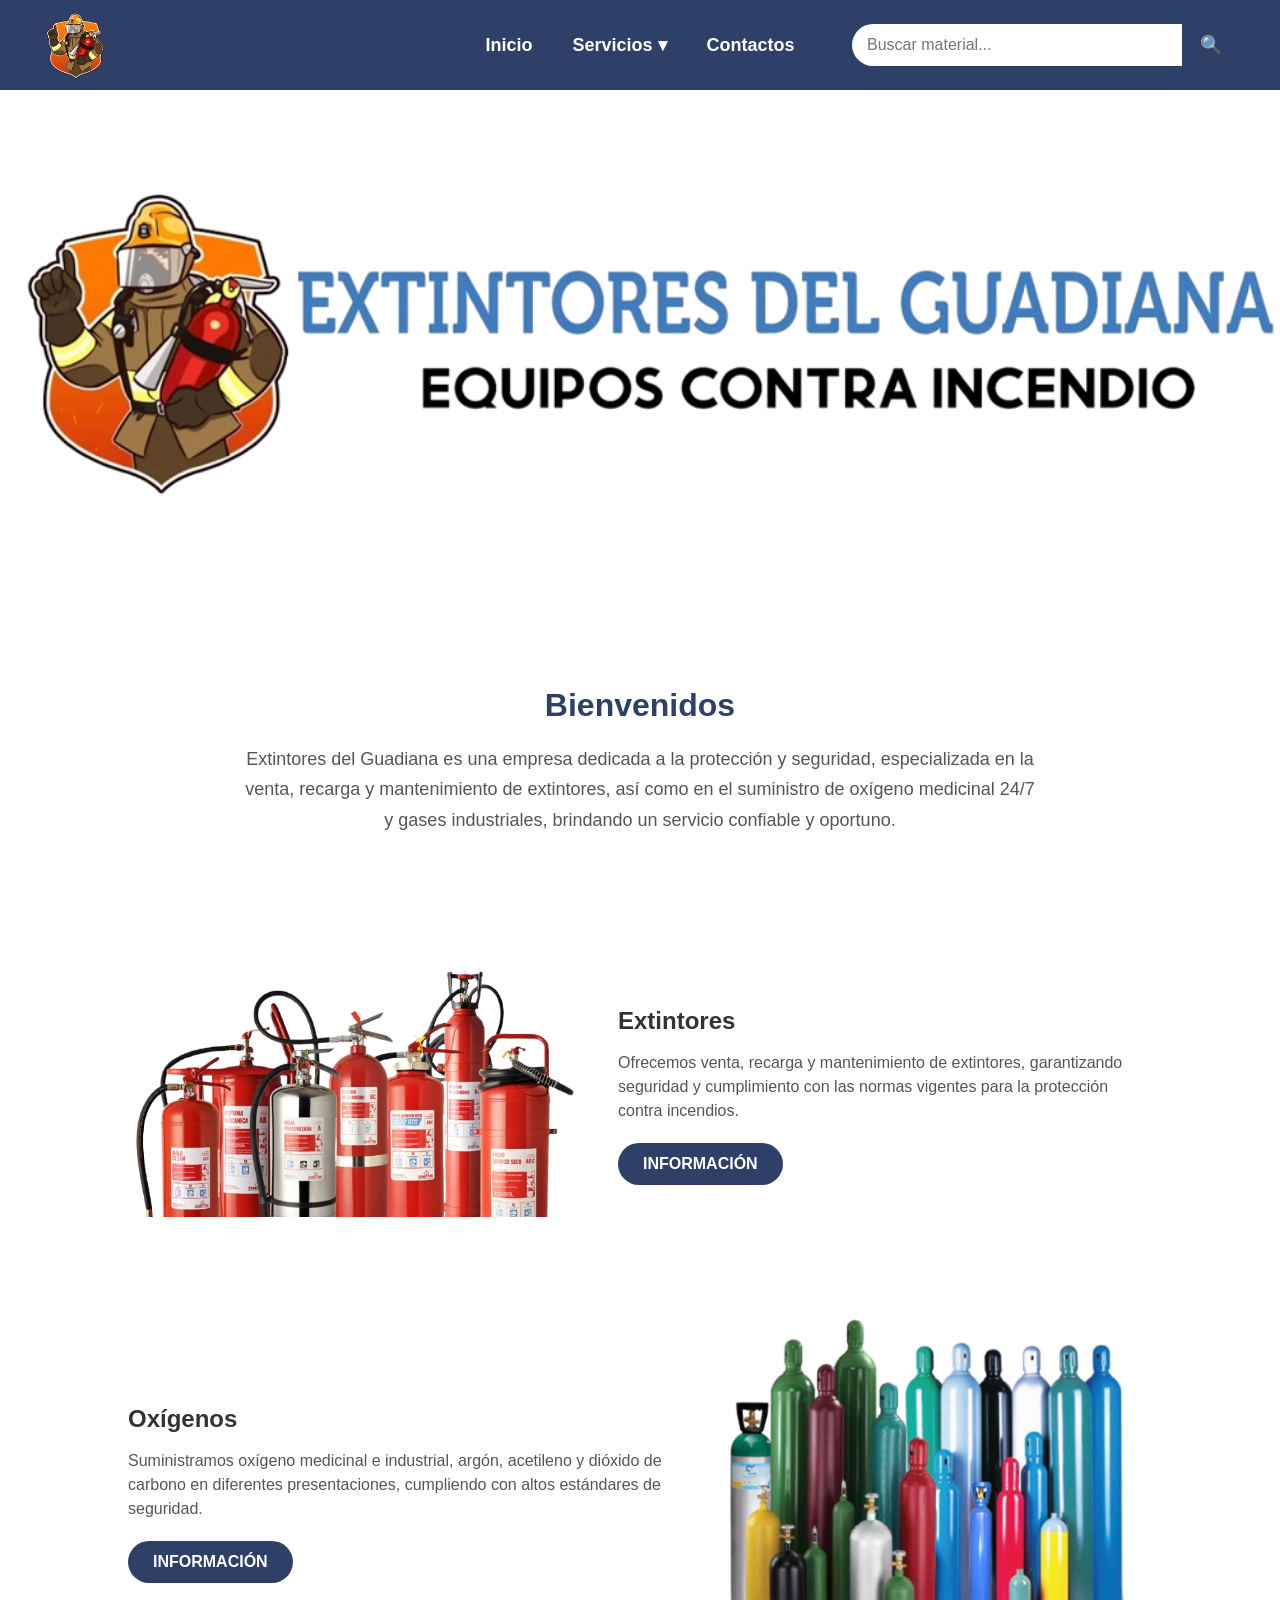
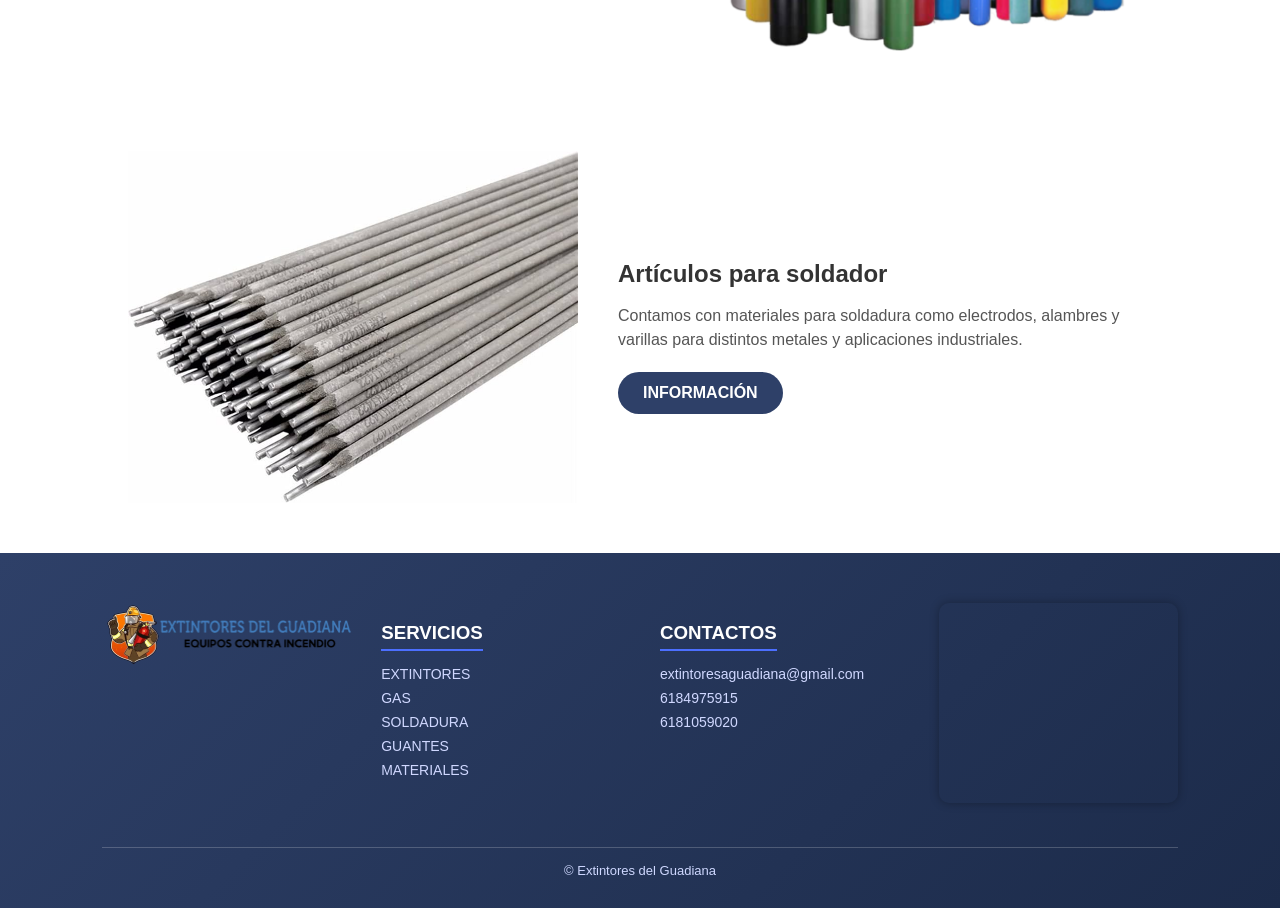
<file: index.html>
<!DOCTYPE html>
<html lang="es">
<head>
    <meta charset="UTF-8">
    <meta name="viewport" content="width=device-width, initial-scale=1.0">

    <!-- Verificación de Google (NO BORRAR) -->
    <meta name="google-site-verification" content="6jzKorDFK0GXOBbvtMI-GthQt4-PQqwARuxiTL10T_c" />

    <!-- SEO -->
    <title>Extintores del Guadiana en Durango | Venta, Recarga y Mantenimiento</title>

    <meta name="description" content="Extintores del Guadiana en Durango. Venta, recarga y mantenimiento de extintores para empresas y hogares.">

    <meta name="keywords" content="extintores Durango, recarga de extintores, venta de extintores, mantenimiento de extintores">

    <meta name="author" content="Extintores del Guadiana">

    <!-- Redes sociales -->
    <meta property="og:title" content="Extintores del Guadiana en Durango">
    <meta property="og:description" content="Venta y recarga de extintores en Durango. Servicio profesional.">
    <meta property="og:type" content="website">
    <meta property="og:url" content="https://erickg04.github.io/">

    <!-- Estilos -->
    <link rel="stylesheet" href="css/estilos.css">
</head>

<body>

<header>
    

    
    <div class="logo">
        <img src="img/logo4.png" alt="Logo Extintores del Guadiana">
    </div>

    
    <nav>

       <a href="index.html">Inicio</a>

        <div class="dropdown">
            <a href="#">Servicios ▾</a>

            <div class="dropdown-menu">
                <a href="extintores.html">Extintores</a>
                <a href="oxigenos.html">Oxígeno</a>
                <a href="Artículosparasoldador.html">Artículos para soldador</a>
            </div>
        </div>

        <a href="contacto.html">Contactos</a>

    </nav>


   <div class="buscador">
        <input type="text" id="buscarInput" placeholder="Buscar material...">
        <button class="btn-buscar" onclick="buscar()">🔍</button>

        <ul id="sugerencias"></ul>
   </div>
</header>

<section class="slider">

    <div class="slides">
        <img src="img/logo.png" class="active">

        <img src="img/extintores.png" class="con-texto">
        <img src="img/oxigeno.png" class="con-texto">
    </div>

    <!-- TEXTO GENERAL -->
    <div class="slider-text">
        <h2 id="titulo">Extintores del Guadiana</h2>
        <p id="descripcion">Protección y seguridad contra incendios</p>

        <a href="oxigenomedicinal.html" class="btn" id="btnContacto">
            INFORMACIÓN
        </a>
    </div>

</section>



<section class="contenido">
    <h2>Bienvenidos</h2>
    <p>
        Extintores del Guadiana es una empresa dedicada a la protección y seguridad, especializada en la venta, recarga y mantenimiento de extintores, 
        así como en el suministro de oxígeno medicinal 24/7 y gases industriales, brindando un servicio confiable y oportuno.
    </p>
</section>

<section class="extintor">
    <div class="extintor-info">

        <img src="img/furgo.png" alt="Extintores" class="img">

        <div class="texto">
            <h2>Extintores</h2>

            <p>
                Ofrecemos venta, recarga y mantenimiento de extintores,
                garantizando seguridad y cumplimiento con las normas
                vigentes para la protección contra incendios.
            </p>

            <a href="extintores.html" class="btn-info">INFORMACIÓN</a>
        </div>

    </div>
</section>


<section class="extintor reverse">
    <div class="extintor-info">

        <img src="img/gases.png" alt="Gases" class="img">

        <div class="texto">
            <h2>Oxígenos</h2>

            <p>
                Suministramos oxígeno medicinal e industrial, argón,
                acetileno y dióxido de carbono en diferentes
                presentaciones, cumpliendo con altos estándares
                de seguridad.
            </p>

            <a href="oxigenos.html" class="btn-info">INFORMACIÓN</a>
        </div>

    </div>
</section>


<section class="extintor">
    <div class="extintor-info">

        <img src="img/soldadura.jpg" alt="Extintores" class="img">

        <div class="texto">
            <h2>Artículos para soldador</h2>

            <p>
                Contamos con materiales para soldadura como electrodos, 
                alambres y varillas para distintos metales y aplicaciones industriales.
            </p>

            <a href="Artículosparasoldador.html" class="btn-info">INFORMACIÓN</a>
        </div>

    </div>
</section>



<footer class="footer">

    <div class="footer-contenido">

        <!-- LOGO -->
        <div class="footer-logo">
            <img src="img/logo.png" alt="Logo">
        </div>

        <!-- SERVICIOS -->
        <div class="footer-col">
            <h3>SERVICIOS</h3>

            <a href="extintores.html">EXTINTORES</a>
            <a href="oxigenos.html">GAS</a>
            <a href="soldadura.html">SOLDADURA</a>
            <a href="guantes.html">GUANTES</a>
            <a href="materialparasoldadura.html">MATERIALES</a>
        </div>

        <!-- CONTACTOS -->
        <div class="footer-col">
            <h3>CONTACTOS</h3>

            <!-- GMAIL -->
            <a href="mailto:extintoresaguadiana@gmail.com">
                extintoresaguadiana@gmail.com
            </a>

            <!-- WHATSAPP -->
            <a href="https://wa.me/526184975915" target="_blank">
                6184975915
            </a>

            <a href="https://wa.me/526181059020" target="_blank">
                6181059020
            </a>
        </div>

        <!-- MAPA -->
        <div class="footer-mapa">
            <iframe 
                src="https://www.google.com/maps?q=24.0518839,-104.6890973&output=embed"
                width="100%" 
                height="220" 
                style="border:0;"
                allowfullscreen=""
                loading="lazy">
            </iframe>
        </div>

    </div>

    <div class="footer-copy">
        © Extintores del Guadiana
    </div>

</footer>

<script src="js/script.js"></script>

</body>
</html>
</file>
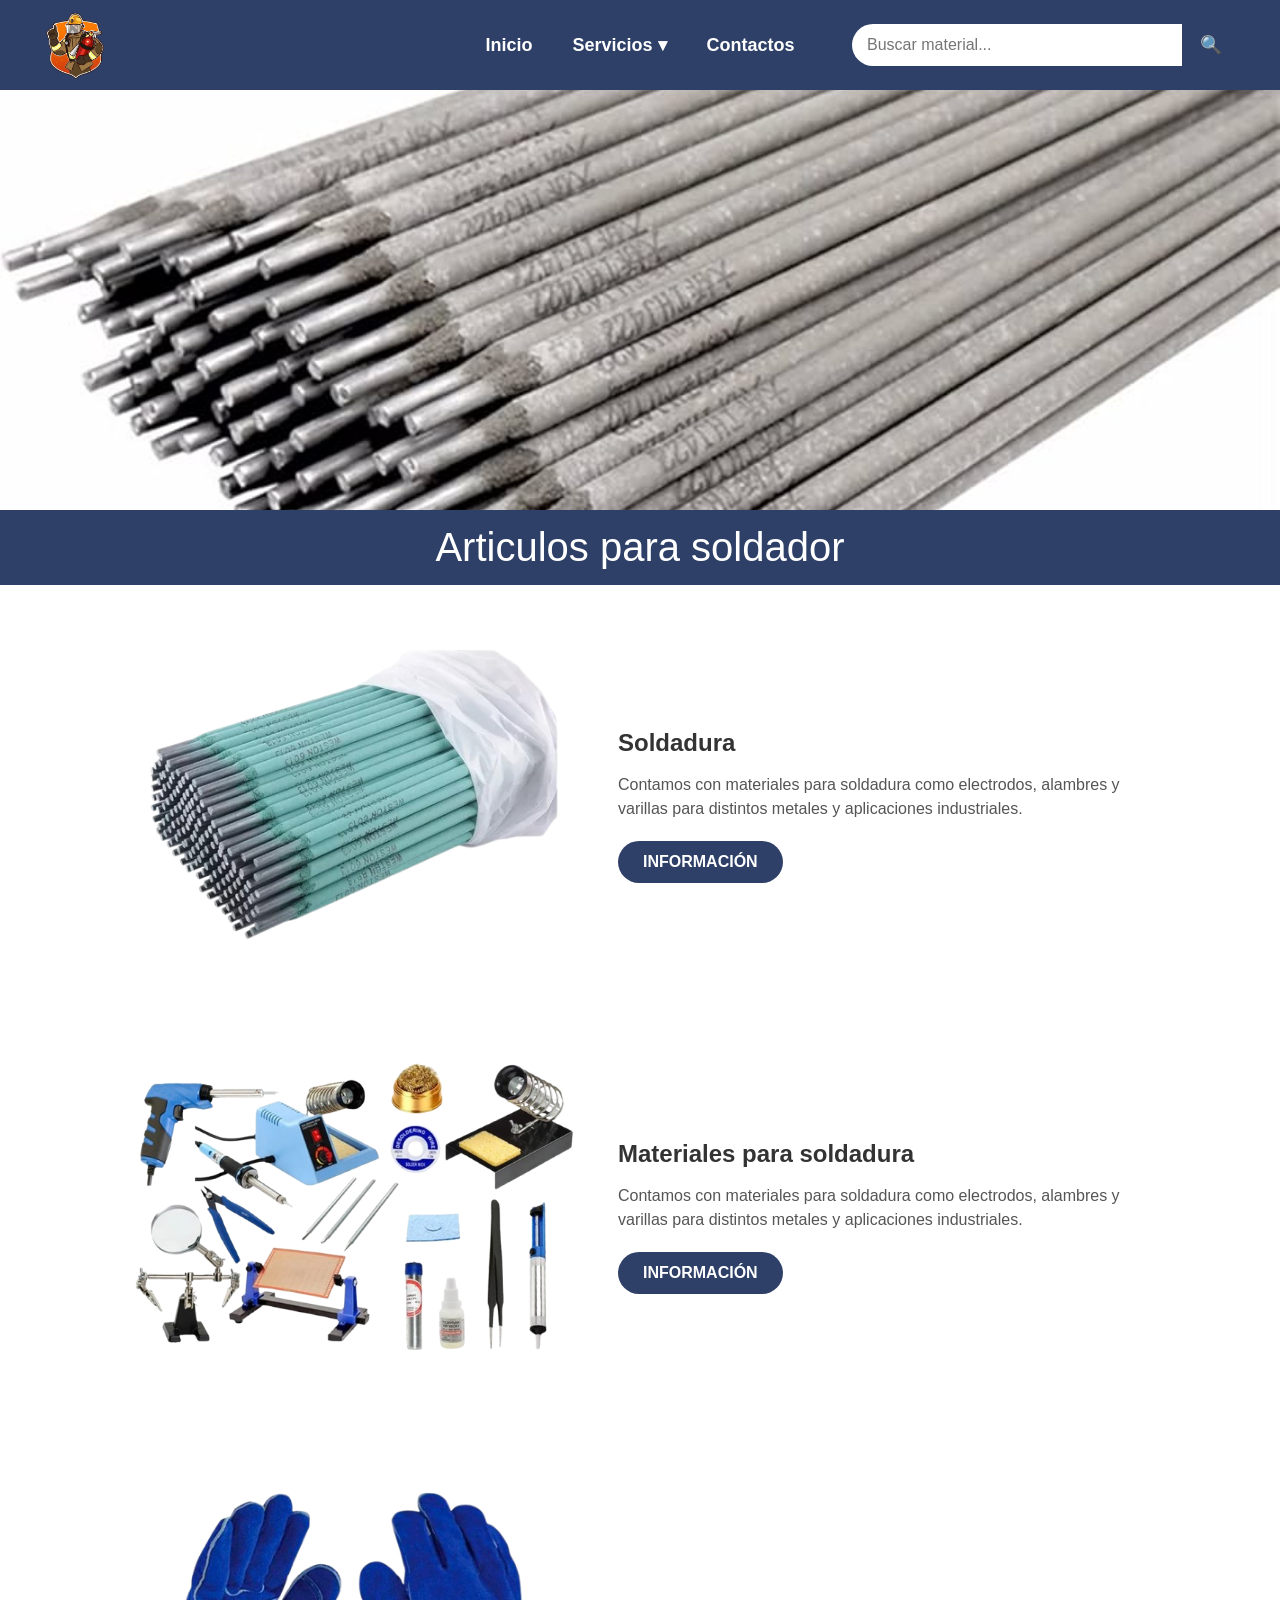
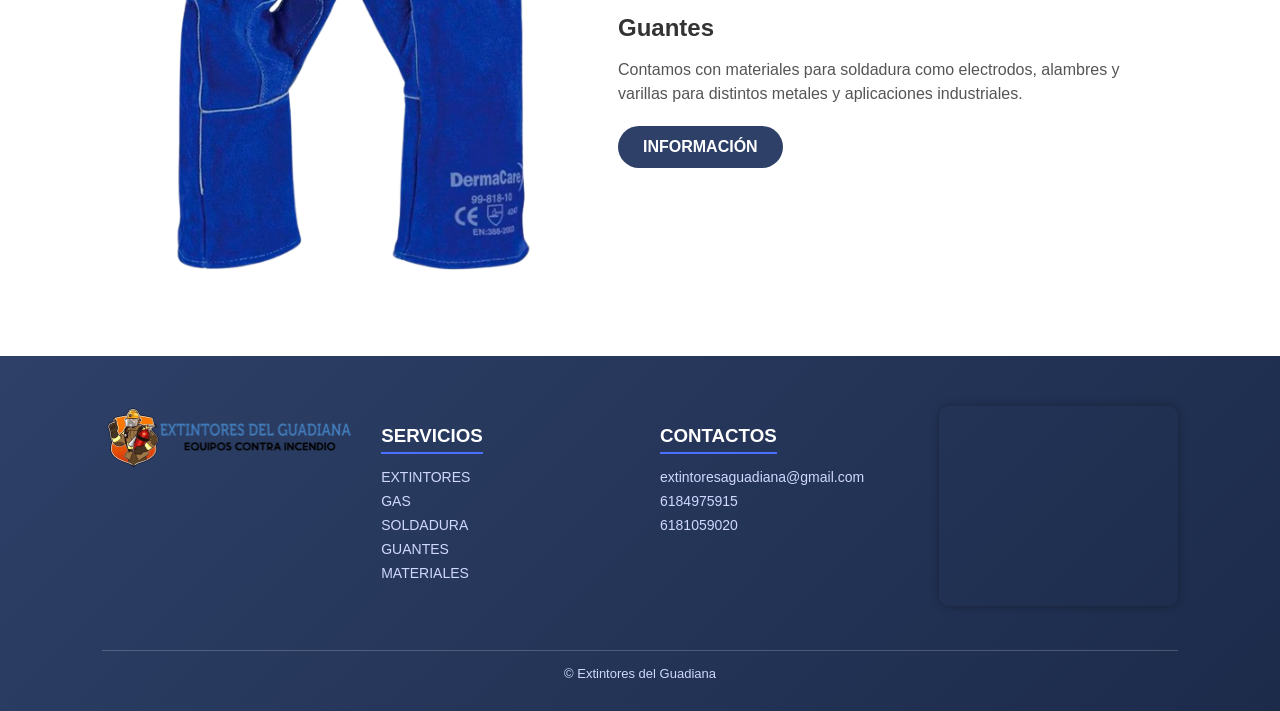
<file: Artículosparasoldador.html>
<!DOCTYPE html>
<html lang="es">
<head>
    <meta charset="UTF-8">
    <meta name="viewport" content="width=device-width, initial-scale=1.0">
    <title>Extintores del Guadiana</title>
    <link rel="stylesheet" href="css/estilos.css">
</head>

<body>

<header>
    

    
    <div class="logo">
        <img src="img/logo4.png" alt="Logo Extintores del Guadiana">
    </div>

    
    <nav>

       <a href="index.html">Inicio</a>

        <div class="dropdown">
            <a href="#">Servicios ▾</a>

            <div class="dropdown-menu">
                <a href="extintores.html">Extintores</a>
                <a href="oxigenos.html">Oxígeno</a>
                <a href="Artículosparasoldador.html">Artículos para soldador</a>
            </div>
        </div>

        <a href="contacto.html">Contactos</a>

    </nav>


    <div class="buscador">
        <input type="text" id="buscarInput" placeholder="Buscar material...">
        <button class="btn-buscar" onclick="buscar()">🔍</button>

        <ul id="sugerencias"></ul>
   </div>


   
    
    
</header>

<section class="imagen-principal">
    <img src="img/soldadura.jpg" alt="Oxígeno medicinal">
</section>


<div class="titulo-barra">
    Articulos para soldador
</div>


<section class="extintor">
    <div class="extintor-info">

        <img src="img/VARILLA_PARA_SOLDAR_KG-removebg-preview.png" alt="Extintores" class="img">

        <div class="texto">
            <h2> Soldadura </h2>

            <p>
                Contamos con materiales para soldadura como electrodos, 
                alambres y varillas para distintos metales y aplicaciones industriales.
            </p>

            <a href="soldadura.html" class="btn-info">INFORMACIÓN</a>
        </div>

    </div>
</section>


<section class="extintor">
    <div class="extintor-info">

        <img src="img/Materiales_de_soldadura-removebg-preview.png" alt="Extintores" class="img">

        <div class="texto">
            <h2>     Materiales para soldadura </h2>

            <p>
                Contamos con materiales para soldadura como electrodos, 
                alambres y varillas para distintos metales y aplicaciones industriales.
            </p>

            <a href="materialparasoldadura.html" class="btn-info">INFORMACIÓN</a>
        </div>

    </div>
</section>


<section class="extintor">
    <div class="extintor-info">

        <img src="img/Soldador_DER99-818-removebg-preview.png" alt="Extintores" class="img">

        <div class="texto">
            <h2> Guantes </h2>

            <p>
                Contamos con materiales para soldadura como electrodos, 
                alambres y varillas para distintos metales y aplicaciones industriales.
            </p>

            <a href="guantes.html" class="btn-info">INFORMACIÓN</a>
        </div>

    </div>
</section>

<footer class="footer">

    <div class="footer-contenido">

        <!-- LOGO -->
        <div class="footer-logo">
            <img src="img/logo.png" alt="Logo">
        </div>

        <!-- SERVICIOS -->
        <div class="footer-col">
            <h3>SERVICIOS</h3>

            <a href="extintores.html">EXTINTORES</a>
            <a href="oxigenos.html">GAS</a>
            <a href="soldadura.html">SOLDADURA</a>
            <a href="guantes.html">GUANTES</a>
            <a href="materialparasoldadura.html">MATERIALES</a>
        </div>

        <!-- CONTACTOS -->
        <div class="footer-col">
            <h3>CONTACTOS</h3>

            <!-- GMAIL -->
            <a href="mailto:extintoresaguadiana@gmail.com">
                extintoresaguadiana@gmail.com
            </a>

            <!-- WHATSAPP -->
            <a href="https://wa.me/526184975915" target="_blank">
                6184975915
            </a>

            <a href="https://wa.me/526181059020" target="_blank">
                6181059020
            </a>
        </div>

        <!-- MAPA -->
        <div class="footer-mapa">
            <iframe 
                src="https://www.google.com/maps?q=24.0518839,-104.6890973&output=embed"
                width="100%" 
                height="220" 
                style="border:0;"
                allowfullscreen=""
                loading="lazy">
            </iframe>
        </div>

    </div>

    <div class="footer-copy">
        © Extintores del Guadiana
    </div>

</footer>

<script src="js/script.js"></script>





<script src="js/script.js"></script>


</body>
</html>
</file>
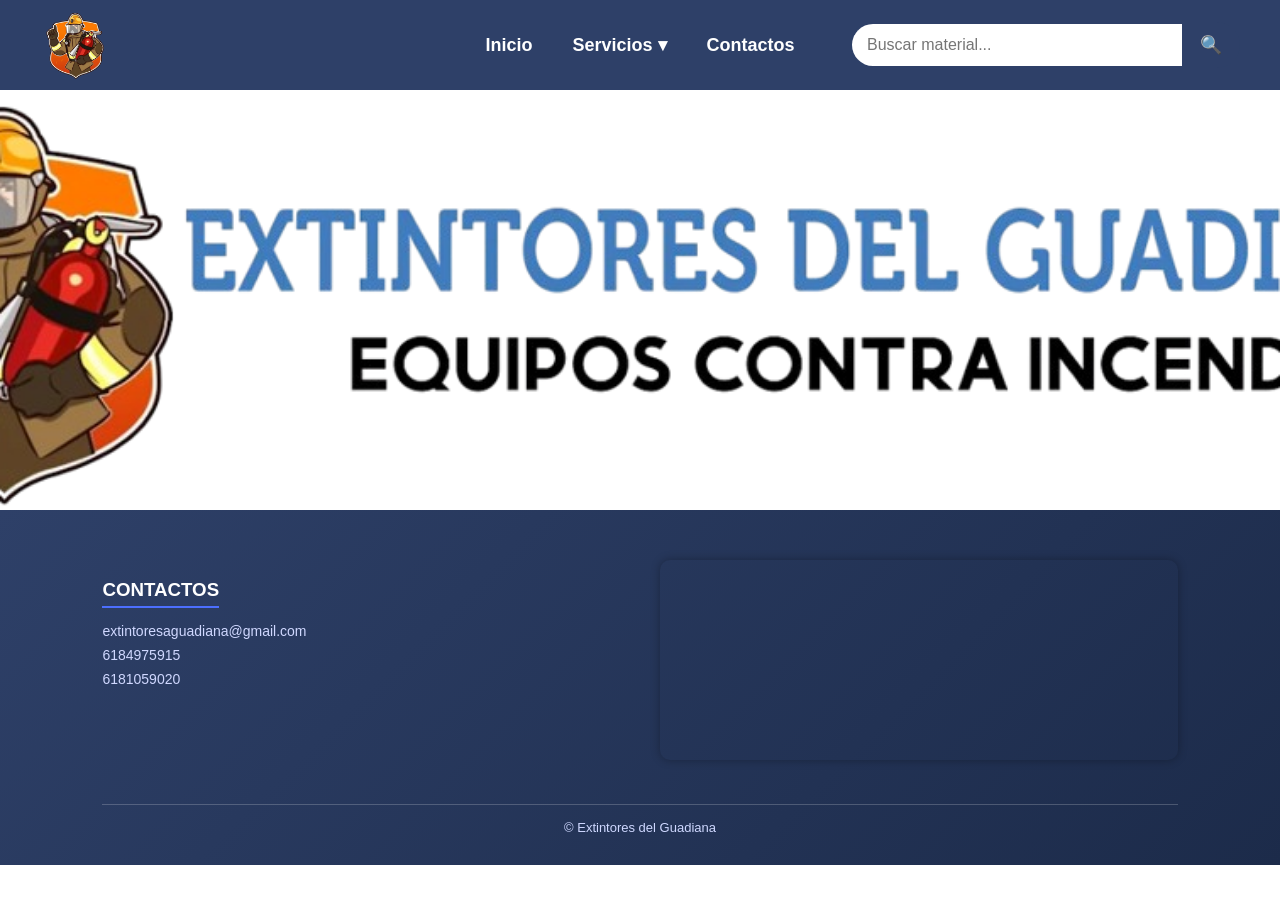
<file: contacto.html>
<!DOCTYPE html>
<html lang="es">
<head>
    <meta charset="UTF-8">
    <meta name="viewport" content="width=device-width, initial-scale=1.0">
    <title>Extintores del Guadiana</title>
    <link rel="stylesheet" href="css/estilos.css">
</head>

<body>

<header>
    

    
    <div class="logo">
        <img src="img/logo4.png" alt="Logo Extintores del Guadiana">
    </div>

    
    <nav>

       <a href="index.html">Inicio</a>

        <div class="dropdown">
            <a href="#">Servicios ▾</a>

            <div class="dropdown-menu">
                <a href="extintores.html">Extintores</a>
                <a href="oxigenos.html">Oxígeno</a>
                <a href="Artículosparasoldador.html">Artículos para soldador</a>
            </div>
        </div>

        <a href="contacto.html">Contactos</a>

    </nav>


    <div class="buscador">
        <input type="text" id="buscarInput" placeholder="Buscar material...">
        <button class="btn-buscar" onclick="buscar()">🔍</button>

        <ul id="sugerencias"></ul>
   </div>
    
    
</header>

<section  class="imagen-principal">
     <img src="img/logo.png">
</section >

<footer class="footer">

    <div class="footer-contenido">

        <!-- LOGO -->
        

        <!-- SERVICIOS -->
    

        <!-- CONTACTOS -->
        <div class="footer-col">
            <h3>CONTACTOS</h3>

            <!-- GMAIL -->
            <a href="mailto:extintoresaguadiana@gmail.com">
                extintoresaguadiana@gmail.com
            </a>

            <!-- WHATSAPP -->
            <a href="https://wa.me/526184975915" target="_blank">
                6184975915
            </a>

            <a href="https://wa.me/526181059020" target="_blank">
                6181059020
            </a>
        </div>

        <!-- MAPA -->
        <div class="footer-mapa">
            <iframe 
                src="https://www.google.com/maps?q=24.0518839,-104.6890973&output=embed"
                width="100%" 
                height="220" 
                style="border:0;"
                allowfullscreen=""
                loading="lazy">
            </iframe>
        </div>

    </div>

    <div class="footer-copy">
        © Extintores del Guadiana
    </div>

</footer>



<script src="js/script.js"></script>


</body>
</html>
</file>
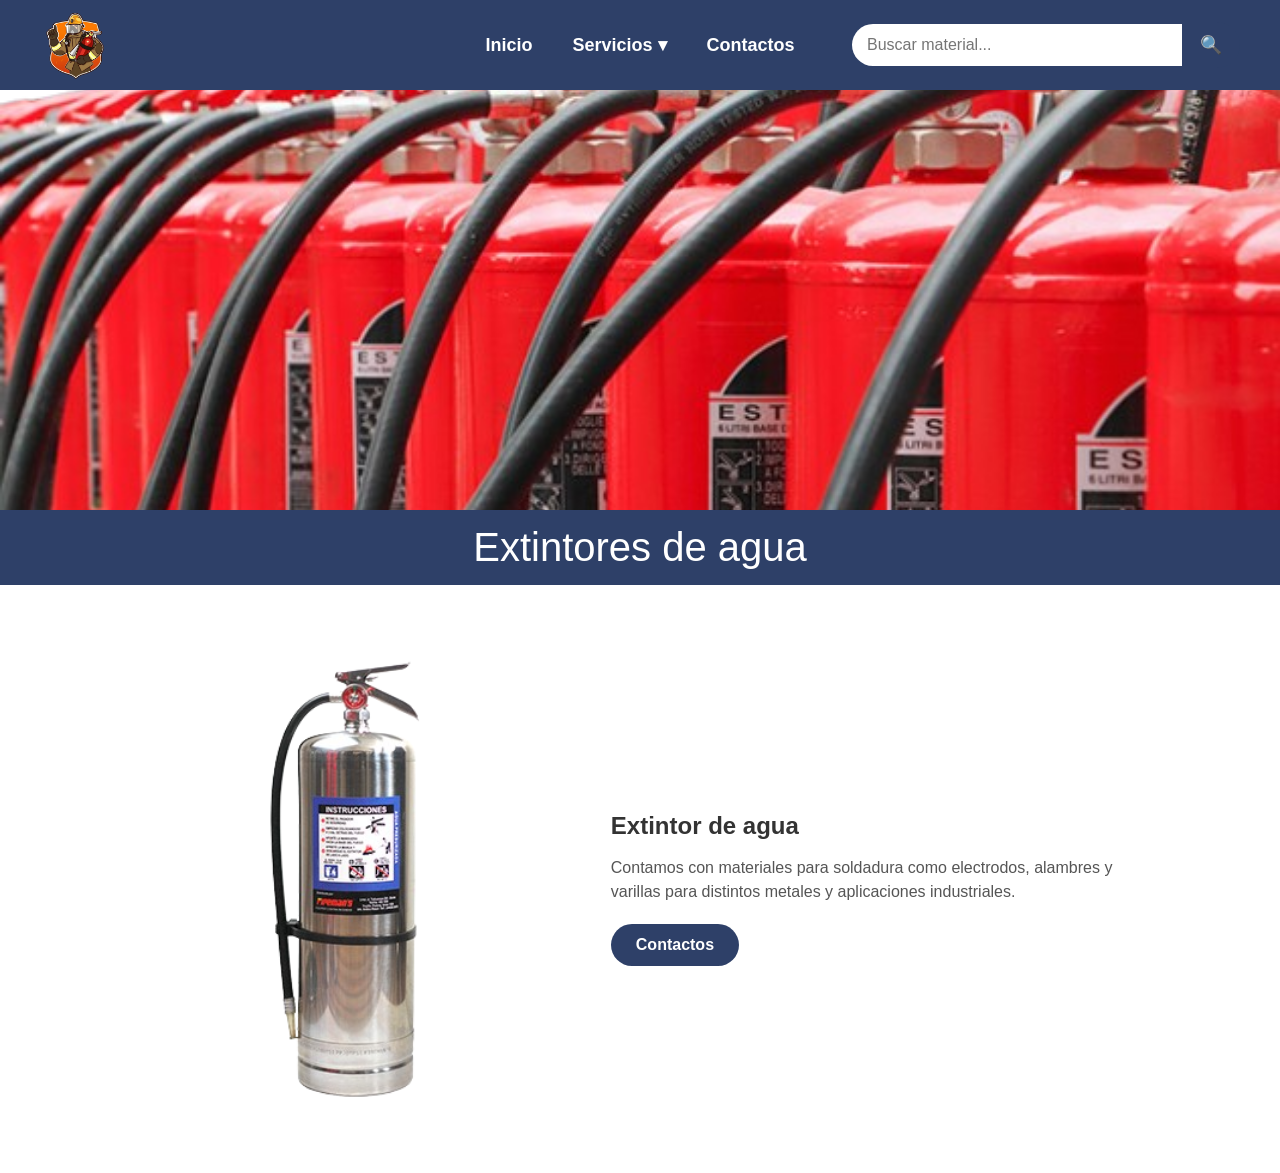
<file: extintoragua.html>
<!DOCTYPE html>
<html lang="es">
<head>
    <meta charset="UTF-8">
    <meta name="viewport" content="width=device-width, initial-scale=1.0">
    <title>Extintores del Guadiana</title>
    <link rel="stylesheet" href="css/estilos.css">
</head>

<body>

<header>
    

    
    <div class="logo">
        <img src="img/logo4.png" alt="Logo Extintores del Guadiana">
    </div>

    
    <nav>

       <a href="index.html">Inicio</a>

        <div class="dropdown">
            <a href="#">Servicios ▾</a>

            <div class="dropdown-menu">
                <a href="extintores.html">Extintores</a>
                <a href="oxigenos.html">Oxígeno</a>
                <a href="Artículosparasoldador.html">Artículos para soldador</a>
            </div>
        </div>

        <a href="contacto.html">Contactos</a>

    </nav>


   <div class="buscador">
        <input type="text" id="buscarInput" placeholder="Buscar material...">
        <button class="btn-buscar" onclick="buscar()">🔍</button>

        <ul id="sugerencias"></ul>
   </div>
</header>


<section class="imagen-principal">
    <img src="img/extintores.png" alt="Oxígeno medicinal">
</section>


<div class="titulo-barra">
    Extintores de agua
</div>


<section class="extintor">
    <div class="extintor-info">

        <img src="img/extintoragua-removebg-preview.png" alt="Extintores" class="img">

        <div class="texto">
            <h2> Extintor de agua</h2>

            <p>
                Contamos con materiales para soldadura como electrodos, 
                alambres y varillas para distintos metales y aplicaciones industriales.
            </p>

            <a href="contacto.html" class="btn-info">Contactos</a>
        </div>

    </div>
</section>




<script src="js/script.js"></script>

</body>
</html>
</file>
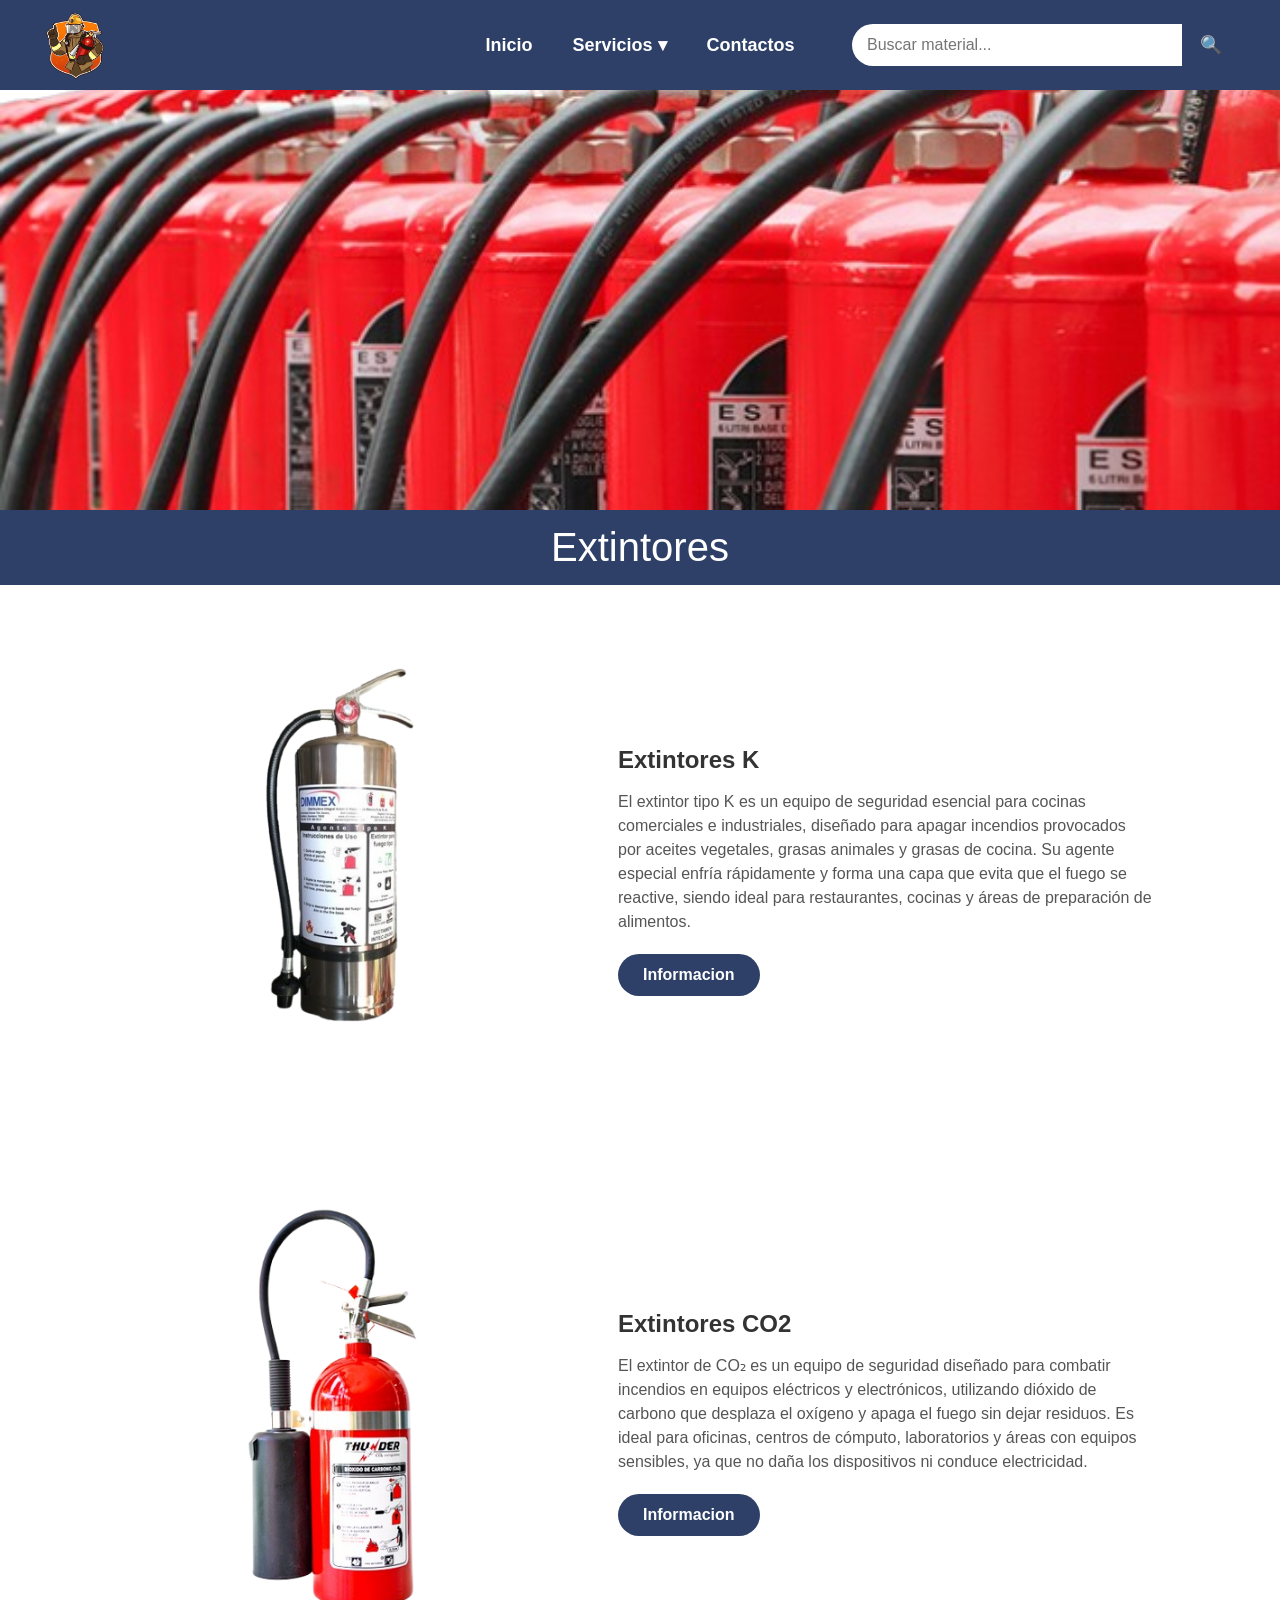
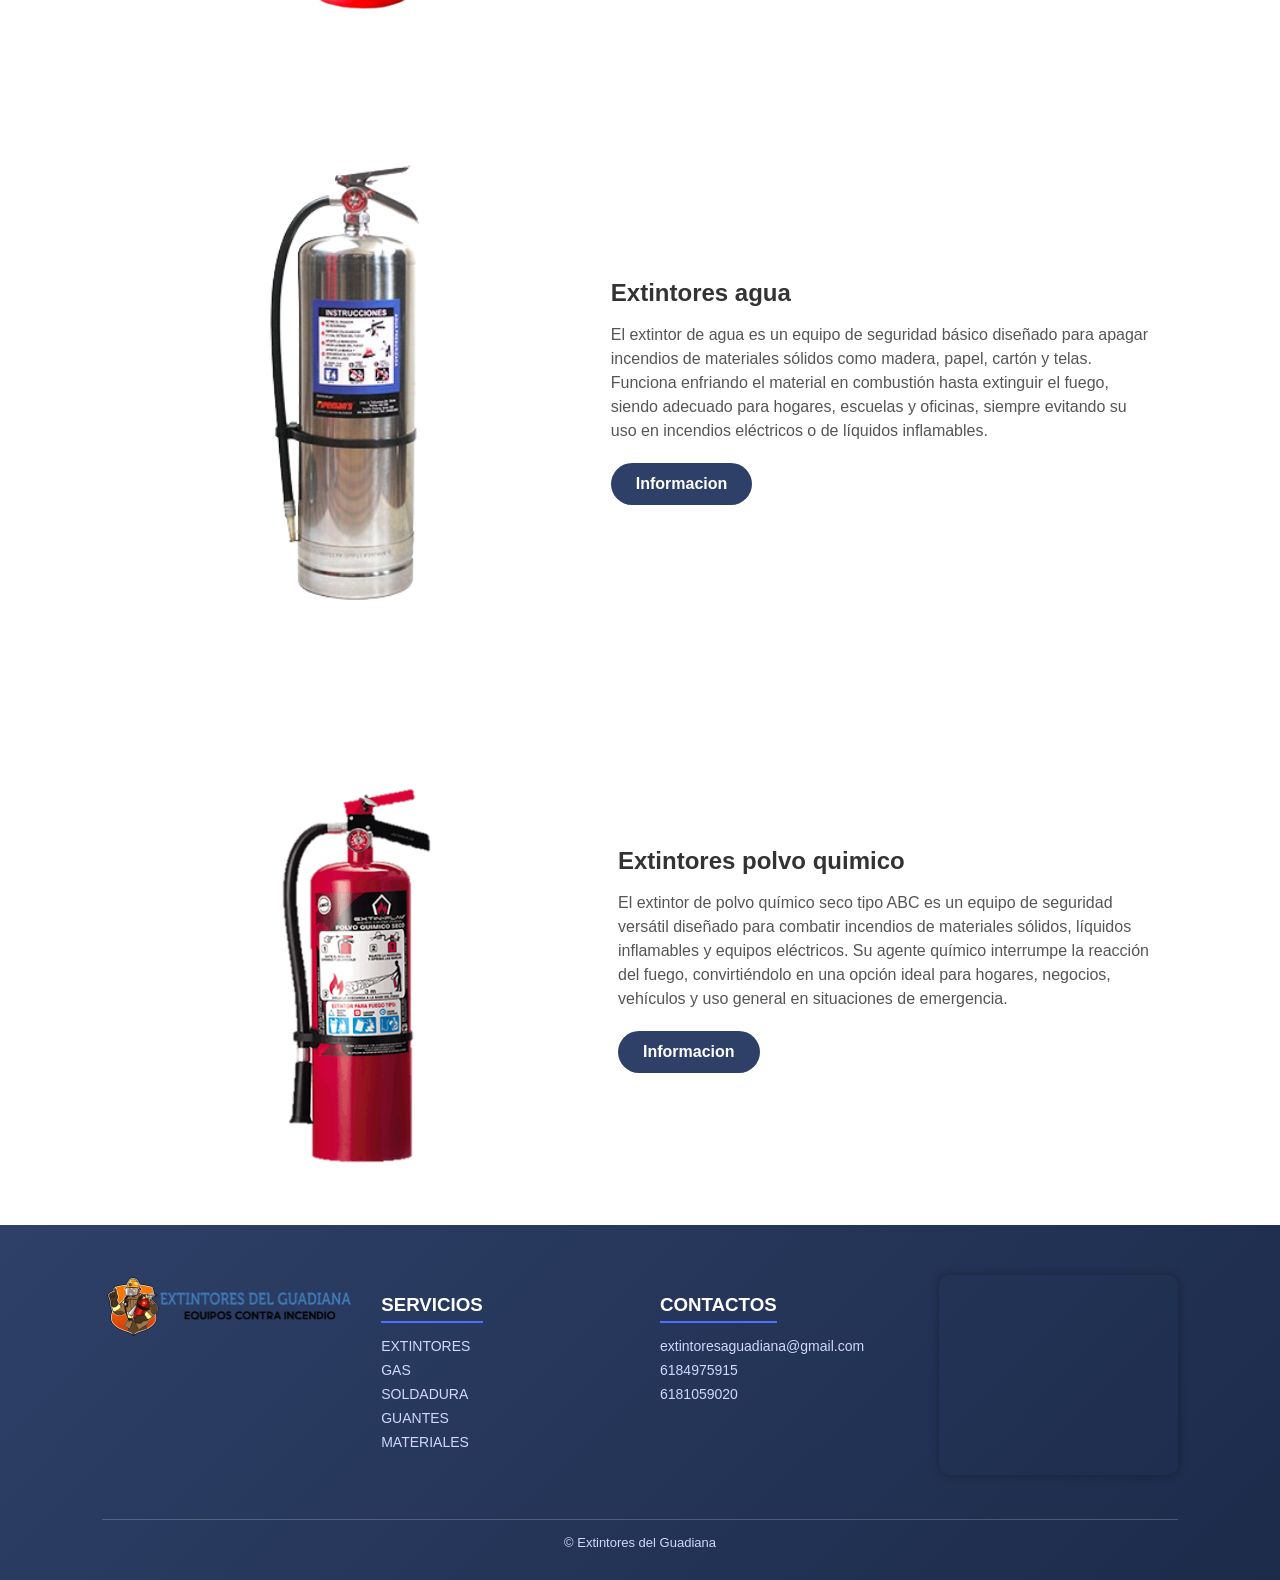
<file: extintores.html>
<!DOCTYPE html>
<html lang="es">
<head>
    <meta charset="UTF-8">
    <meta name="viewport" content="width=device-width, initial-scale=1.0">
    <title>Extintores del Guadiana</title>
    <link rel="stylesheet" href="css/estilos.css">
</head>

<body>

<header>
    

    
    <div class="logo">
        <img src="img/logo4.png" alt="Logo Extintores del Guadiana">
    </div>

    
    <nav>

       <a href="index.html">Inicio</a>

        <div class="dropdown">
            <a href="#">Servicios ▾</a>

            <div class="dropdown-menu">
                <a href="extintores.html">Extintores</a>
                <a href="oxigenos.html">Oxígeno</a>
                <a href="Artículosparasoldador.html">Artículos para soldador</a>
            </div>
        </div>

        <a href="contacto.html">Contactos</a>

    </nav>


   <div class="buscador">
        <input type="text" id="buscarInput" placeholder="Buscar material...">
        <button class="btn-buscar" onclick="buscar()">🔍</button>

        <ul id="sugerencias"></ul>
   </div>
</header>


<section class="imagen-principal">
    <img src="img/extintores.png" alt="Oxígeno medicinal">
</section>


<div class="titulo-barra">
    Extintores
</div>


<section class="extintor" id="extintores-k">
    <div class="extintor-info">

        <img src="img/extintork-removebg-preview.png" alt="Extintores" class="img">

        <div class="texto">
            <h2> Extintores K</h2>

            <p>
                El extintor tipo K es un equipo de seguridad esencial para cocinas comerciales e industriales, diseñado para apagar incendios provocados 
                por aceites vegetales, grasas animales y grasas de cocina. Su agente especial enfría rápidamente 
                y forma una capa que evita que el fuego se reactive, siendo ideal para restaurantes, cocinas y áreas de preparación de alimentos.
            </p>

            <a href="extintoresk.html" class="btn-info">Informacion</a>
        </div>

    </div>
</section>

<section class="extintor" id="extintores-co2">
    <div class="extintor-info">

        <img src="img/extintorco2-removebg-preview.png" alt="Extintores" class="img">

        <div class="texto">
            <h2> Extintores CO2</h2>

            <p>
                El extintor de CO₂ es un equipo de seguridad diseñado para combatir incendios en equipos eléctricos 
                y electrónicos, utilizando dióxido de carbono que desplaza el oxígeno y apaga el fuego sin dejar residuos. 
                Es ideal para oficinas, centros de cómputo, laboratorios y 
                áreas con equipos sensibles, ya que no daña los dispositivos ni conduce electricidad.
            </p>

            <a href="extintoresco2.html" class="btn-info">Informacion</a>
        </div>

    </div>
</section>

<section class="extintor" id="extintores-agua">
    <div class="extintor-info">

        <img src="img/extintoragua-removebg-preview.png" alt="Extintores" class="img">

        <div class="texto">
            <h2> Extintores agua</h2>

            <p>
                El extintor de agua es un equipo de seguridad básico diseñado para apagar 
                incendios de materiales sólidos como madera, papel, cartón 
                y telas. Funciona enfriando el material en combustión hasta extinguir 
                el fuego, siendo adecuado para hogares, escuelas y 
                oficinas, siempre evitando su uso en incendios eléctricos o de líquidos inflamables.
            </p>

            <a href="extintoragua.html" class="btn-info">Informacion</a>
        </div>

    </div>
</section>


<section class="extintor" id="extintores-polvo-quimico">
    <div class="extintor-info">

        <img src="img/extintorpolvo.png" alt="Extintores" class="img">

        <div class="texto">
            <h2> Extintores polvo quimico</h2>

            <p>
            El extintor de polvo químico seco tipo ABC es un equipo de seguridad versátil diseñado 
            para combatir incendios de materiales sólidos, líquidos inflamables y equipos eléctricos.
            Su agente químico interrumpe la reacción del fuego, convirtiéndolo en una opción ideal 
            para hogares, negocios, vehículos 
            y uso general en situaciones de emergencia.
            </p>

            <a href="extintorpolvoquimico.html" class="btn-info">Informacion</a>
        </div>

    </div>
</section>



<footer class="footer">

    <div class="footer-contenido">

        <!-- LOGO -->
        <div class="footer-logo">
            <img src="img/logo.png" alt="Logo">
        </div>

        <!-- SERVICIOS -->
        <div class="footer-col">
            <h3>SERVICIOS</h3>

            <a href="extintores.html">EXTINTORES</a>
            <a href="oxigenos.html">GAS</a>
            <a href="soldadura.html">SOLDADURA</a>
            <a href="guantes.html">GUANTES</a>
            <a href="materialparasoldadura.html">MATERIALES</a>
        </div>

        <!-- CONTACTOS -->
        <div class="footer-col">
            <h3>CONTACTOS</h3>

            <!-- GMAIL -->
            <a href="mailto:extintoresaguadiana@gmail.com">
                extintoresaguadiana@gmail.com
            </a>

            <!-- WHATSAPP -->
            <a href="https://wa.me/526184975915" target="_blank">
                6184975915
            </a>

            <a href="https://wa.me/526181059020" target="_blank">
                6181059020
            </a>
        </div>

        <!-- MAPA -->
        <div class="footer-mapa">
            <iframe 
                src="https://www.google.com/maps?q=24.0518839,-104.6890973&output=embed"
                width="100%" 
                height="220" 
                style="border:0;"
                allowfullscreen=""
                loading="lazy">
            </iframe>
        </div>

    </div>

    <div class="footer-copy">
        © Extintores del Guadiana
    </div>

</footer>








<script src="js/script.js"></script>

</body>
</html>
</file>
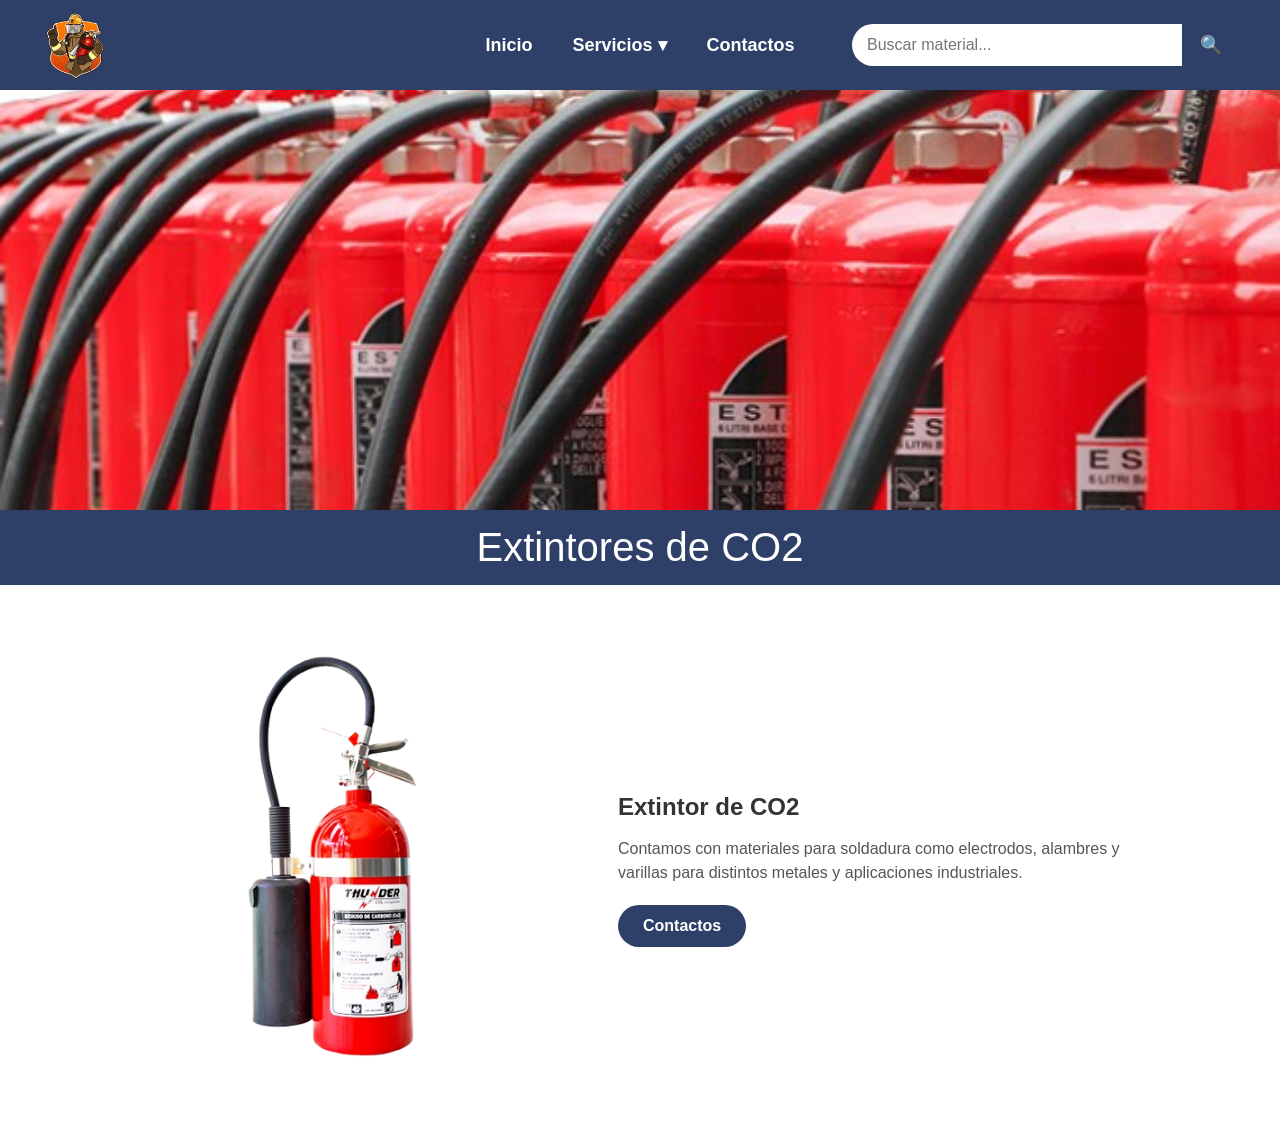
<file: extintoresco2.html>
<!DOCTYPE html>
<html lang="es">
<head>
    <meta charset="UTF-8">
    <meta name="viewport" content="width=device-width, initial-scale=1.0">
    <title>Extintores del Guadiana</title>
    <link rel="stylesheet" href="css/estilos.css">
</head>

<body>

<header>
    

    
    <div class="logo">
        <img src="img/logo4.png" alt="Logo Extintores del Guadiana">
    </div>

    
    <nav>

       <a href="index.html">Inicio</a>

        <div class="dropdown">
            <a href="#">Servicios ▾</a>

            <div class="dropdown-menu">
                <a href="extintores.html">Extintores</a>
                <a href="oxigenos.html">Oxígeno</a>
                <a href="Artículosparasoldador.html">Artículos para soldador</a>
            </div>
        </div>

        <a href="contacto.html">Contactos</a>

    </nav>


   <div class="buscador">
        <input type="text" id="buscarInput" placeholder="Buscar material...">
        <button class="btn-buscar" onclick="buscar()">🔍</button>

        <ul id="sugerencias"></ul>
   </div>
</header>


<section class="imagen-principal">
    <img src="img/extintores.png" alt="Oxígeno medicinal">
</section>


<div class="titulo-barra">
    Extintores de CO2
</div>


<section class="extintor">
    <div class="extintor-info">

        <img src="img/extintorco2-removebg-preview.png" alt="Extintores" class="img">

        <div class="texto">
            <h2> Extintor de CO2</h2>

            <p>
                Contamos con materiales para soldadura como electrodos, 
                alambres y varillas para distintos metales y aplicaciones industriales.
            </p>

            <a href="contacto.html" class="btn-info">Contactos</a>
        </div>

    </div>
</section>




<script src="js/script.js"></script>

</body>
</html>
</file>
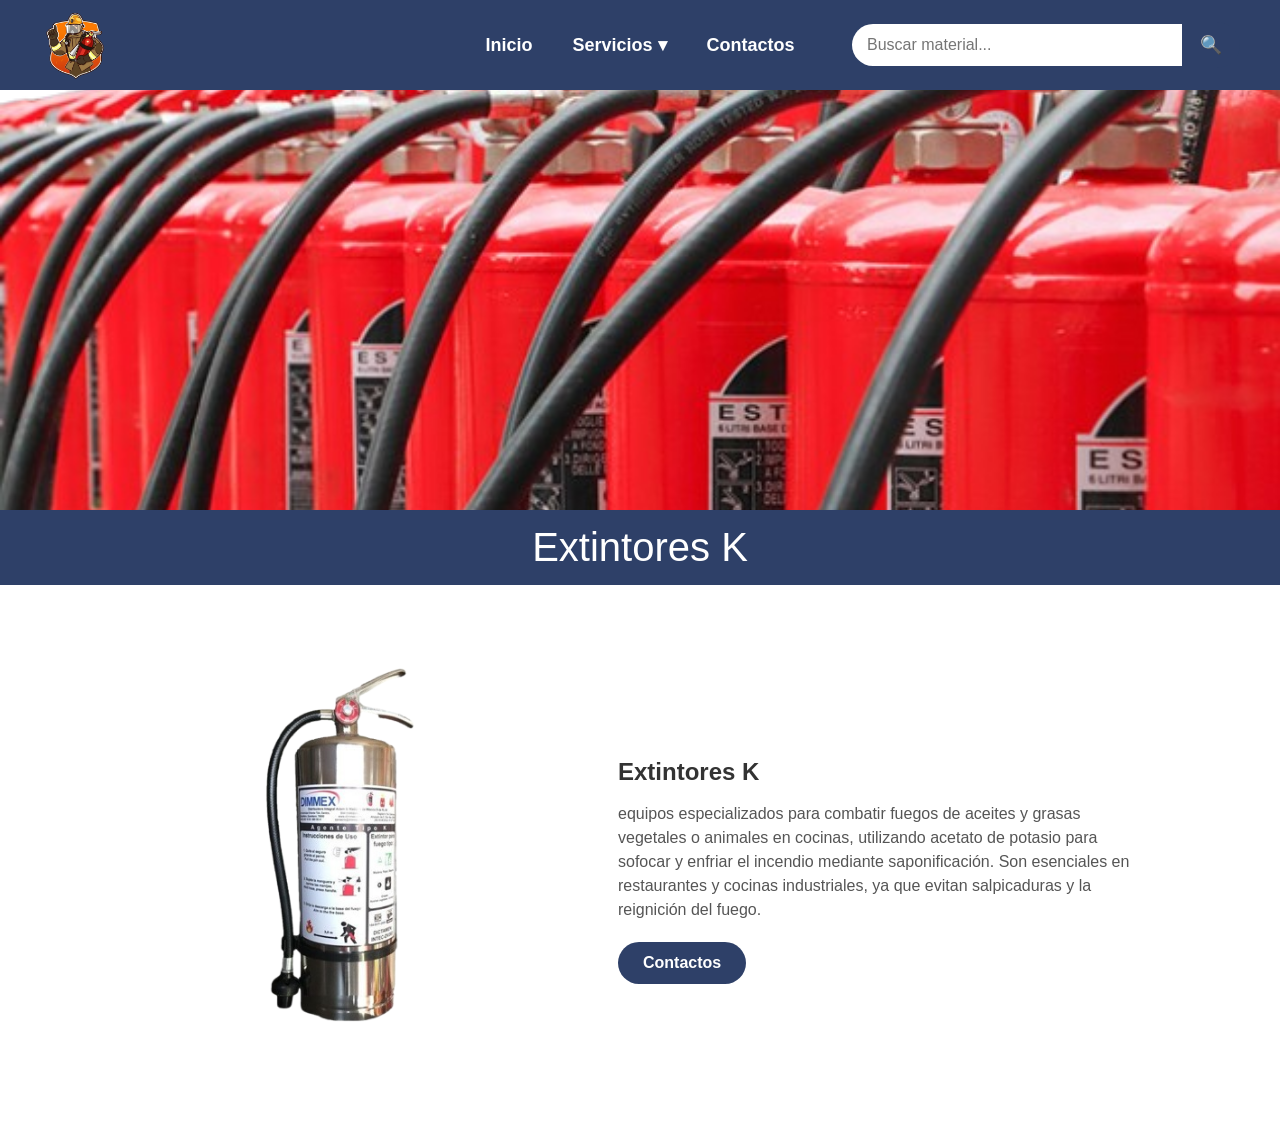
<file: extintoresk.html>
<!DOCTYPE html>
<html lang="es">
<head>
    <meta charset="UTF-8">
    <meta name="viewport" content="width=device-width, initial-scale=1.0">
    <title>Extintores del Guadiana</title>
    <link rel="stylesheet" href="css/estilos.css">
</head>

<body>

<header>
    

    
    <div class="logo">
        <img src="img/logo4.png" alt="Logo Extintores del Guadiana">
    </div>

    
    <nav>

       <a href="index.html">Inicio</a>

        <div class="dropdown">
            <a href="#">Servicios ▾</a>

            <div class="dropdown-menu">
                <a href="extintores.html">Extintores</a>
                <a href="oxigenos.html">Oxígeno</a>
                <a href="Artículosparasoldador.html">Artículos para soldador</a>
            </div>
        </div>

        <a href="contacto.html">Contactos</a>

    </nav>


   <div class="buscador">
        <input type="text" id="buscarInput" placeholder="Buscar material...">
        <button class="btn-buscar" onclick="buscar()">🔍</button>

        <ul id="sugerencias"></ul>
   </div>
</header>


<section class="imagen-principal">
    <img src="img/extintores.png" alt="Oxígeno medicinal">
</section>


<div class="titulo-barra">
    Extintores K
</div>


<section class="extintor">
    <div class="extintor-info">

        <img src="img/extintork-removebg-preview.png" alt="Extintores" class="img">

        <div class="texto">
            <h2> Extintores K</h2>

            <p>
                equipos especializados para combatir fuegos de aceites y grasas vegetales o animales en cocinas, 
                utilizando acetato de potasio para sofocar y enfriar el incendio mediante saponificación. 
                Son esenciales en restaurantes y cocinas industriales, ya que evitan salpicaduras y la reignición del fuego.
            </p>

            <a href="contacto.html" class="btn-info">Contactos</a>
        </div>

    </div>
</section>




<script src="js/script.js"></script>

</body>
</html>
</file>
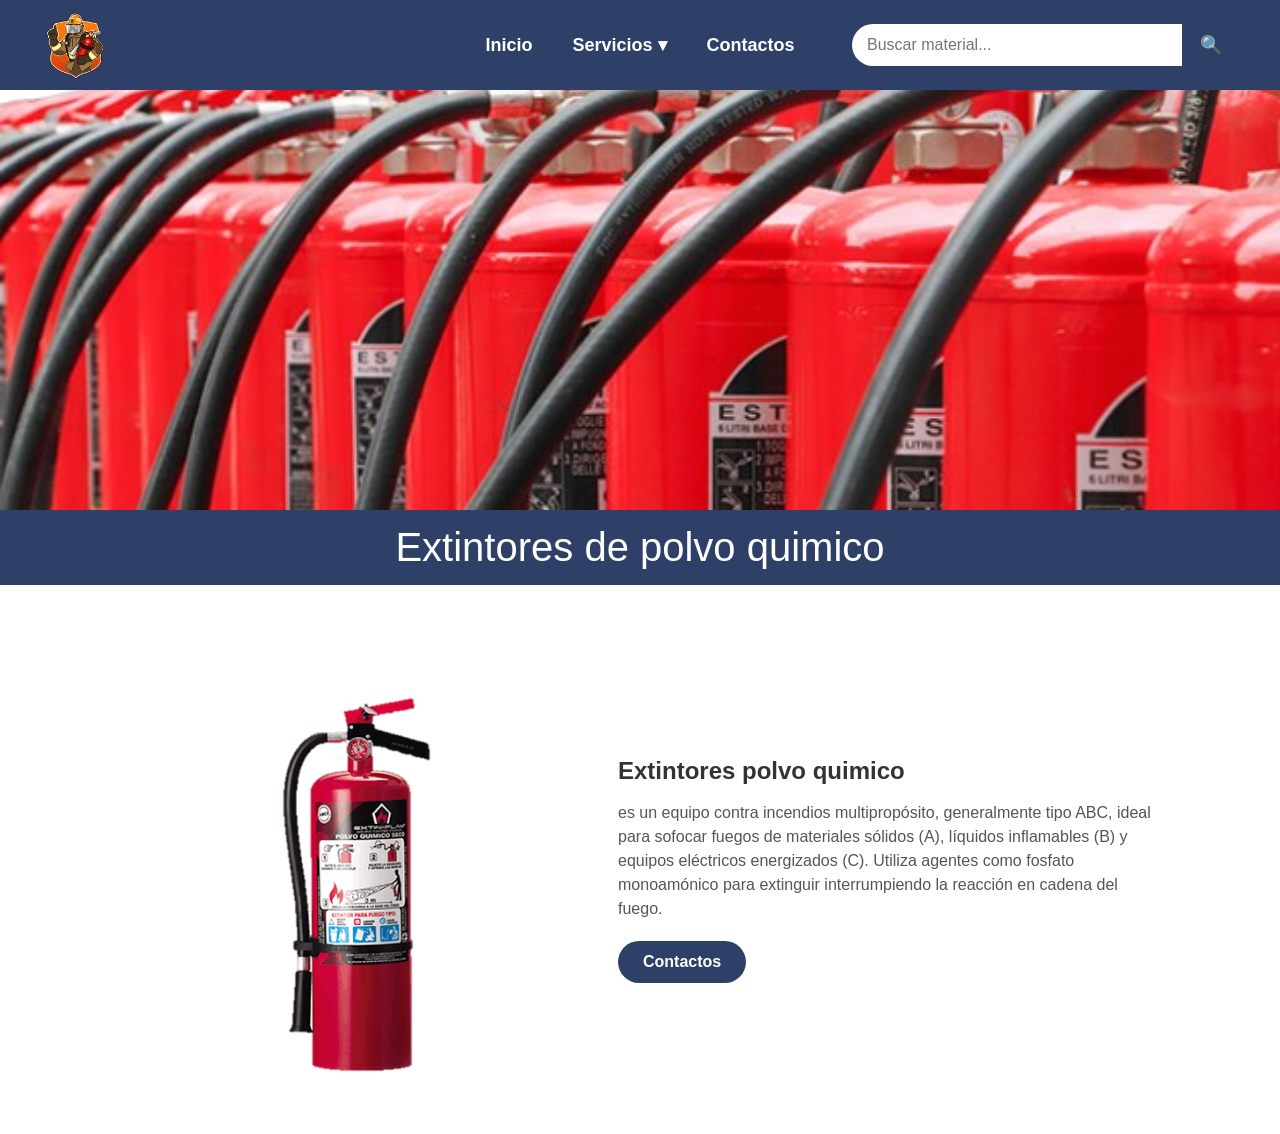
<file: extintorpolvoquimico.html>
<!DOCTYPE html>
<html lang="es">
<head>
    <meta charset="UTF-8">
    <meta name="viewport" content="width=device-width, initial-scale=1.0">
    <title>Extintores del Guadiana</title>
    <link rel="stylesheet" href="css/estilos.css">
</head>

<body>

<header>
    

    
    <div class="logo">
        <img src="img/logo4.png" alt="Logo Extintores del Guadiana">
    </div>

    
    <nav>

       <a href="index.html">Inicio</a>

        <div class="dropdown">
            <a href="#">Servicios ▾</a>

            <div class="dropdown-menu">
                <a href="extintores.html">Extintores</a>
                <a href="oxigenos.html">Oxígeno</a>
                <a href="Artículosparasoldador.html">Artículos para soldador</a>
            </div>
        </div>

        <a href="contacto.html">Contactos</a>

    </nav>


   <div class="buscador">
        <input type="text" id="buscarInput" placeholder="Buscar material...">
        <button class="btn-buscar" onclick="buscar()">🔍</button>

        <ul id="sugerencias"></ul>
   </div>
</header>


<section class="imagen-principal">
    <img src="img/extintores.png" alt="Oxígeno medicinal">
</section>


<div class="titulo-barra">
    Extintores de polvo quimico
</div>


<section class="extintor">
    <div class="extintor-info">

        <img src="img/extintorpolvo.png" alt="Extintores" class="img">

        <div class="texto">
            <h2> Extintores polvo quimico</h2>

            <p>
                es un equipo contra incendios multipropósito, generalmente tipo ABC, 
                ideal para sofocar fuegos de materiales sólidos (A), líquidos inflamables (B) y equipos eléctricos energizados (C). 
                Utiliza agentes como fosfato monoamónico para extinguir interrumpiendo la reacción en cadena del fuego.
            </p>

            <a href="contacto.html" class="btn-info">Contactos</a>
        </div>

    </div>
</section>




<script src="js/script.js"></script>

</body>
</html>
</file>
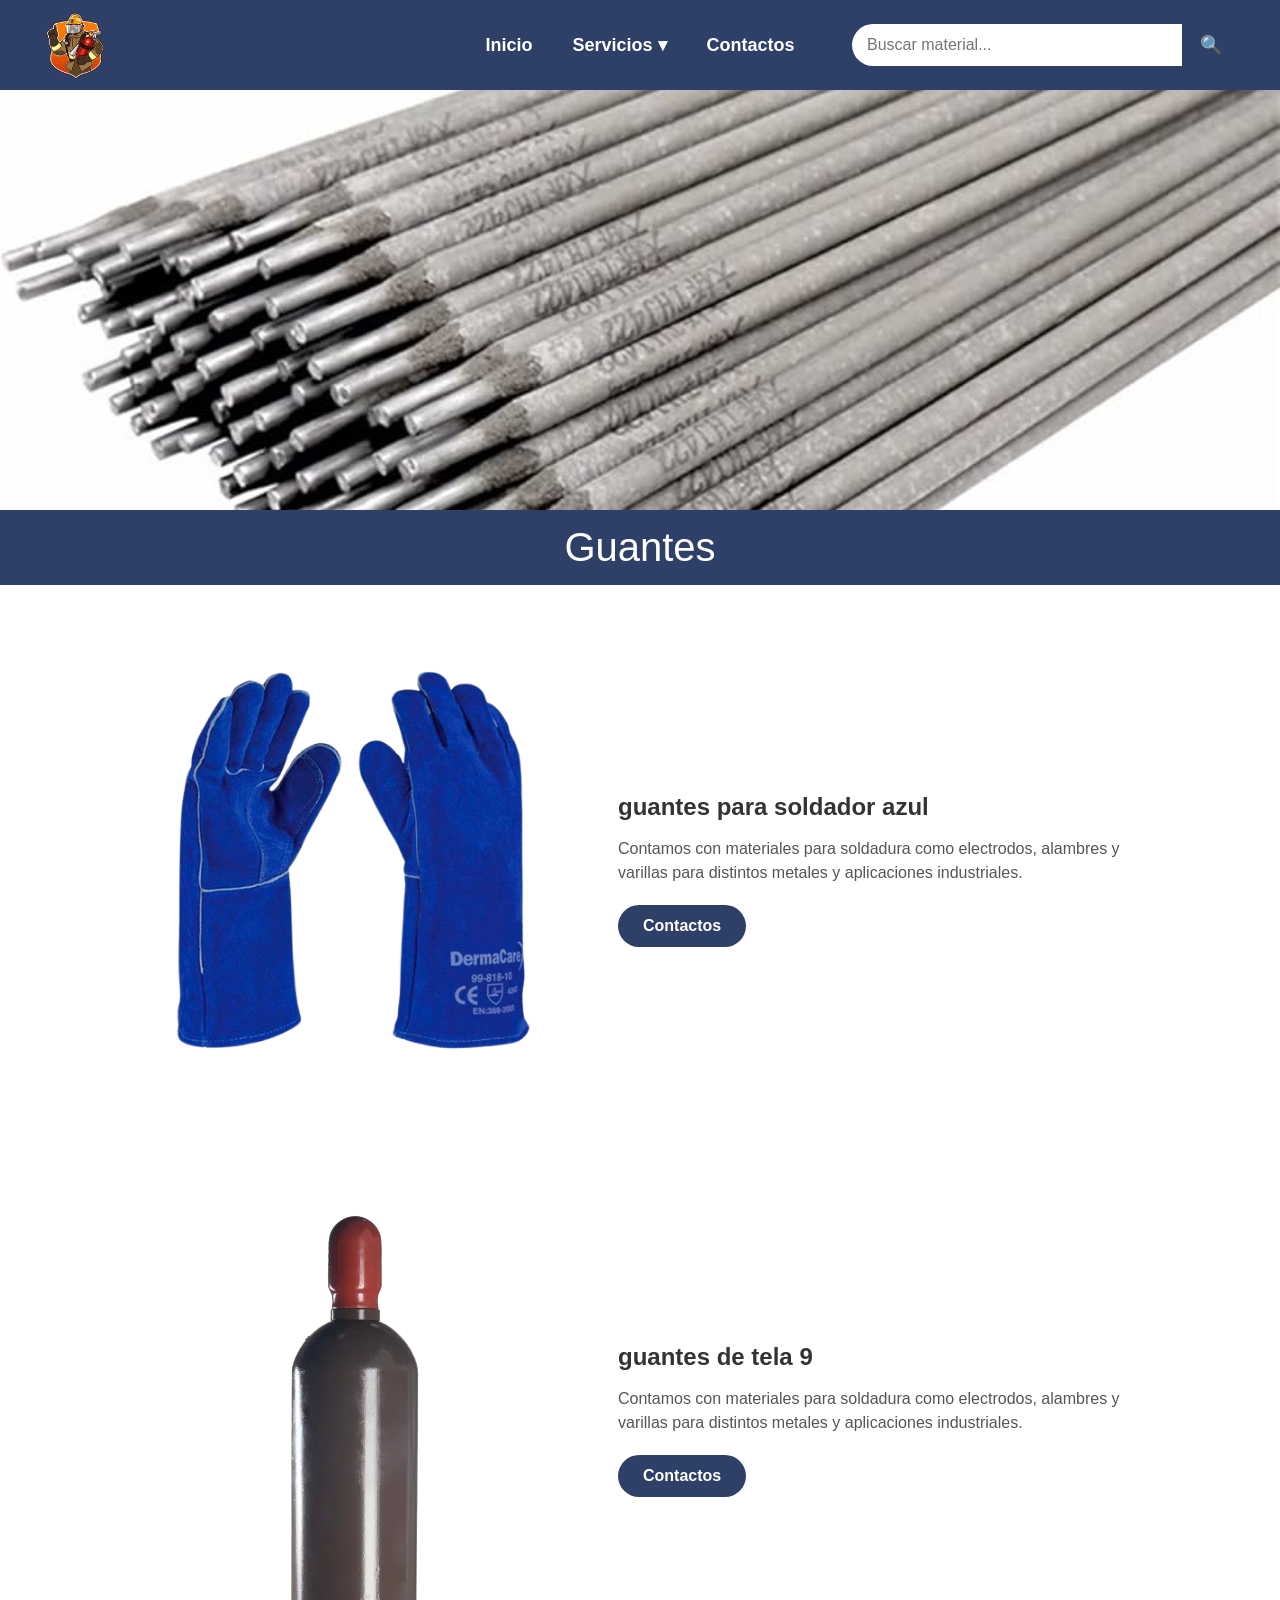
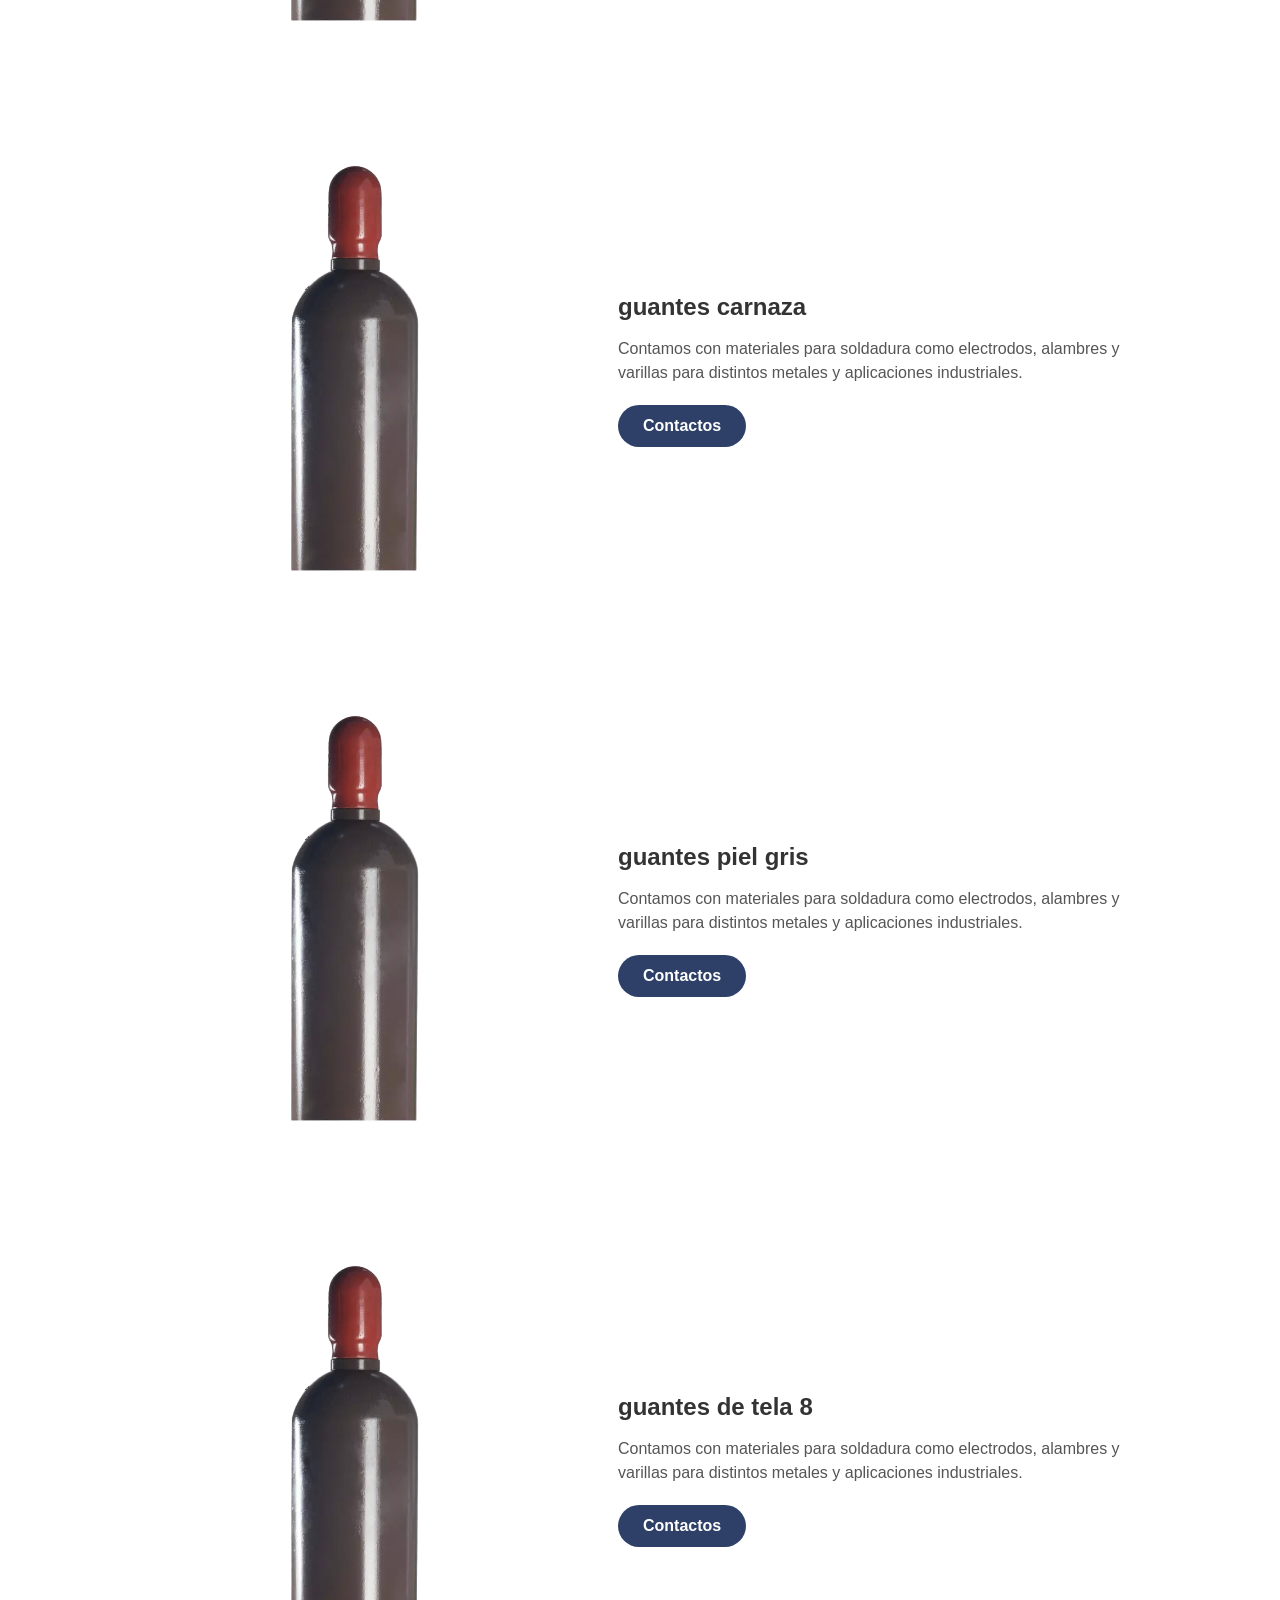
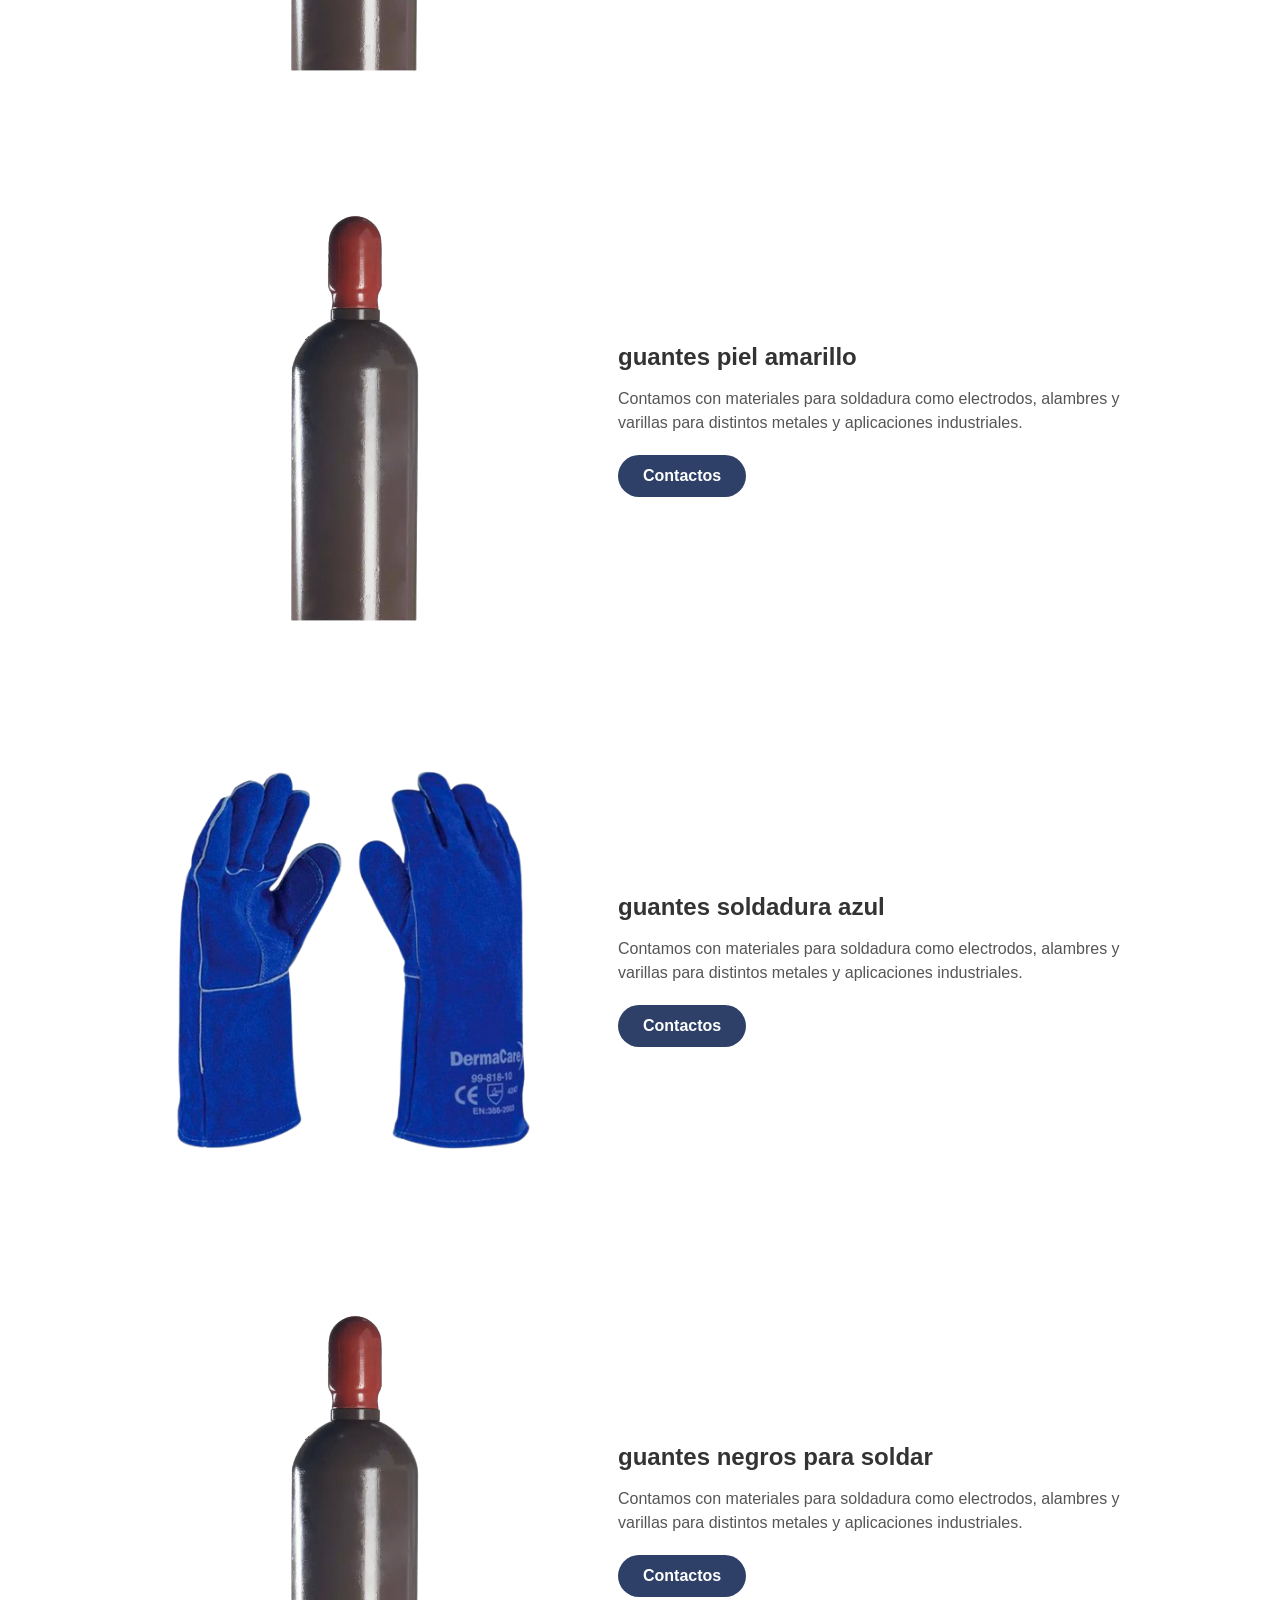
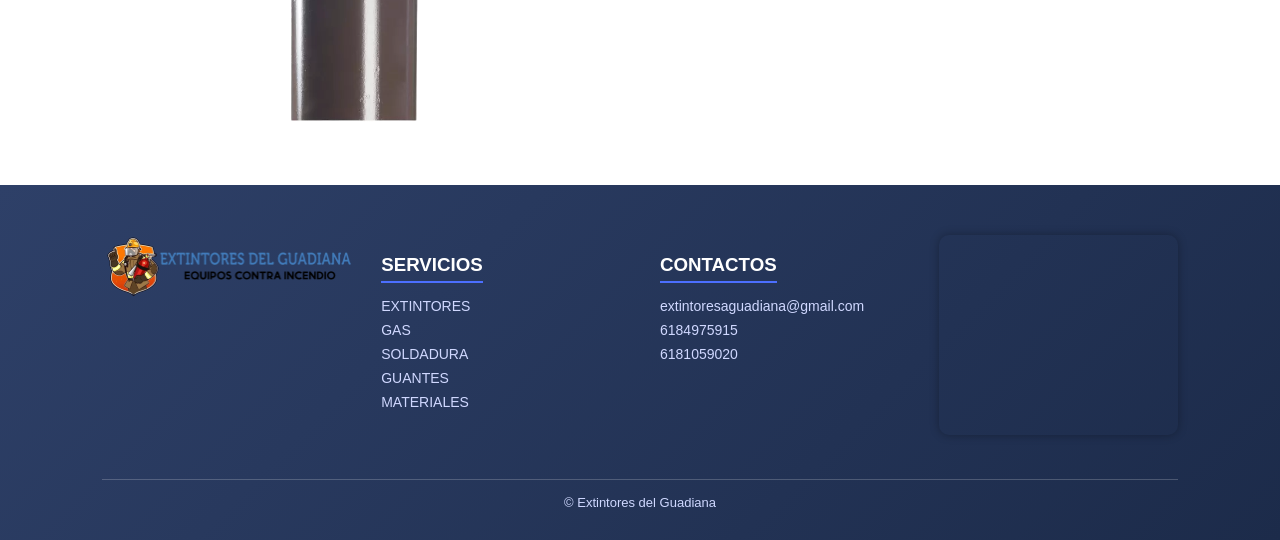
<file: guantes.html>
<!DOCTYPE html>
<html lang="es">
<head>
    <meta charset="UTF-8">
    <meta name="viewport" content="width=device-width, initial-scale=1.0">
    <title>Extintores del Guadiana</title>
    <link rel="stylesheet" href="css/estilos.css">
</head>

<body>

<header>
    

    
    <div class="logo">
        <img src="img/logo4.png" alt="Logo Extintores del Guadiana">
    </div>

    
    <nav>

       <a href="index.html">Inicio</a>

        <div class="dropdown">
            <a href="#">Servicios ▾</a>

            <div class="dropdown-menu">
                <a href="extintores.html">Extintores</a>
                <a href="oxigenos.html">Oxígeno</a>
                <a href="Artículosparasoldador.html">Artículos para soldador</a>
            </div>
        </div>

        <a href="contacto.html">Contactos</a>

    </nav>


    <div class="buscador">
        <input type="text" id="buscarInput" placeholder="Buscar material...">
        <button class="btn-buscar" onclick="buscar()">🔍</button>

        <ul id="sugerencias"></ul>
   </div>
    
    
</header>

<section class="imagen-principal">
    <img src="img/soldadura.jpg" alt="Oxígeno medicinal">
</section>


<div class="titulo-barra">
    Guantes
</div>


<section class="extintor" id="guantesazul">
    <div class="extintor-info">
        <img src="img/Soldador_DER99-818-removebg-preview.png" alt="Extintores" class="img">
        <div class="texto">
            <h2>guantes para soldador azul</h2>
            <p>Contamos con materiales para soldadura como electrodos, alambres y varillas para distintos metales y aplicaciones industriales.</p>
            <a href="contacto.html" class="btn-info">Contactos</a>
        </div>
    </div>
</section>

<section class="extintor" id="guantestela9">
    <div class="extintor-info">
        <img src="img/argon.png" alt="Extintores" class="img">
        <div class="texto">
            <h2>guantes de tela 9</h2>
            <p>Contamos con materiales para soldadura como electrodos, alambres y varillas para distintos metales y aplicaciones industriales.</p>
            <a href="contacto.html" class="btn-info">Contactos</a>
        </div>
    </div>
</section>

<section class="extintor" id="guantescarnaza">
    <div class="extintor-info">
        <img src="img/argon.png" alt="Extintores" class="img">
        <div class="texto">
            <h2>guantes carnaza</h2>
            <p>Contamos con materiales para soldadura como electrodos, alambres y varillas para distintos metales y aplicaciones industriales.</p>
            <a href="contacto.html" class="btn-info">Contactos</a>
        </div>
    </div>
</section>

<section class="extintor" id="guantespielgris">
    <div class="extintor-info">
        <img src="img/argon.png" alt="Extintores" class="img">
        <div class="texto">
            <h2>guantes piel gris</h2>
            <p>Contamos con materiales para soldadura como electrodos, alambres y varillas para distintos metales y aplicaciones industriales.</p>
            <a href="contacto.html" class="btn-info">Contactos</a>
        </div>
    </div>
</section>

<section class="extintor" id="guantestela8">
    <div class="extintor-info">
        <img src="img/argon.png" alt="Extintores" class="img">
        <div class="texto">
            <h2>guantes de tela 8</h2>
            <p>Contamos con materiales para soldadura como electrodos, alambres y varillas para distintos metales y aplicaciones industriales.</p>
            <a href="contacto.html" class="btn-info">Contactos</a>
        </div>
    </div>
</section>

<section class="extintor" id="guantespielamarillo">
    <div class="extintor-info">
        <img src="img/argon.png" alt="Extintores" class="img">
        <div class="texto">
            <h2>guantes piel amarillo</h2>
            <p>Contamos con materiales para soldadura como electrodos, alambres y varillas para distintos metales y aplicaciones industriales.</p>
            <a href="contacto.html" class="btn-info">Contactos</a>
        </div>
    </div>
</section>

<section class="extintor" id="guantessoldaduraazul">
    <div class="extintor-info">
        <img src="img/Soldador_DER99-818-removebg-preview.png" alt="Extintores" class="img">
        <div class="texto">
            <h2>guantes soldadura azul</h2>
            <p>Contamos con materiales para soldadura como electrodos, alambres y varillas para distintos metales y aplicaciones industriales.</p>
            <a href="contacto.html" class="btn-info">Contactos</a>
        </div>
    </div>
</section>

<section class="extintor" id="guantesnegrossoldar">
    <div class="extintor-info">
        <img src="img/argon.png" alt="Extintores" class="img">
        <div class="texto">
            <h2>guantes negros para soldar</h2>
            <p>Contamos con materiales para soldadura como electrodos, alambres y varillas para distintos metales y aplicaciones industriales.</p>
            <a href="contacto.html" class="btn-info">Contactos</a>
        </div>
    </div>
</section>



<footer class="footer">

    <div class="footer-contenido">

        <!-- LOGO -->
        <div class="footer-logo">
            <img src="img/logo.png" alt="Logo">
        </div>

        <!-- SERVICIOS -->
        <div class="footer-col">
            <h3>SERVICIOS</h3>

            <a href="extintores.html">EXTINTORES</a>
            <a href="oxigenos.html">GAS</a>
            <a href="soldadura.html">SOLDADURA</a>
            <a href="guantes.html">GUANTES</a>
            <a href="materialparasoldadura.html">MATERIALES</a>
        </div>

        <!-- CONTACTOS -->
        <div class="footer-col">
            <h3>CONTACTOS</h3>

            <!-- GMAIL -->
            <a href="mailto:extintoresaguadiana@gmail.com">
                extintoresaguadiana@gmail.com
            </a>

            <!-- WHATSAPP -->
            <a href="https://wa.me/526184975915" target="_blank">
                6184975915
            </a>

            <a href="https://wa.me/526181059020" target="_blank">
                6181059020
            </a>
        </div>

        <!-- MAPA -->
        <div class="footer-mapa">
            <iframe 
                src="https://www.google.com/maps?q=24.0518839,-104.6890973&output=embed"
                width="100%" 
                height="220" 
                style="border:0;"
                allowfullscreen=""
                loading="lazy">
            </iframe>
        </div>

    </div>

    <div class="footer-copy">
        © Extintores del Guadiana
    </div>

</footer>


<script src="js/script.js"></script>


</body>
</html>
</file>
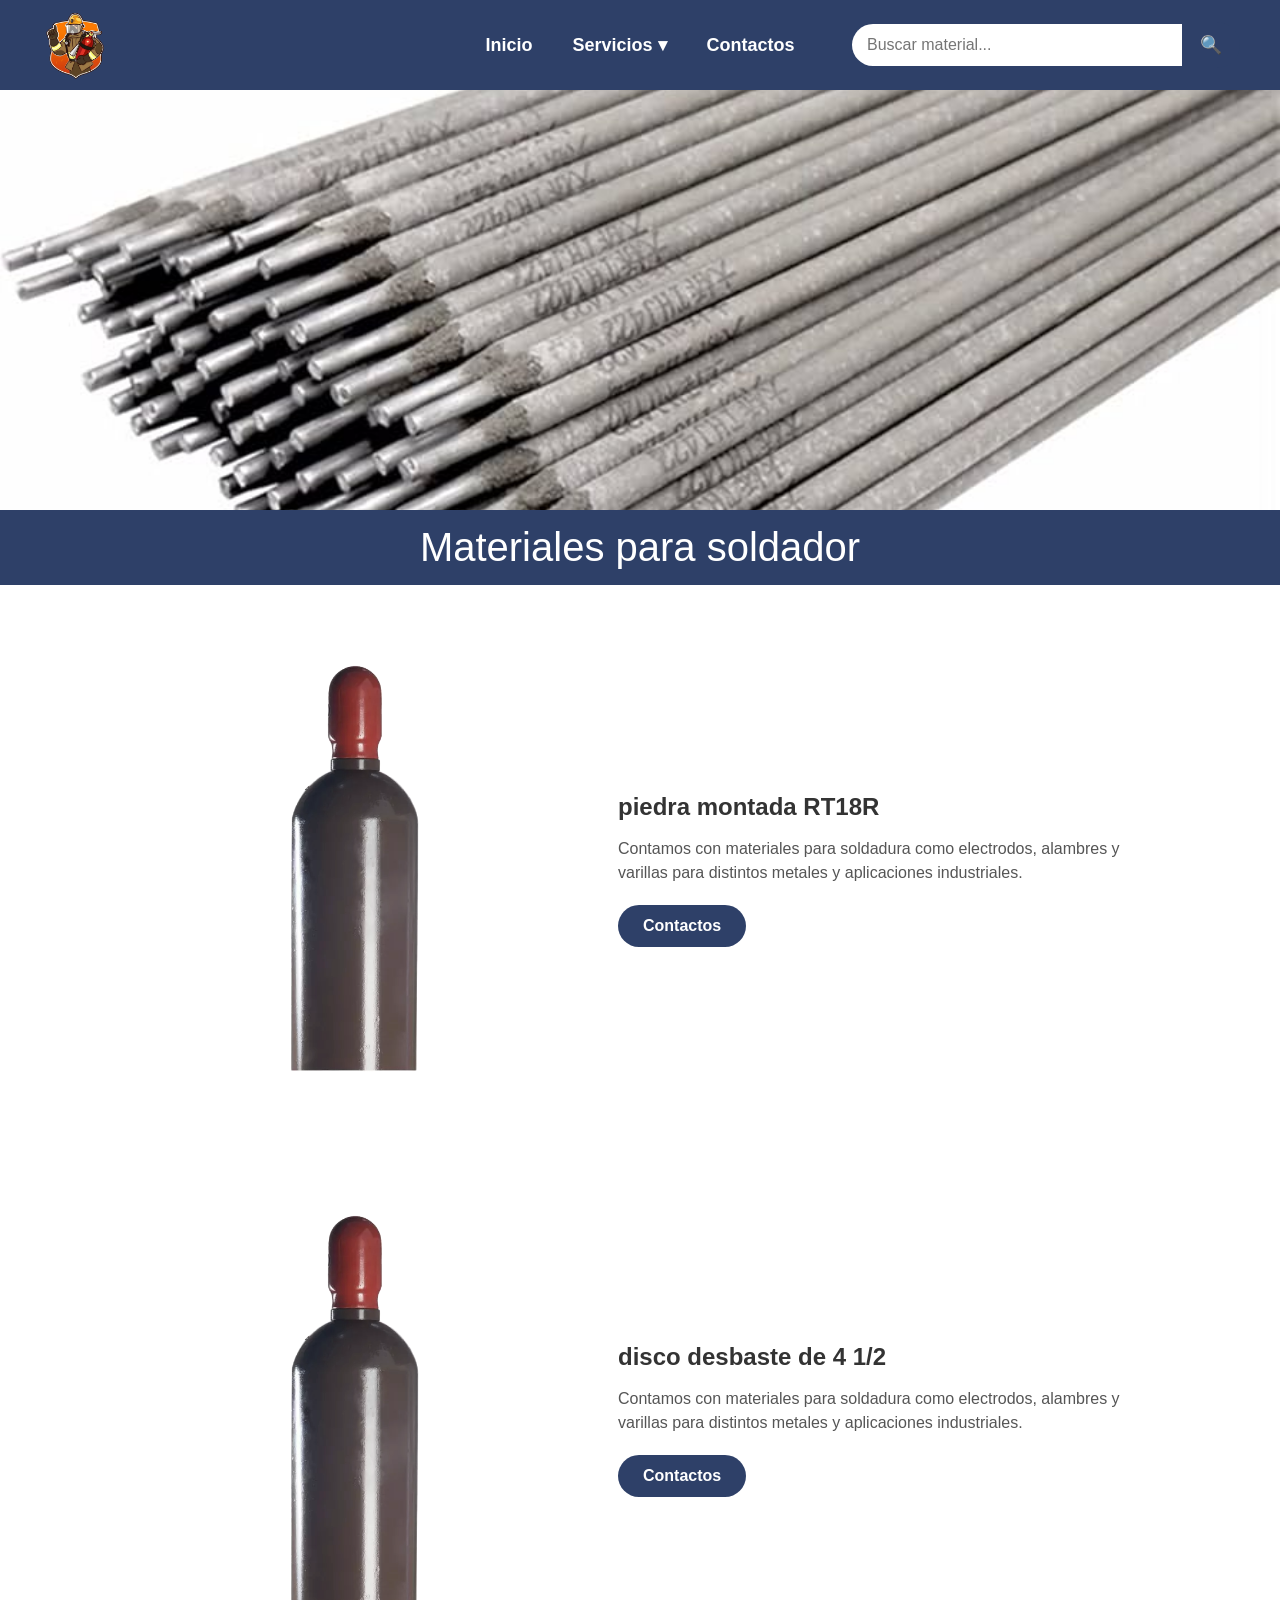
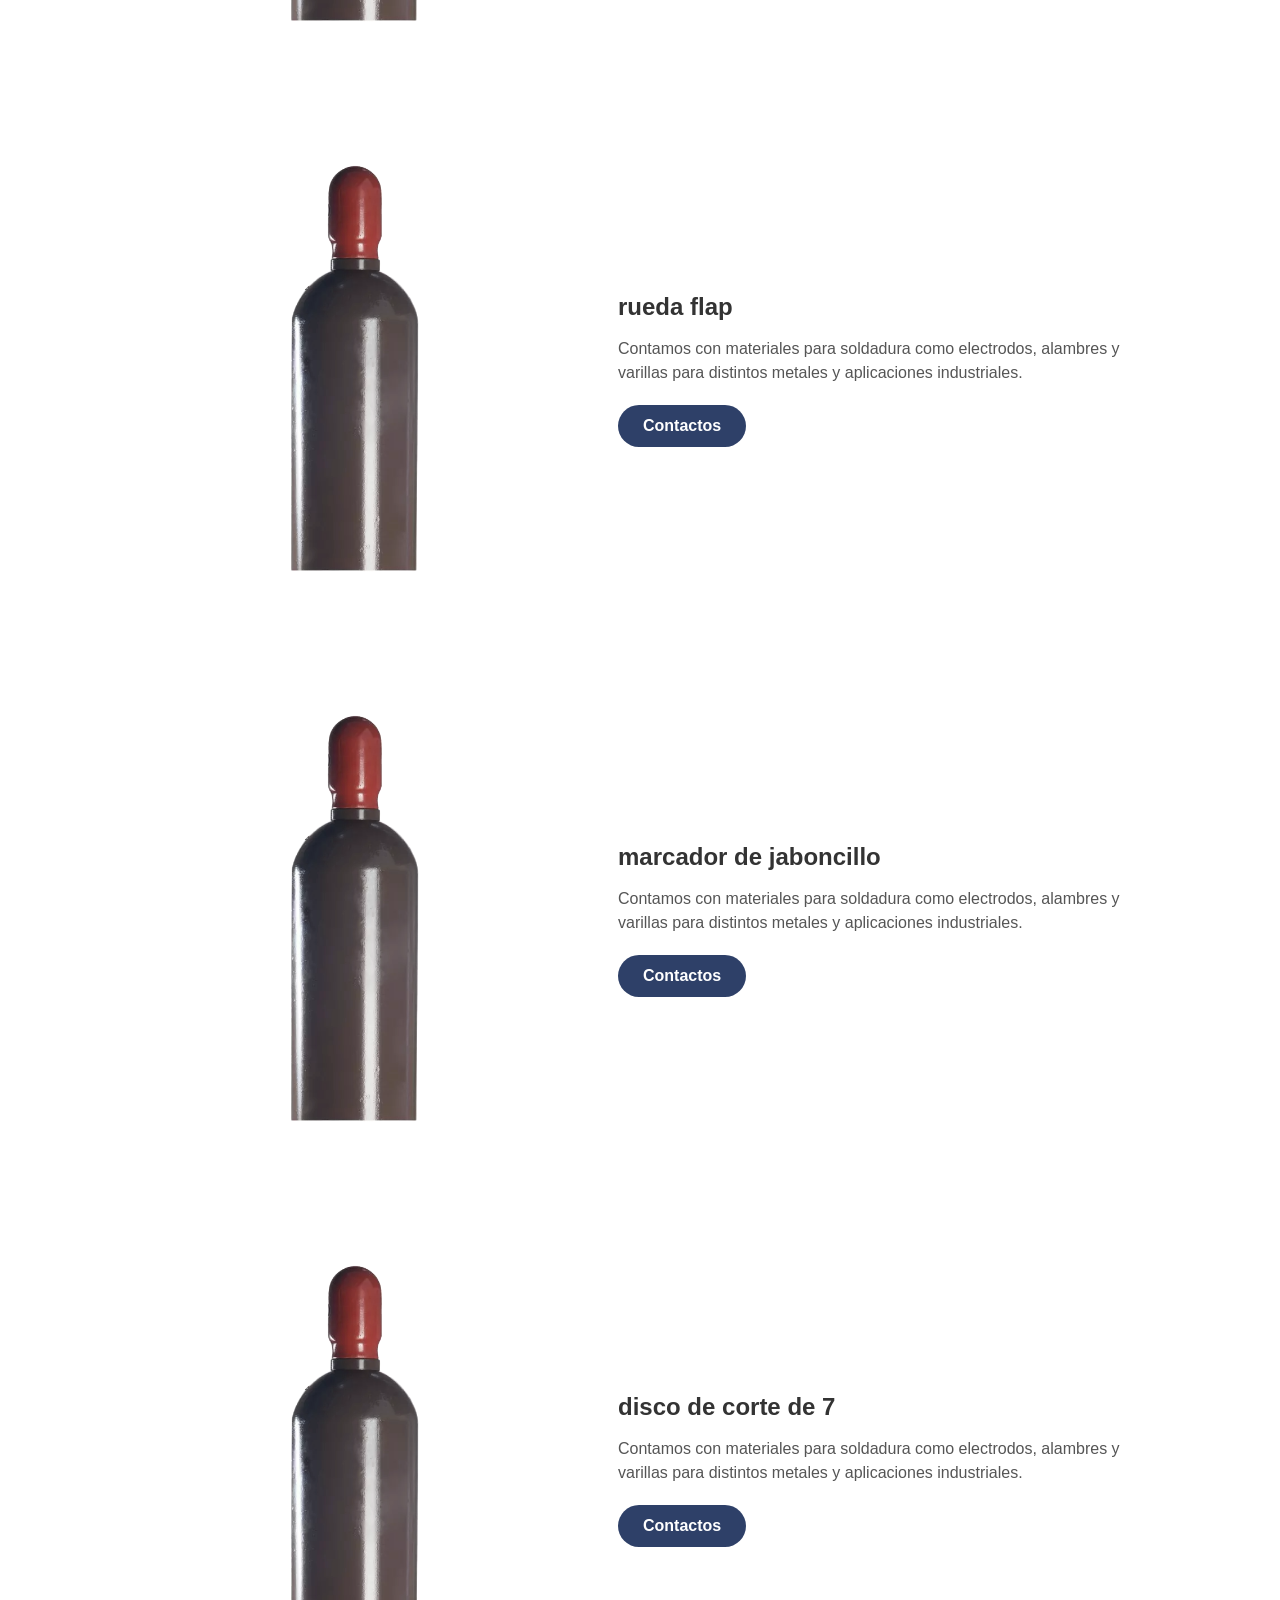
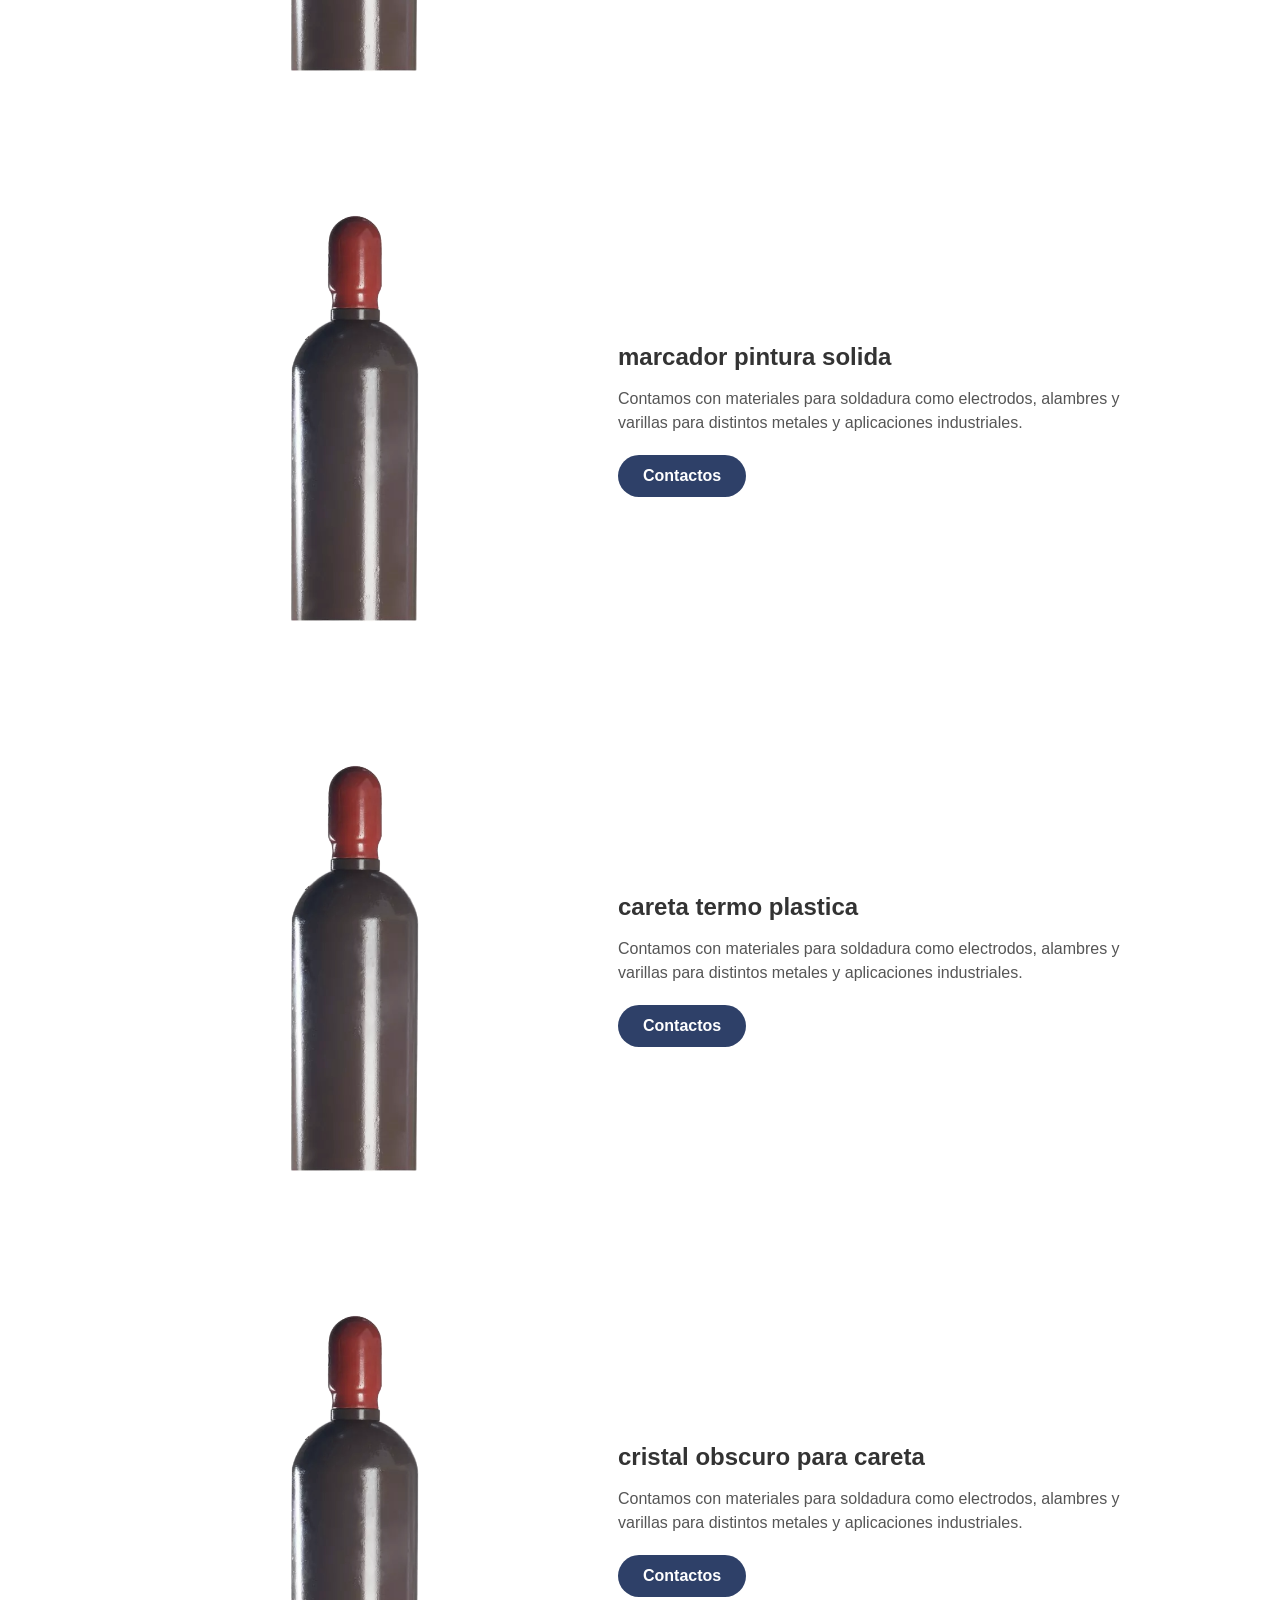
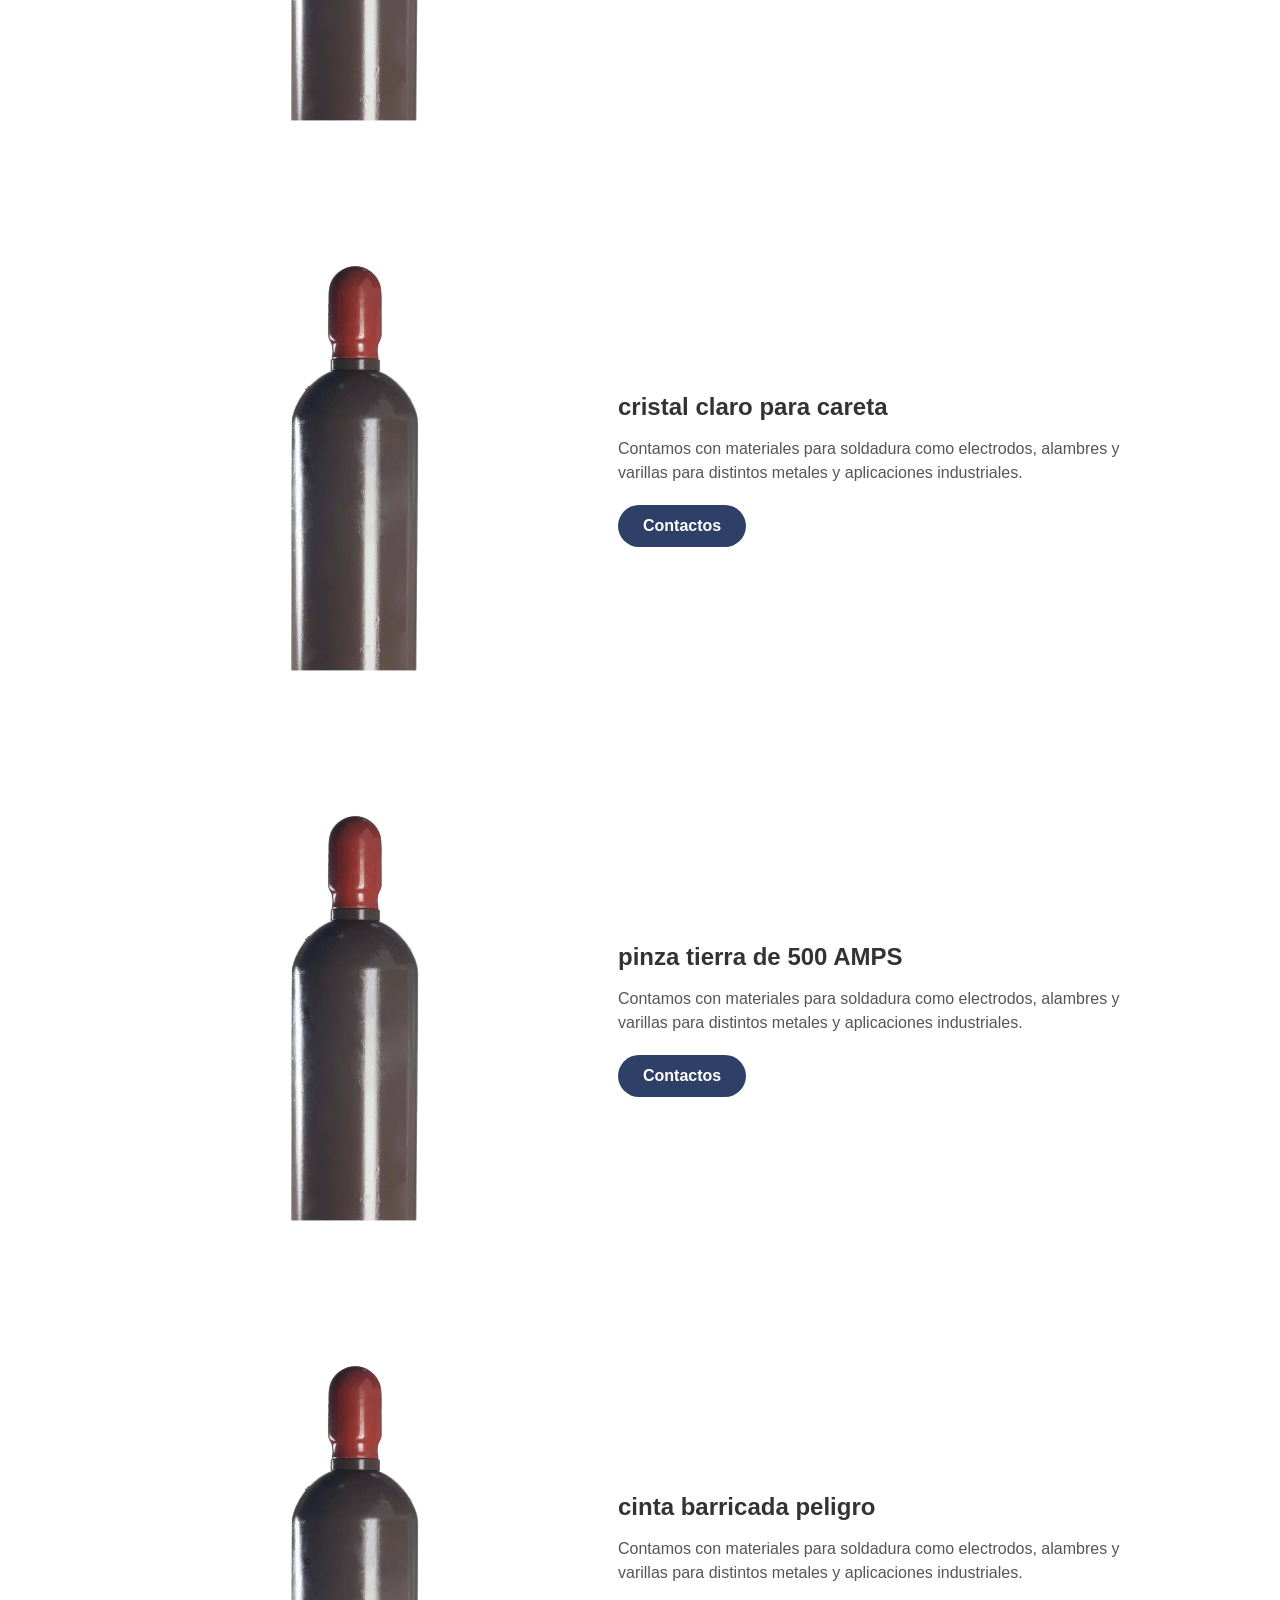
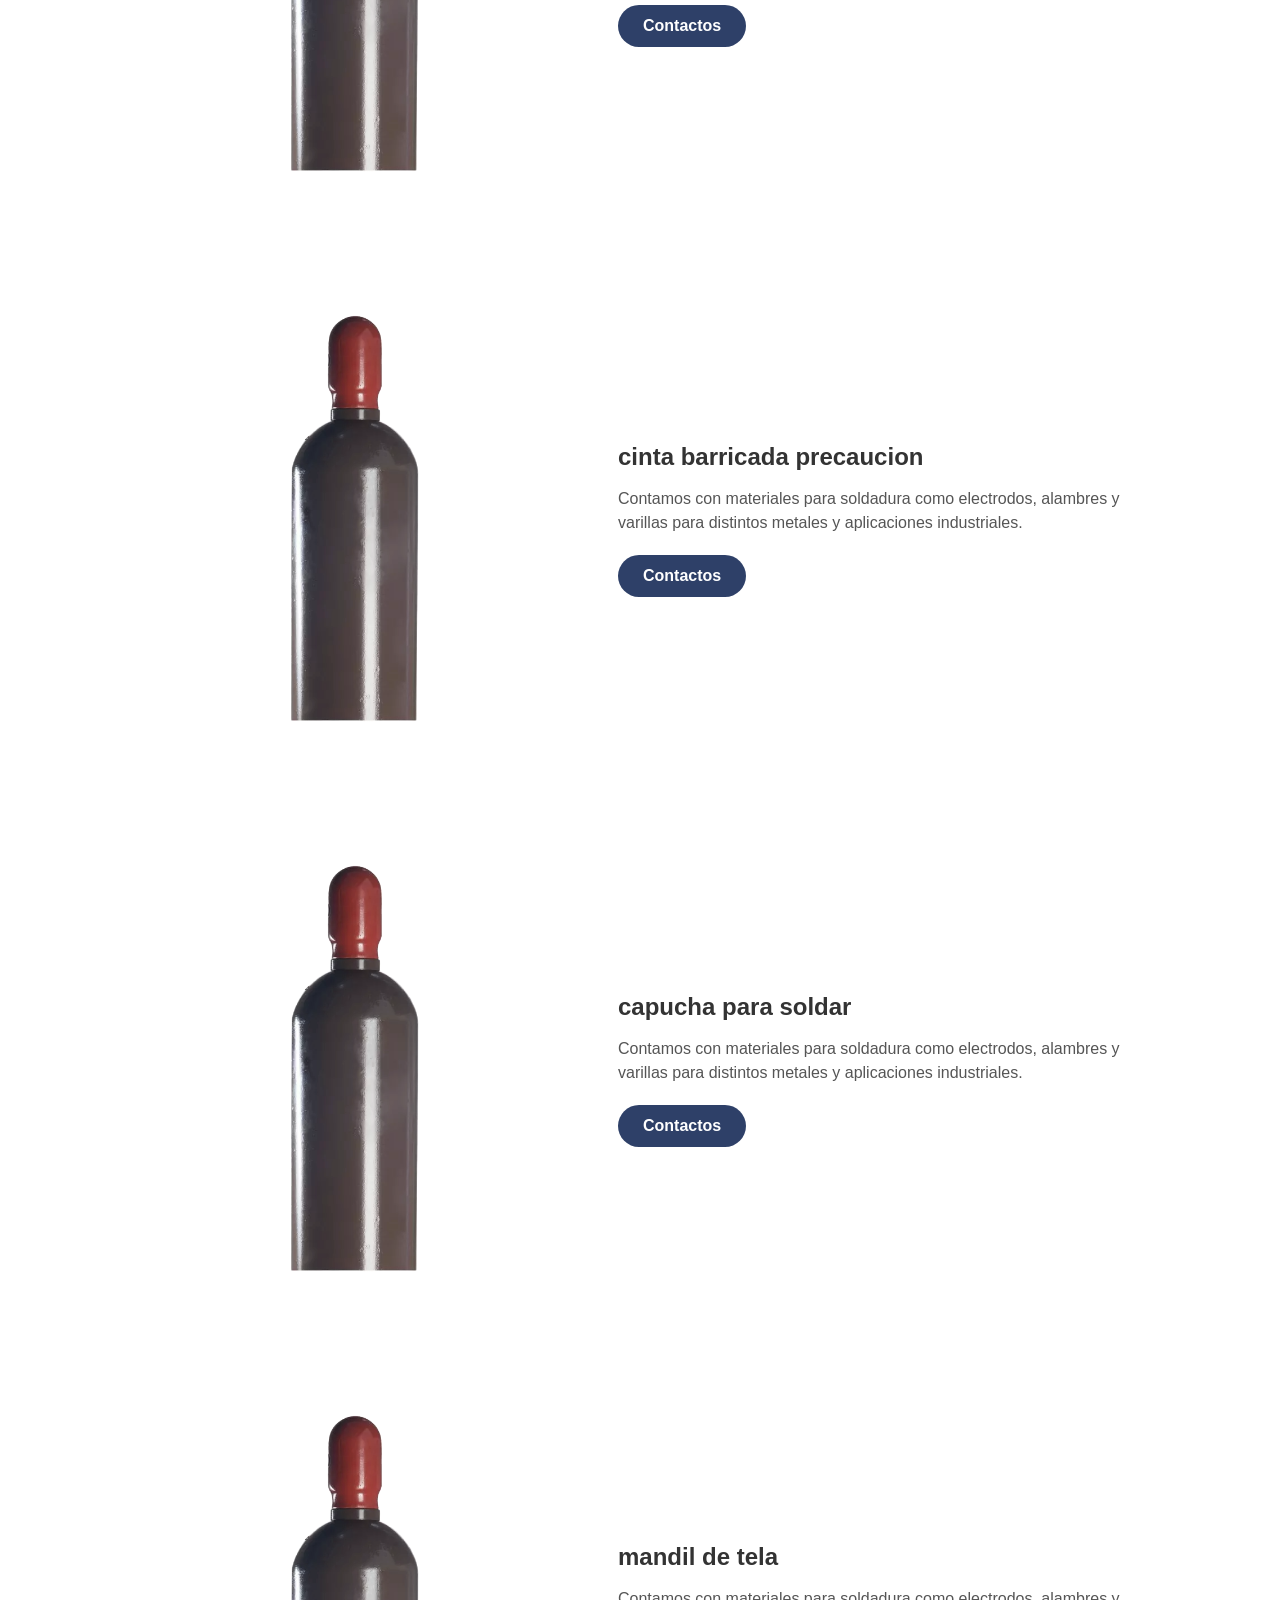
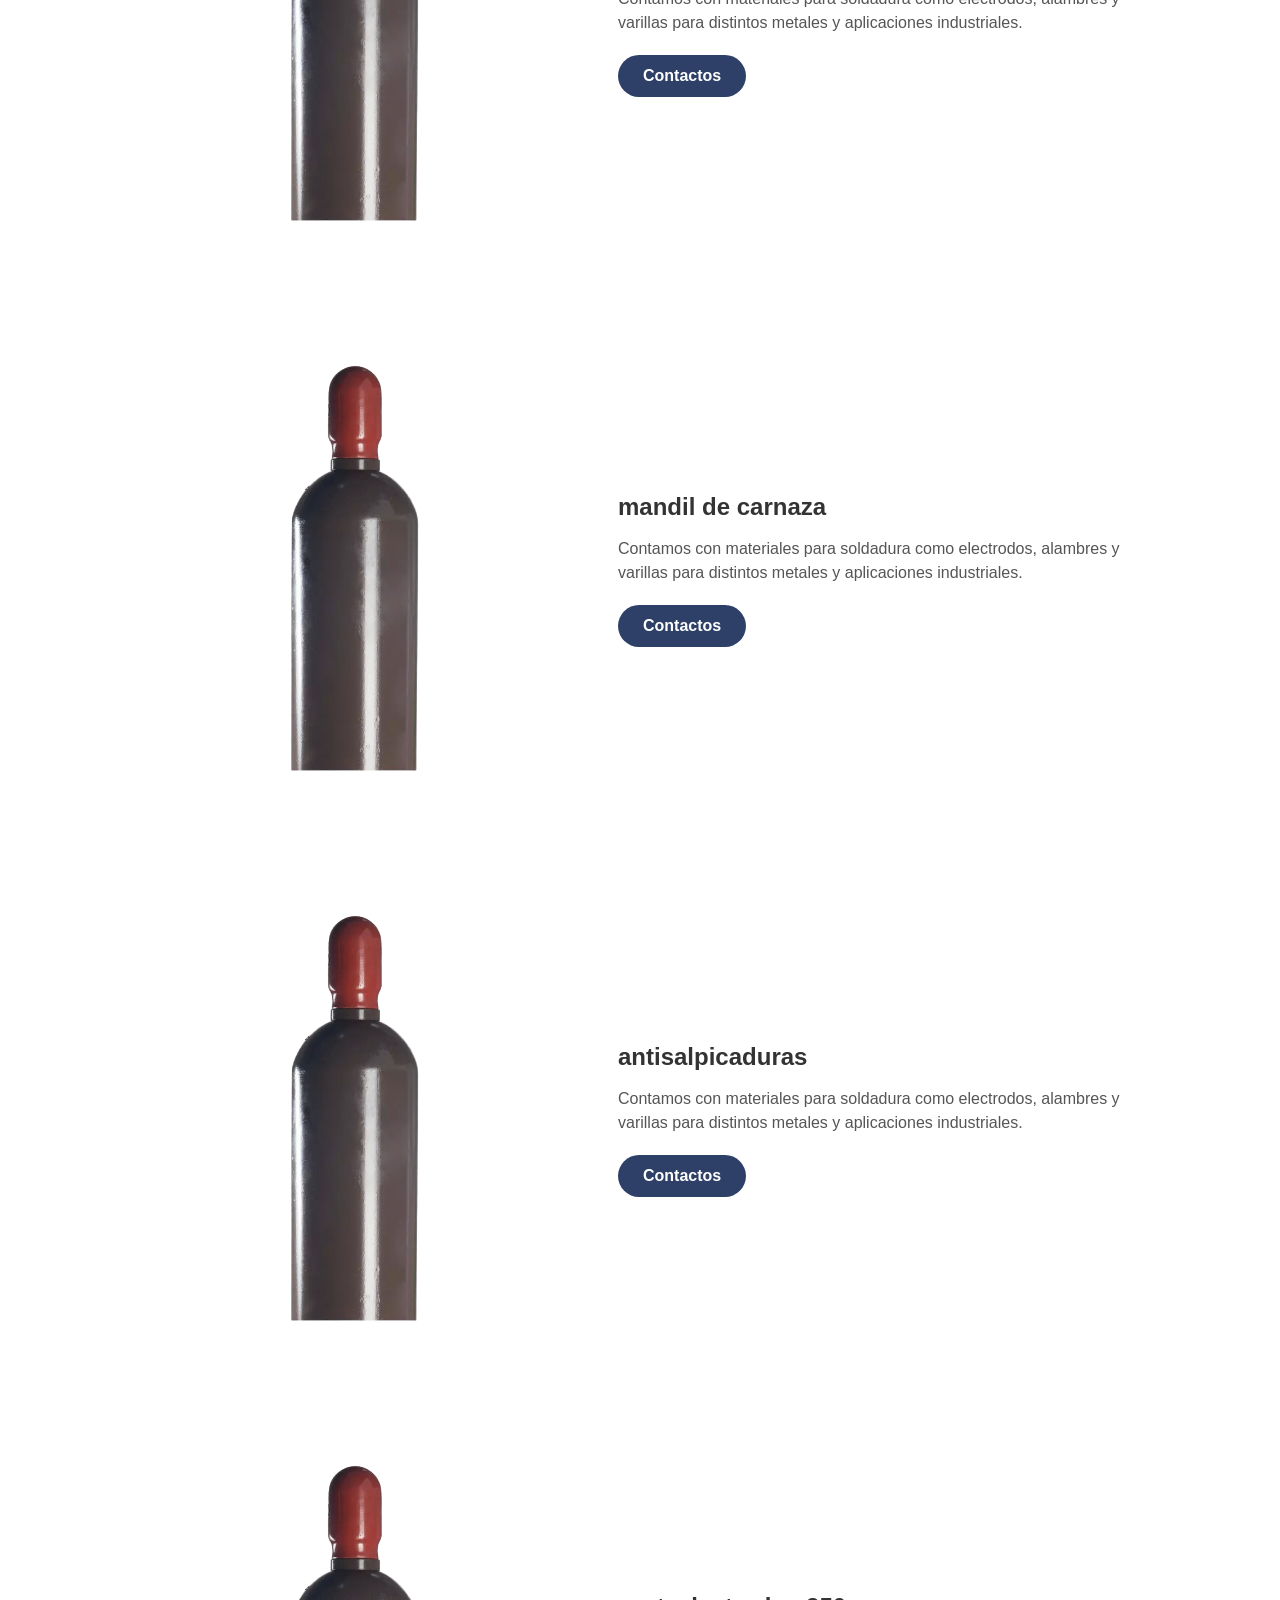
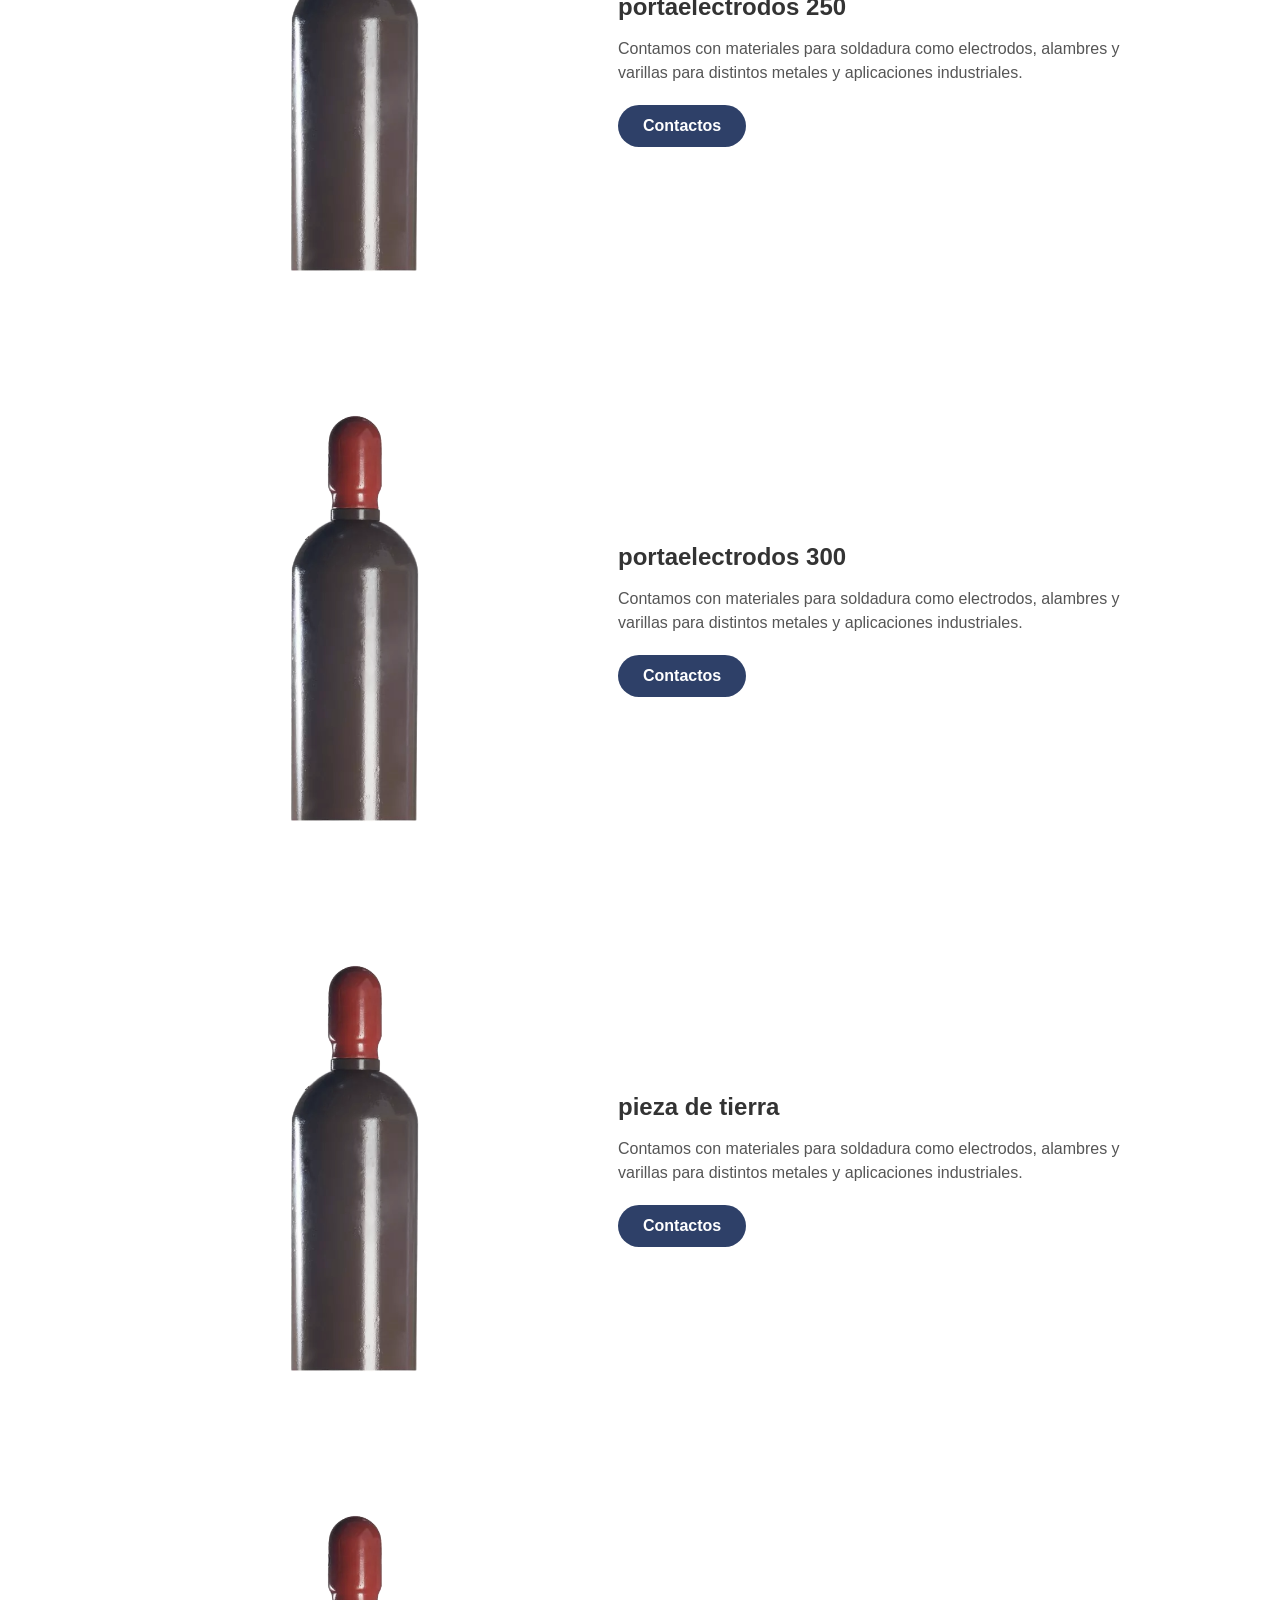
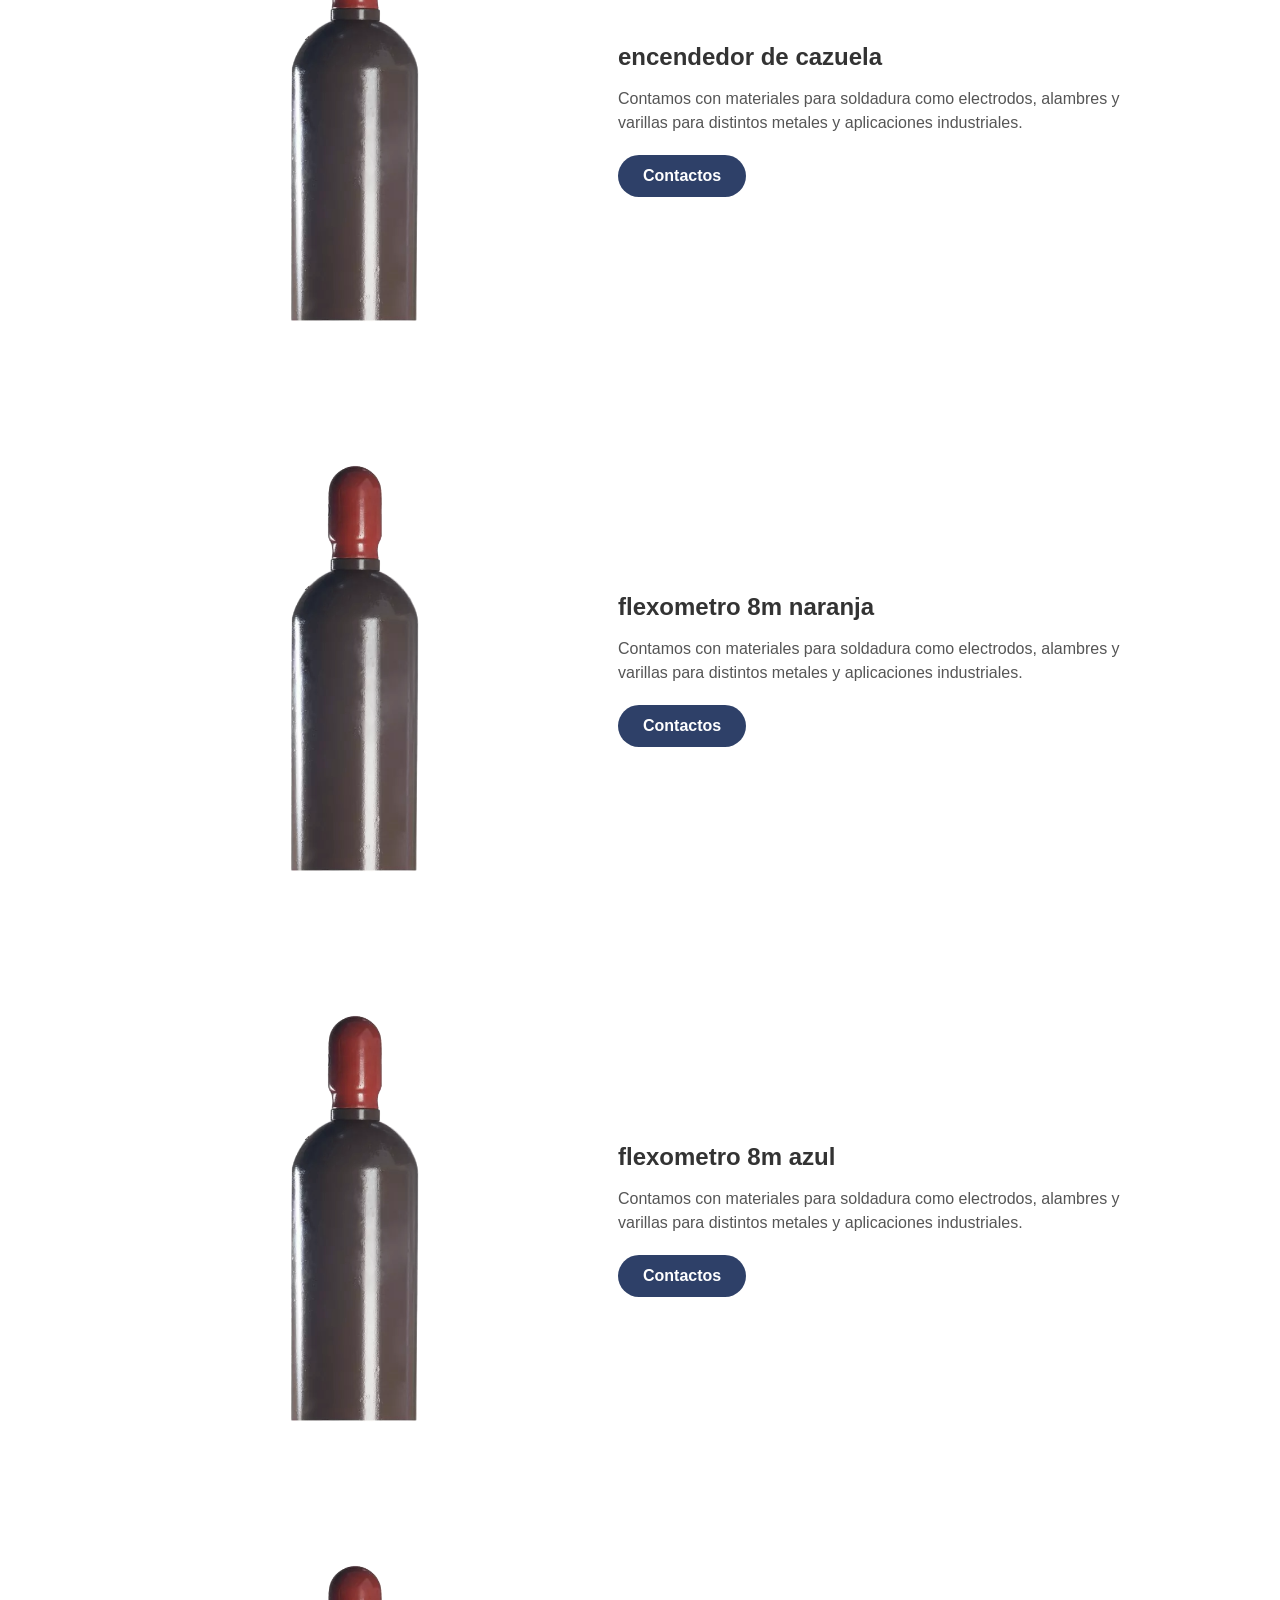
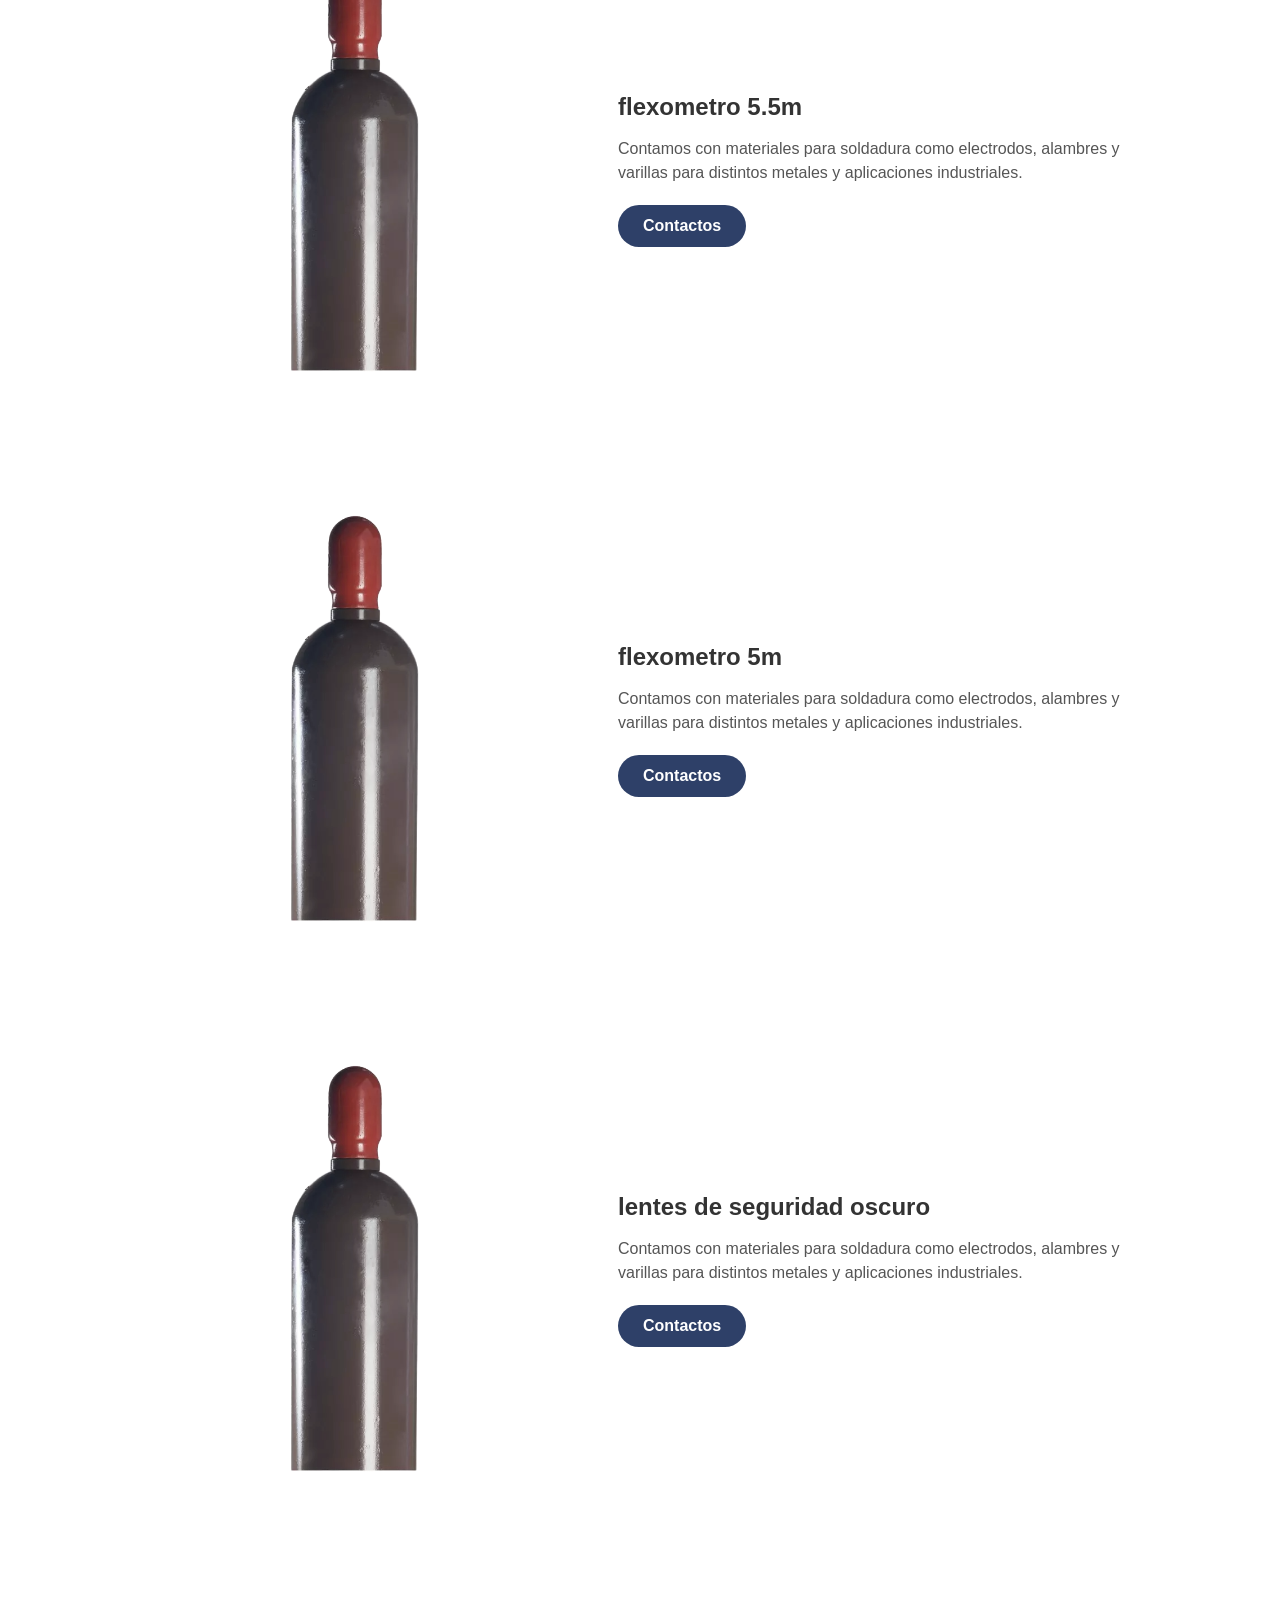
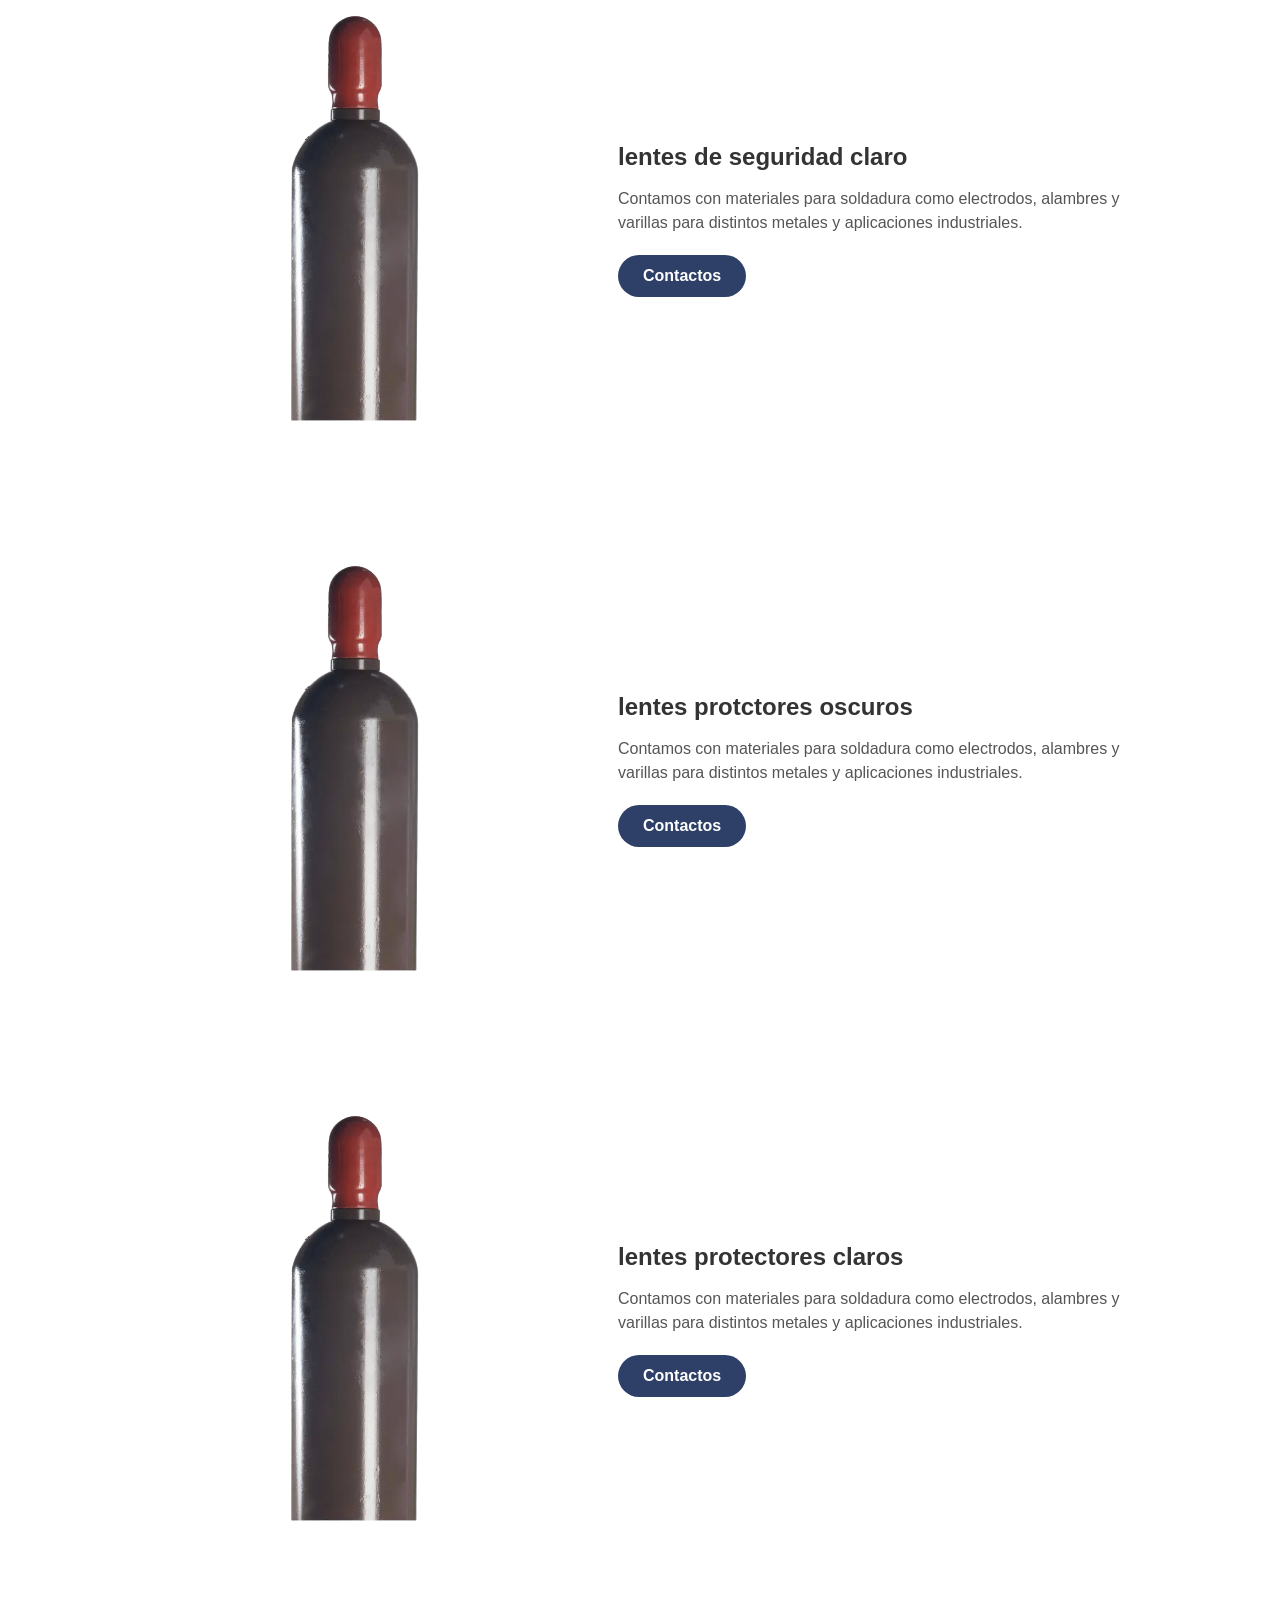
<file: materialparasoldadura.html>
<!DOCTYPE html>
<html lang="es">
<head>
    <meta charset="UTF-8">
    <meta name="viewport" content="width=device-width, initial-scale=1.0">
    <title>Extintores del Guadiana</title>
    <link rel="stylesheet" href="css/estilos.css">
</head>

<body>

<header>
    

    
    <div class="logo">
        <img src="img/logo4.png" alt="Logo Extintores del Guadiana">
    </div>

    
    <nav>

       <a href="index.html">Inicio</a>

        <div class="dropdown">
            <a href="#">Servicios ▾</a>

            <div class="dropdown-menu">
                <a href="extintores.html">Extintores</a>
                <a href="oxigenos.html">Oxígeno</a>
                <a href="Artículosparasoldador.html">Artículos para soldador</a>
            </div>
        </div>

        <a href="contacto.html">Contactos</a>

    </nav>


    <div class="buscador">
        <input type="text" id="buscarInput" placeholder="Buscar material...">
        <button class="btn-buscar" onclick="buscar()">🔍</button>

        <ul id="sugerencias"></ul>
   </div>
    
    
</header>

<section class="imagen-principal">
    <img src="img/soldadura.jpg" alt="Oxígeno medicinal">
</section>


<div class="titulo-barra">
    Materiales para soldador
</div>


<section class="extintor" id="piedramontadart18r">
    <div class="extintor-info">
        <img src="img/argon.png" alt="Extintores" class="img">
        <div class="texto">
            <h2>piedra montada RT18R </h2>
            <p>Contamos con materiales para soldadura como electrodos, alambres y varillas para distintos metales y aplicaciones industriales.</p>
            <a href="contacto.html" class="btn-info">Contactos</a>
        </div>
    </div>
</section>

<section class="extintor" id="discodesbaste412">
    <div class="extintor-info">
        <img src="img/argon.png" alt="Extintores" class="img">
        <div class="texto">
            <h2> disco desbaste de 4 1/2 </h2>
            <p>Contamos con materiales para soldadura como electrodos, alambres y varillas para distintos metales y aplicaciones industriales.</p>
            <a href="contacto.html" class="btn-info">Contactos</a>
        </div>
    </div>
</section>

<section class="extintor" id="ruedaflap">
    <div class="extintor-info">
        <img src="img/argon.png" alt="Extintores" class="img">
        <div class="texto">
            <h2> rueda flap </h2>
            <p>Contamos con materiales para soldadura como electrodos, alambres y varillas para distintos metales y aplicaciones industriales.</p>
            <a href="contacto.html" class="btn-info">Contactos</a>
        </div>
    </div>
</section>

<section class="extintor" id="marcadordejaboncillo">
    <div class="extintor-info">
        <img src="img/argon.png" alt="Extintores" class="img">
        <div class="texto">
            <h2> marcador de jaboncillo </h2>
            <p>Contamos con materiales para soldadura como electrodos, alambres y varillas para distintos metales y aplicaciones industriales.</p>
            <a href="contacto.html" class="btn-info">Contactos</a>
        </div>
    </div>
</section>

<section class="extintor" id="discodecorte7">
    <div class="extintor-info">
        <img src="img/argon.png" alt="Extintores" class="img">
        <div class="texto">
            <h2> disco de corte de 7 </h2>
            <p>Contamos con materiales para soldadura como electrodos, alambres y varillas para distintos metales y aplicaciones industriales.</p>
            <a href="contacto.html" class="btn-info">Contactos</a>
        </div>
    </div>
</section>

<section class="extintor" id="marcadorpinturasolida">
    <div class="extintor-info">
        <img src="img/argon.png" alt="Extintores" class="img">
        <div class="texto">
            <h2>marcador pintura solida</h2>
            <p>Contamos con materiales para soldadura como electrodos, alambres y varillas para distintos metales y aplicaciones industriales.</p>
            <a href="contacto.html" class="btn-info">Contactos</a>
        </div>
    </div>
</section>

<section class="extintor" id="caretatermoplastica">
    <div class="extintor-info">
        <img src="img/argon.png" alt="Extintores" class="img">
        <div class="texto">
            <h2> careta termo plastica </h2>
            <p>Contamos con materiales para soldadura como electrodos, alambres y varillas para distintos metales y aplicaciones industriales.</p>
            <a href="contacto.html" class="btn-info">Contactos</a>
        </div>
    </div>
</section>

<section class="extintor" id="cristalobscurocareta">
    <div class="extintor-info">
        <img src="img/argon.png" alt="Extintores" class="img">
        <div class="texto">
            <h2> cristal obscuro para careta </h2>
            <p>Contamos con materiales para soldadura como electrodos, alambres y varillas para distintos metales y aplicaciones industriales.</p>
            <a href="contacto.html" class="btn-info">Contactos</a>
        </div>
    </div>
</section>

<section class="extintor" id="cristalclarocareta">
    <div class="extintor-info">
        <img src="img/argon.png" alt="Extintores" class="img">
        <div class="texto">
            <h2> cristal claro para careta </h2>
            <p>Contamos con materiales para soldadura como electrodos, alambres y varillas para distintos metales y aplicaciones industriales.</p>
            <a href="contacto.html" class="btn-info">Contactos</a>
        </div>
    </div>
</section>

<section class="extintor" id="pinzatierra500amps">
    <div class="extintor-info">
        <img src="img/argon.png" alt="Extintores" class="img">
        <div class="texto">
            <h2> pinza tierra de 500 AMPS </h2>
            <p>Contamos con materiales para soldadura como electrodos, alambres y varillas para distintos metales y aplicaciones industriales.</p>
            <a href="contacto.html" class="btn-info">Contactos</a>
        </div>
    </div>
</section>

<section class="extintor" id="cintabarricadapeligro">
    <div class="extintor-info">
        <img src="img/argon.png" alt="Extintores" class="img">
        <div class="texto">
            <h2> cinta barricada peligro </h2>
            <p>Contamos con materiales para soldadura como electrodos, alambres y varillas para distintos metales y aplicaciones industriales.</p>
            <a href="contacto.html" class="btn-info">Contactos</a>
        </div>
    </div>
</section>

<section class="extintor" id="cintabarricadaprecaucion">
    <div class="extintor-info">
        <img src="img/argon.png" alt="Extintores" class="img">
        <div class="texto">
            <h2> cinta barricada precaucion </h2>
            <p>Contamos con materiales para soldadura como electrodos, alambres y varillas para distintos metales y aplicaciones industriales.</p>
            <a href="contacto.html" class="btn-info">Contactos</a>
        </div>
    </div>
</section>

<section class="extintor" id="capuchaparasoldar">
    <div class="extintor-info">
        <img src="img/argon.png" alt="Extintores" class="img">
        <div class="texto">
            <h2> capucha para soldar </h2>
            <p>Contamos con materiales para soldadura como electrodos, alambres y varillas para distintos metales y aplicaciones industriales.</p>
            <a href="contacto.html" class="btn-info">Contactos</a>
        </div>
    </div>
</section>

<section class="extintor" id="mandildetela">
    <div class="extintor-info">
        <img src="img/argon.png" alt="Extintores" class="img">
        <div class="texto">
            <h2> mandil de tela </h2>
            <p>Contamos con materiales para soldadura como electrodos, alambres y varillas para distintos metales y aplicaciones industriales.</p>
            <a href="contacto.html" class="btn-info">Contactos</a>
        </div>
    </div>
</section>

<section class="extintor" id="mandildecarnaza">
    <div class="extintor-info">
        <img src="img/argon.png" alt="Extintores" class="img">
        <div class="texto">
            <h2> mandil de carnaza </h2>
            <p>Contamos con materiales para soldadura como electrodos, alambres y varillas para distintos metales y aplicaciones industriales.</p>
            <a href="contacto.html" class="btn-info">Contactos</a>
        </div>
    </div>
</section>

<section class="extintor" id="antisalpicaduras">
    <div class="extintor-info">
        <img src="img/argon.png" alt="Extintores" class="img">
        <div class="texto">
            <h2> antisalpicaduras </h2>
            <p>Contamos con materiales para soldadura como electrodos, alambres y varillas para distintos metales y aplicaciones industriales.</p>
            <a href="contacto.html" class="btn-info">Contactos</a>
        </div>
    </div>
</section>

<section class="extintor" id="portaelectrodos250">
    <div class="extintor-info">
        <img src="img/argon.png" alt="Extintores" class="img">
        <div class="texto">
            <h2> portaelectrodos 250 </h2>
            <p>Contamos con materiales para soldadura como electrodos, alambres y varillas para distintos metales y aplicaciones industriales.</p>
            <a href="contacto.html" class="btn-info">Contactos</a>
        </div>
    </div>
</section>

<section class="extintor" id="portaelectrodos300">
    <div class="extintor-info">
        <img src="img/argon.png" alt="Extintores" class="img">
        <div class="texto">
            <h2> portaelectrodos 300 </h2>
            <p>Contamos con materiales para soldadura como electrodos, alambres y varillas para distintos metales y aplicaciones industriales.</p>
            <a href="contacto.html" class="btn-info">Contactos</a>
        </div>
    </div>
</section>

<section class="extintor" id="piezadetierra">
    <div class="extintor-info">
        <img src="img/argon.png" alt="Extintores" class="img">
        <div class="texto">
            <h2> pieza de tierra </h2>
            <p>Contamos con materiales para soldadura como electrodos, alambres y varillas para distintos metales y aplicaciones industriales.</p>
            <a href="contacto.html" class="btn-info">Contactos</a>
        </div>
    </div>
</section>

<section class="extintor" id="encendedordecazuela">
    <div class="extintor-info">
        <img src="img/argon.png" alt="Extintores" class="img">
        <div class="texto">
            <h2> encendedor de cazuela </h2>
            <p>Contamos con materiales para soldadura como electrodos, alambres y varillas para distintos metales y aplicaciones industriales.</p>
            <a href="contacto.html" class="btn-info">Contactos</a>
        </div>
    </div>
</section>

<section class="extintor" id="flexometro8mnaranja">
    <div class="extintor-info">
        <img src="img/argon.png" alt="Extintores" class="img">
        <div class="texto">
            <h2> flexometro 8m naranja </h2>
            <p>Contamos con materiales para soldadura como electrodos, alambres y varillas para distintos metales y aplicaciones industriales.</p>
            <a href="contacto.html" class="btn-info">Contactos</a>
        </div>
    </div>
</section>

<section class="extintor" id="flexometro8mazul">
    <div class="extintor-info">
        <img src="img/argon.png" alt="Extintores" class="img">
        <div class="texto">
            <h2> flexometro 8m azul </h2>
            <p>Contamos con materiales para soldadura como electrodos, alambres y varillas para distintos metales y aplicaciones industriales.</p>
            <a href="contacto.html" class="btn-info">Contactos</a>
        </div>
    </div>
</section>

<section class="extintor" id="flexometro55m">
    <div class="extintor-info">
        <img src="img/argon.png" alt="Extintores" class="img">
        <div class="texto">
            <h2>flexometro 5.5m</h2>
            <p>Contamos con materiales para soldadura como electrodos, alambres y varillas para distintos metales y aplicaciones industriales.</p>
            <a href="contacto.html" class="btn-info">Contactos</a>
        </div>
    </div>
</section>

<section class="extintor" id="flexometro5m">
    <div class="extintor-info">
        <img src="img/argon.png" alt="Extintores" class="img">
        <div class="texto">
            <h2> flexometro 5m </h2>
            <p>Contamos con materiales para soldadura como electrodos, alambres y varillas para distintos metales y aplicaciones industriales.</p>
            <a href="contacto.html" class="btn-info">Contactos</a>
        </div>
    </div>
</section>

<section class="extintor" id="lentesdeseguridadoscuro">
    <div class="extintor-info">
        <img src="img/argon.png" alt="Extintores" class="img">
        <div class="texto">
            <h2>  lentes de seguridad oscuro</h2>
            <p>Contamos con materiales para soldadura como electrodos, alambres y varillas para distintos metales y aplicaciones industriales.</p>
            <a href="contacto.html" class="btn-info">Contactos</a>
        </div>
    </div>
</section>

<section class="extintor" id="lentesdeseguridadclaro">
    <div class="extintor-info">
        <img src="img/argon.png" alt="Extintores" class="img">
        <div class="texto">
            <h2>  lentes de seguridad claro</h2>
            <p>Contamos con materiales para soldadura como electrodos, alambres y varillas para distintos metales y aplicaciones industriales.</p>
            <a href="contacto.html" class="btn-info">Contactos</a>
        </div>
    </div>
</section>

<section class="extintor" id="lentesprotectoresoscuros">
    <div class="extintor-info">
        <img src="img/argon.png" alt="Extintores" class="img">
        <div class="texto">
            <h2> lentes protctores oscuros </h2>
            <p>Contamos con materiales para soldadura como electrodos, alambres y varillas para distintos metales y aplicaciones industriales.</p>
            <a href="contacto.html" class="btn-info">Contactos</a>
        </div>
    </div>
</section>

<section class="extintor" id="lentesprotectoresclaros">
    <div class="extintor-info">
        <img src="img/argon.png" alt="Extintores" class="img">
        <div class="texto">
            <h2> lentes protectores claros </h2>
            <p>Contamos con materiales para soldadura como electrodos, alambres y varillas para distintos metales y aplicaciones industriales.</p>
            <a href="contacto.html" class="btn-info">Contactos</a>
        </div>
    </div>
</section>

<section class="extintor" id="cepillodealambre">
    <div class="extintor-info">
        <img src="img/argon.png" alt="Extintores" class="img">
        <div class="texto">
            <h2>  cepillo de alambre</h2>
            <p>Contamos con materiales para soldadura como electrodos, alambres y varillas para distintos metales y aplicaciones industriales.</p>
            <a href="contacto.html" class="btn-info">Contactos</a>
        </div>
    </div>
</section>

<section class="extintor" id="casco">
    <div class="extintor-info">
        <img src="img/argon.png" alt="Extintores" class="img">
        <div class="texto">
            <h2> Casco </h2>
            <p>Contamos con materiales para soldadura como electrodos, alambres y varillas para distintos metales y aplicaciones industriales.</p>
            <a href="contacto.html" class="btn-info">Contactos</a>
        </div>
    </div>
</section>

<section class="extintor" id="cintaparasellarteflon">
    <div class="extintor-info">
        <img src="img/argon.png" alt="Extintores" class="img">
        <div class="texto">
            <h2> cinta para sellar teflon </h2>
            <p>Contamos con materiales para soldadura como electrodos, alambres y varillas para distintos metales y aplicaciones industriales.</p>
            <a href="contacto.html" class="btn-info">Contactos</a>
        </div>
    </div>
</section>

<section class="extintor" id="hojadeseguetahecort">
    <div class="extintor-info">
        <img src="img/argon.png" alt="Extintores" class="img">
        <div class="texto">
            <h2> hoja de segueta hecort </h2>
            <p>Contamos con materiales para soldadura como electrodos, alambres y varillas para distintos metales y aplicaciones industriales.</p>
            <a href="contacto.html" class="btn-info">Contactos</a>
        </div>
    </div>
</section>


<script src="js/script.js"></script>


</body>
</html>
</file>
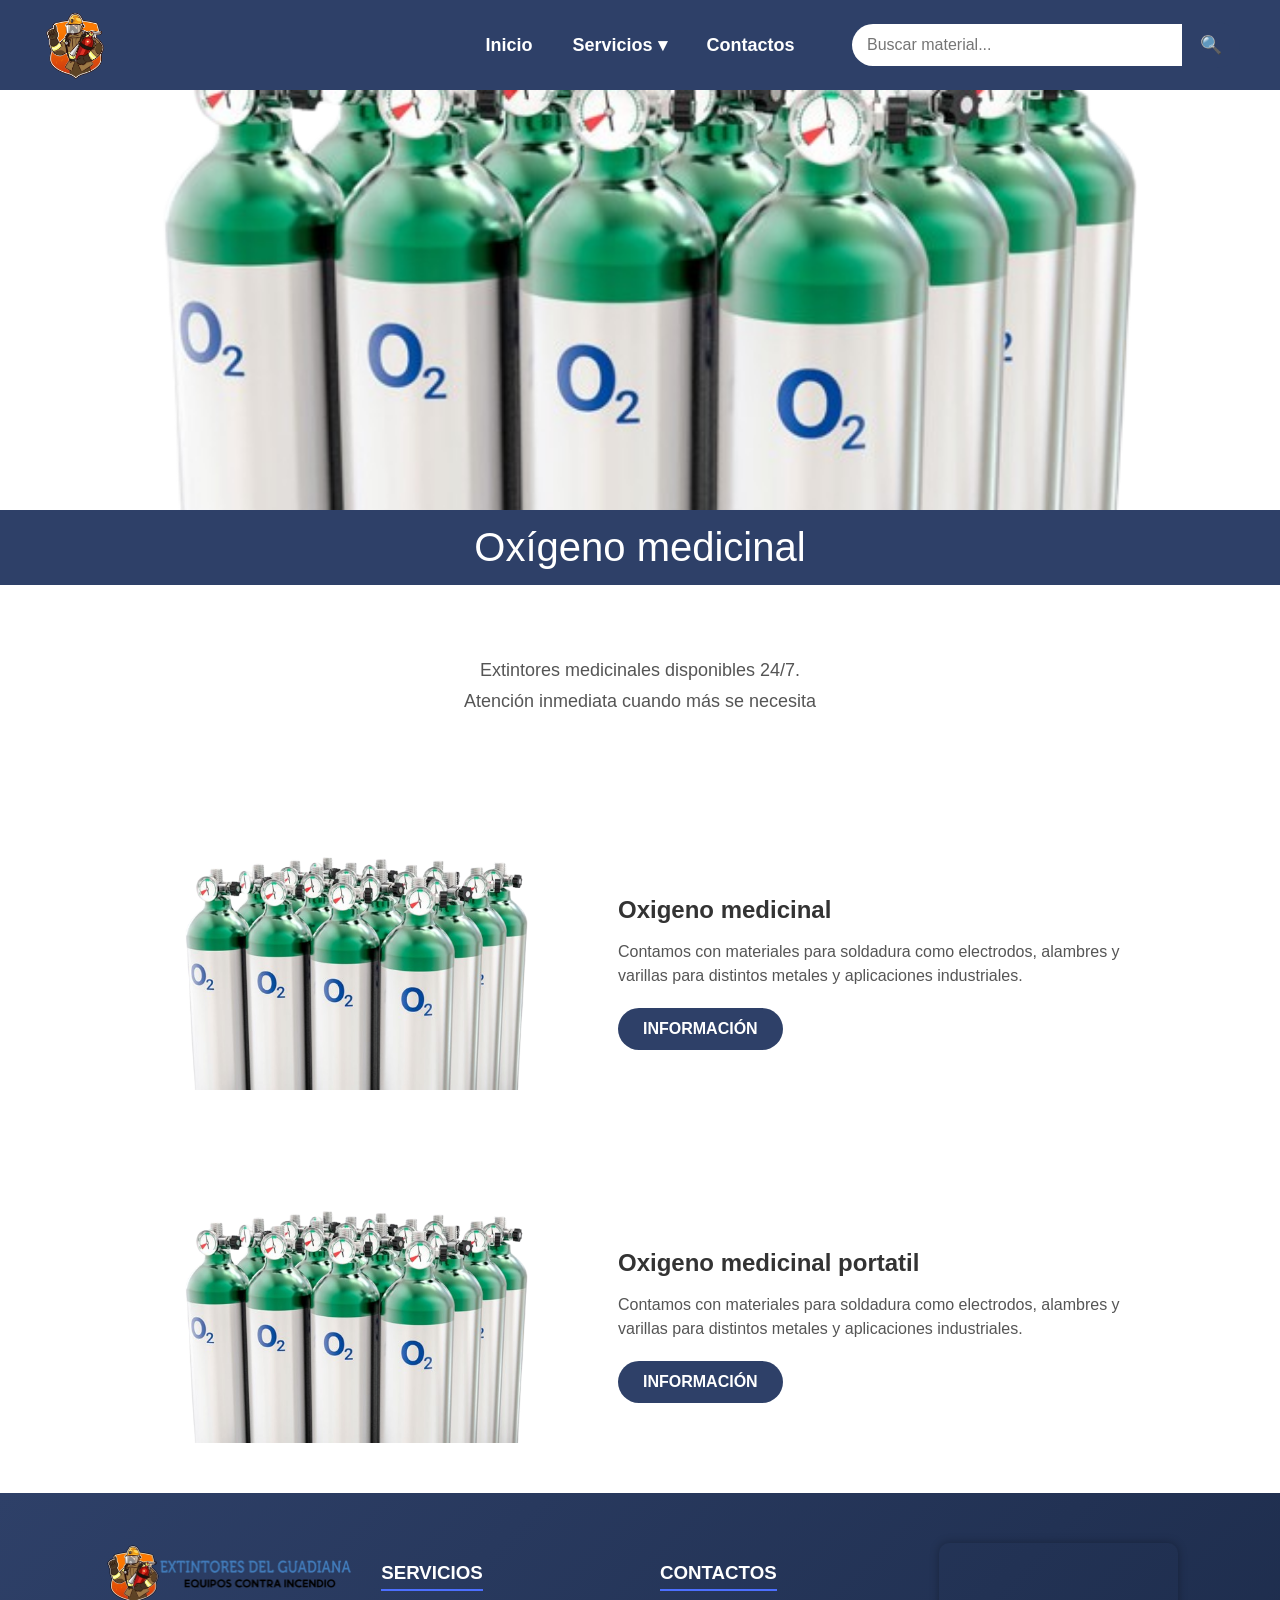
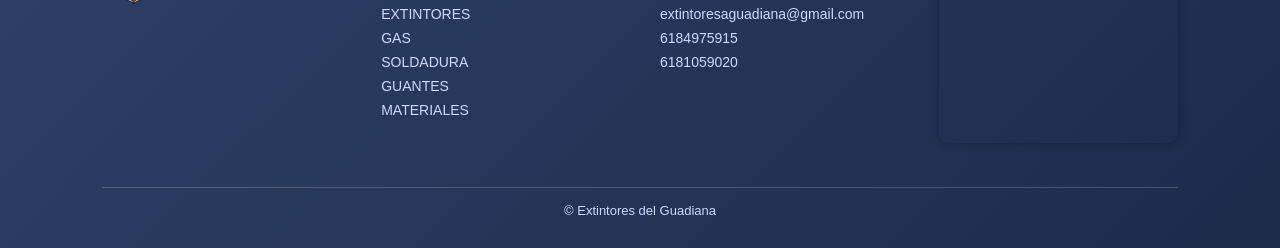
<file: oxigenomedicinal.html>
<!DOCTYPE html>
<html lang="es">
<head>
    <meta charset="UTF-8">
    <meta name="viewport" content="width=device-width, initial-scale=1.0">
    <title>Extintores del Guadiana</title>
    <link rel="stylesheet" href="css/estilos.css">
</head>

<body>

<header>
    

    
    <div class="logo">
        <img src="img/logo4.png" alt="Logo Extintores del Guadiana">
    </div>

    
    <nav>

       <a href="index.html">Inicio</a>

        <div class="dropdown">
            <a href="#">Servicios ▾</a>

            <div class="dropdown-menu">
                <a href="extintores.html">Extintores</a>
                <a href="oxigenos.html">Oxígeno</a>
                <a href="Artículosparasoldador.html">Artículos para soldador</a>
            </div>
        </div>

        <a href="contacto.html">Contactos</a>

    </nav>


    <div class="buscador">
        <input type="text" id="buscarInput" placeholder="Buscar material...">
        <button class="btn-buscar" onclick="buscar()">🔍</button>

        <ul id="sugerencias"></ul>
   </div>
    
    
</header>


<section class="imagen-principal">
    <img src="img/oxigeno.png" alt="Oxígeno medicinal">
</section>


<div class="titulo-barra">
    Oxígeno medicinal
</div>


<section class="contenido">
    <p>
        Extintores medicinales disponibles 24/7.<br>
        Atención inmediata cuando más se necesita
    </p>
</section>



<section class="extintor">
    <div class="extintor-info">

        <img src="img/oxigeno.png" alt="Extintores" class="img">

        <div class="texto">
            <h2> Oxigeno medicinal</h2>

            <p>
                Contamos con materiales para soldadura como electrodos, 
                alambres y varillas para distintos metales y aplicaciones industriales.
            </p>

            <a href="contacto.html" class="btn-info">INFORMACIÓN</a>
        </div>

    </div>
</section>


<section class="extintor">
    <div class="extintor-info">

        <img src="img/oxigeno.png" alt="Extintores" class="img">

        <div class="texto">
            <h2> Oxigeno medicinal portatil </h2>

            <p>
                Contamos con materiales para soldadura como electrodos, 
                alambres y varillas para distintos metales y aplicaciones industriales.
            </p>

            <a href="contacto.html" class="btn-info">INFORMACIÓN</a>
        </div>

    </div>
</section>




<footer class="footer">

    <div class="footer-contenido">

        <!-- LOGO -->
        <div class="footer-logo">
            <img src="img/logo.png" alt="Logo">
        </div>

        <!-- SERVICIOS -->
        <div class="footer-col">
            <h3>SERVICIOS</h3>

            <a href="extintores.html">EXTINTORES</a>
            <a href="oxigenos.html">GAS</a>
            <a href="soldadura.html">SOLDADURA</a>
            <a href="guantes.html">GUANTES</a>
            <a href="materialparasoldadura.html">MATERIALES</a>
        </div>

        <!-- CONTACTOS -->
        <div class="footer-col">
            <h3>CONTACTOS</h3>

            <!-- GMAIL -->
            <a href="mailto:extintoresaguadiana@gmail.com">
                extintoresaguadiana@gmail.com
            </a>

            <!-- WHATSAPP -->
            <a href="https://wa.me/526184975915" target="_blank">
                6184975915
            </a>

            <a href="https://wa.me/526181059020" target="_blank">
                6181059020
            </a>
        </div>

        <!-- MAPA -->
        <div class="footer-mapa">
            <iframe 
                src="https://www.google.com/maps?q=24.0518839,-104.6890973&output=embed"
                width="100%" 
                height="220" 
                style="border:0;"
                allowfullscreen=""
                loading="lazy">
            </iframe>
        </div>

    </div>

    <div class="footer-copy">
        © Extintores del Guadiana
    </div>

</footer>

<script src="js/script.js"></script>


</body>
</html>
</file>
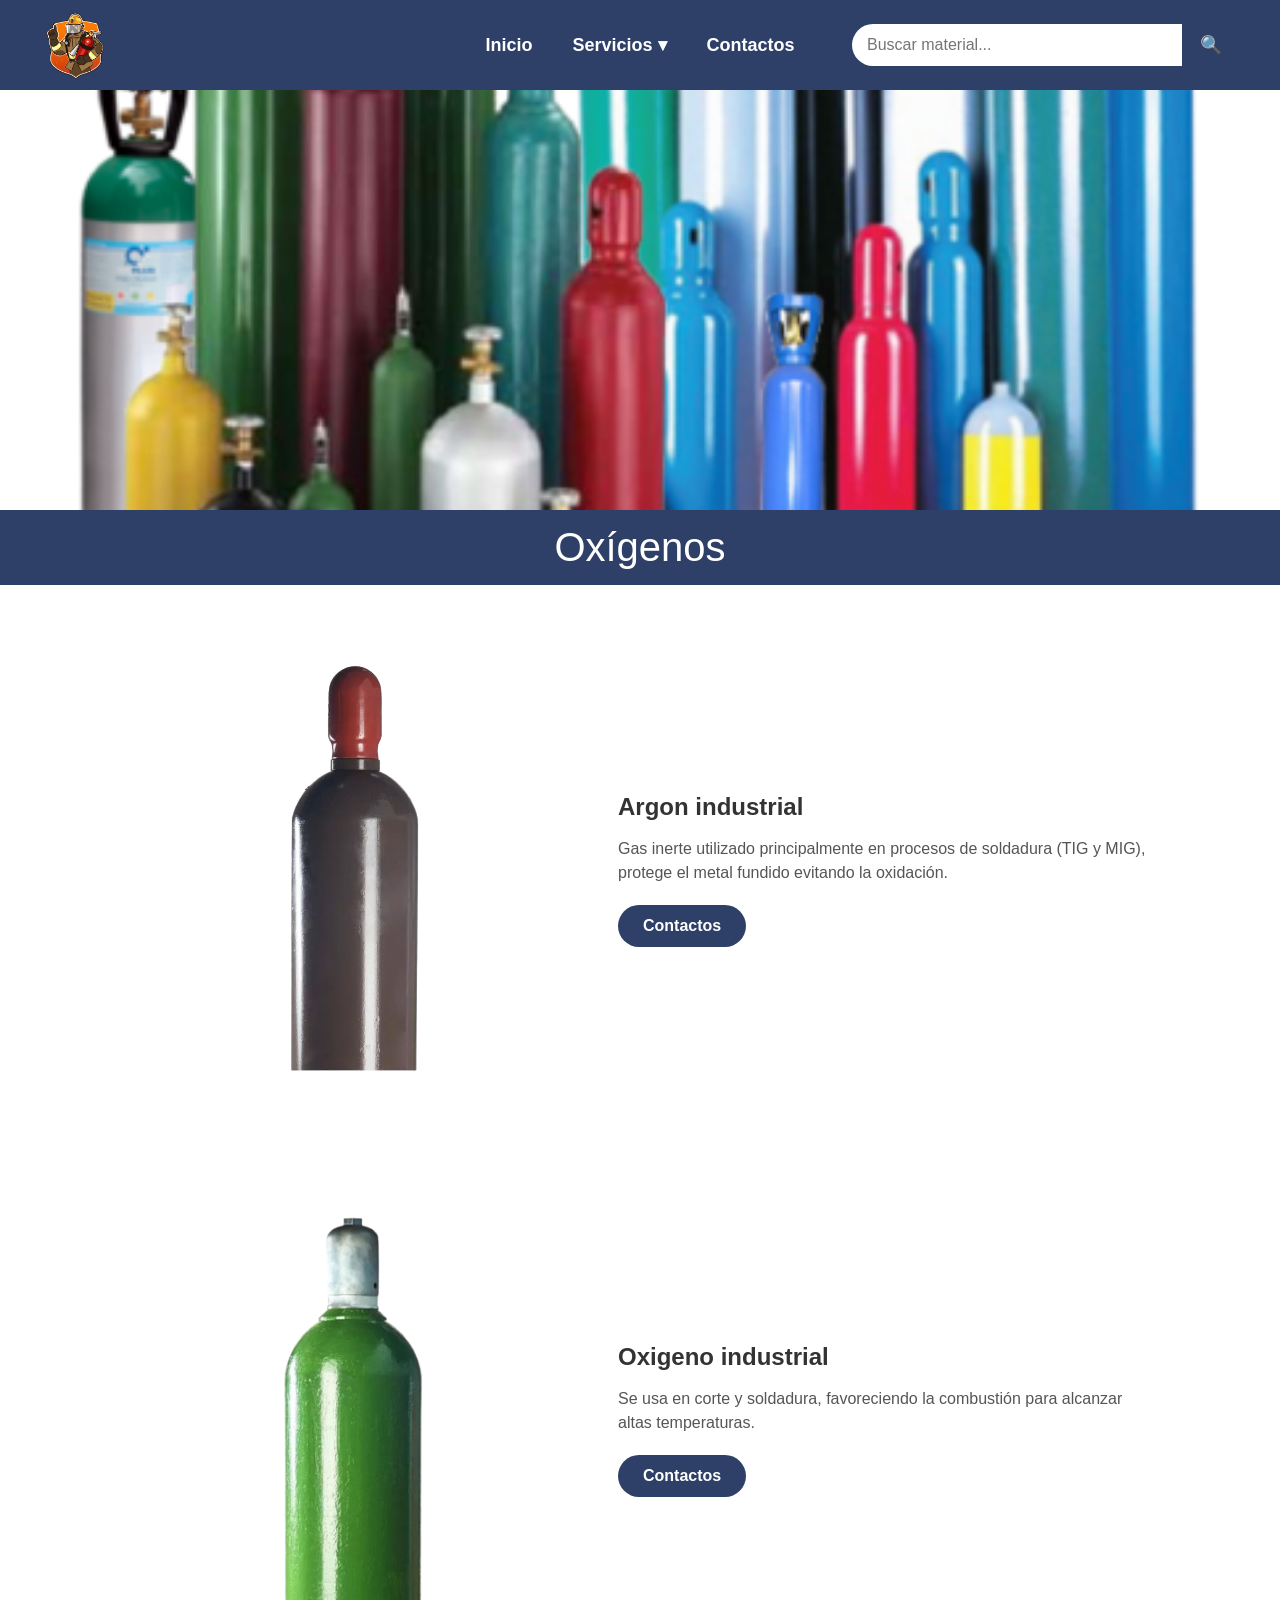
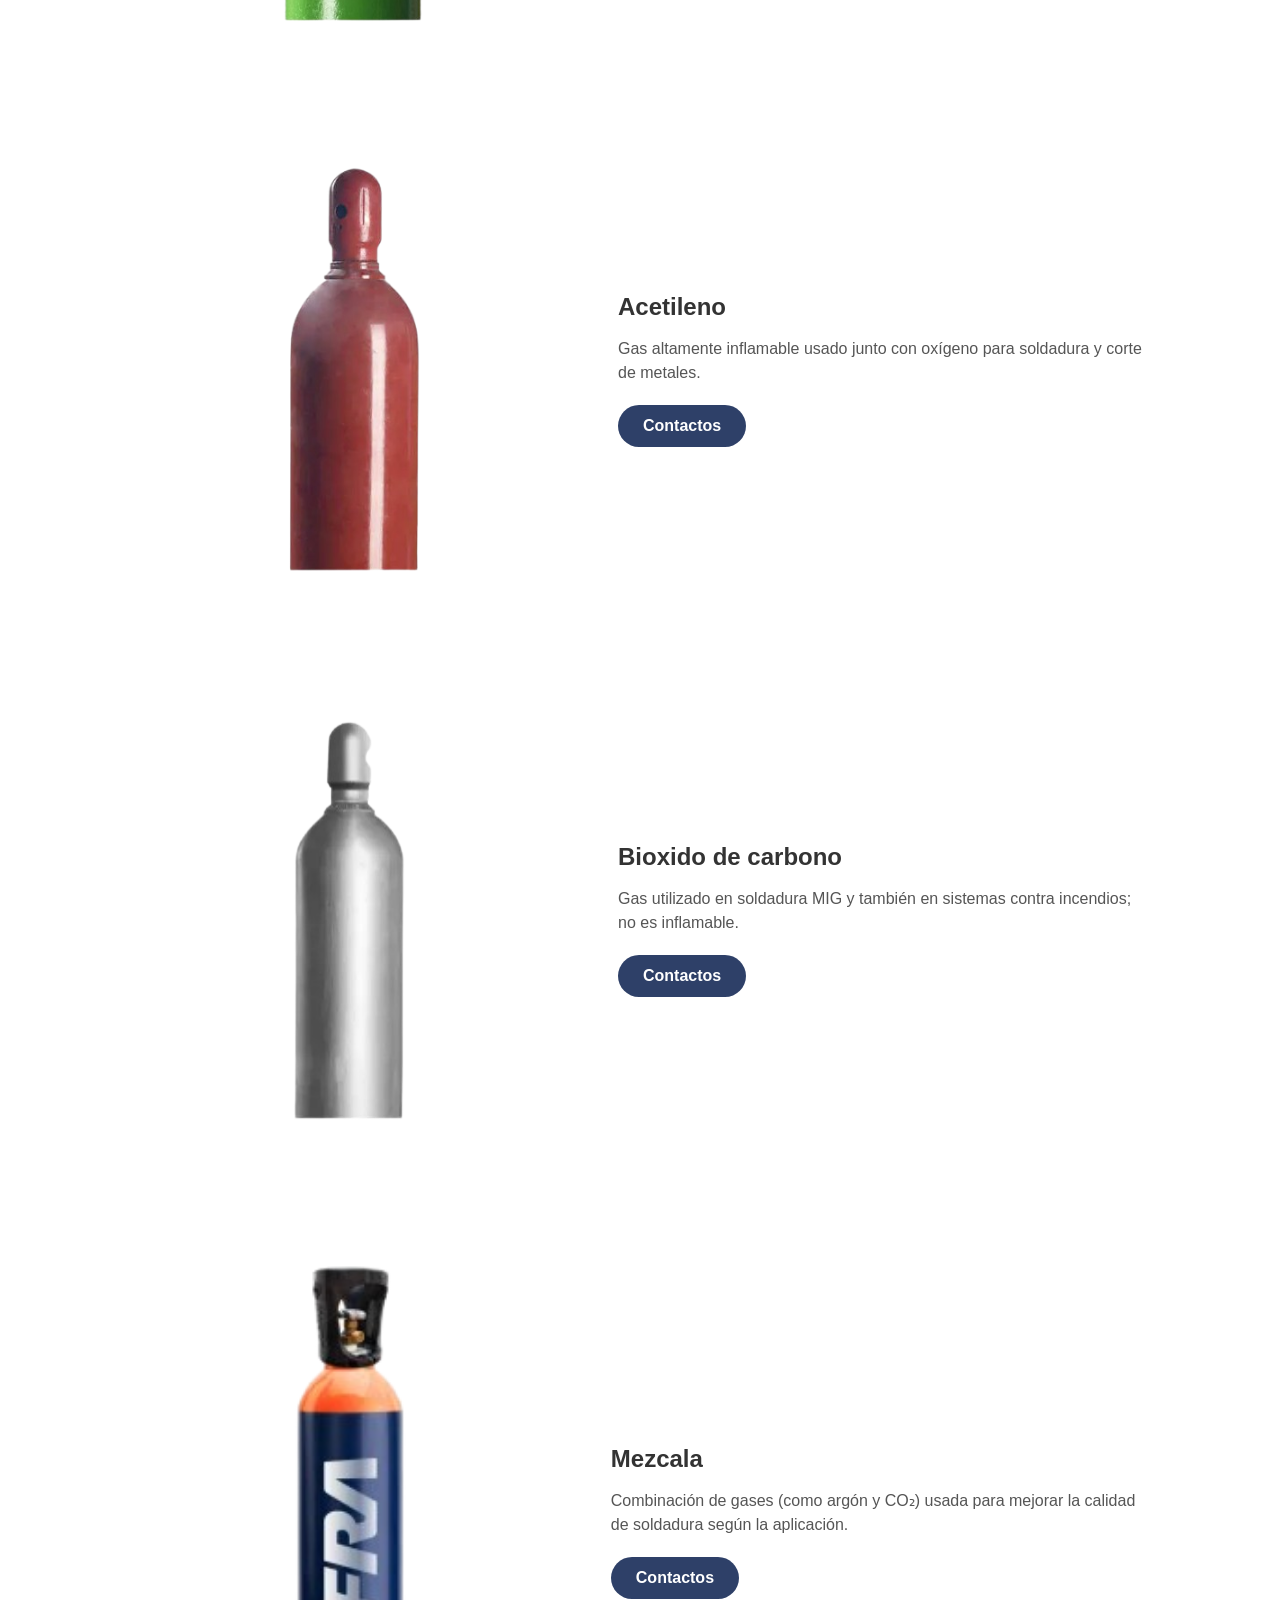
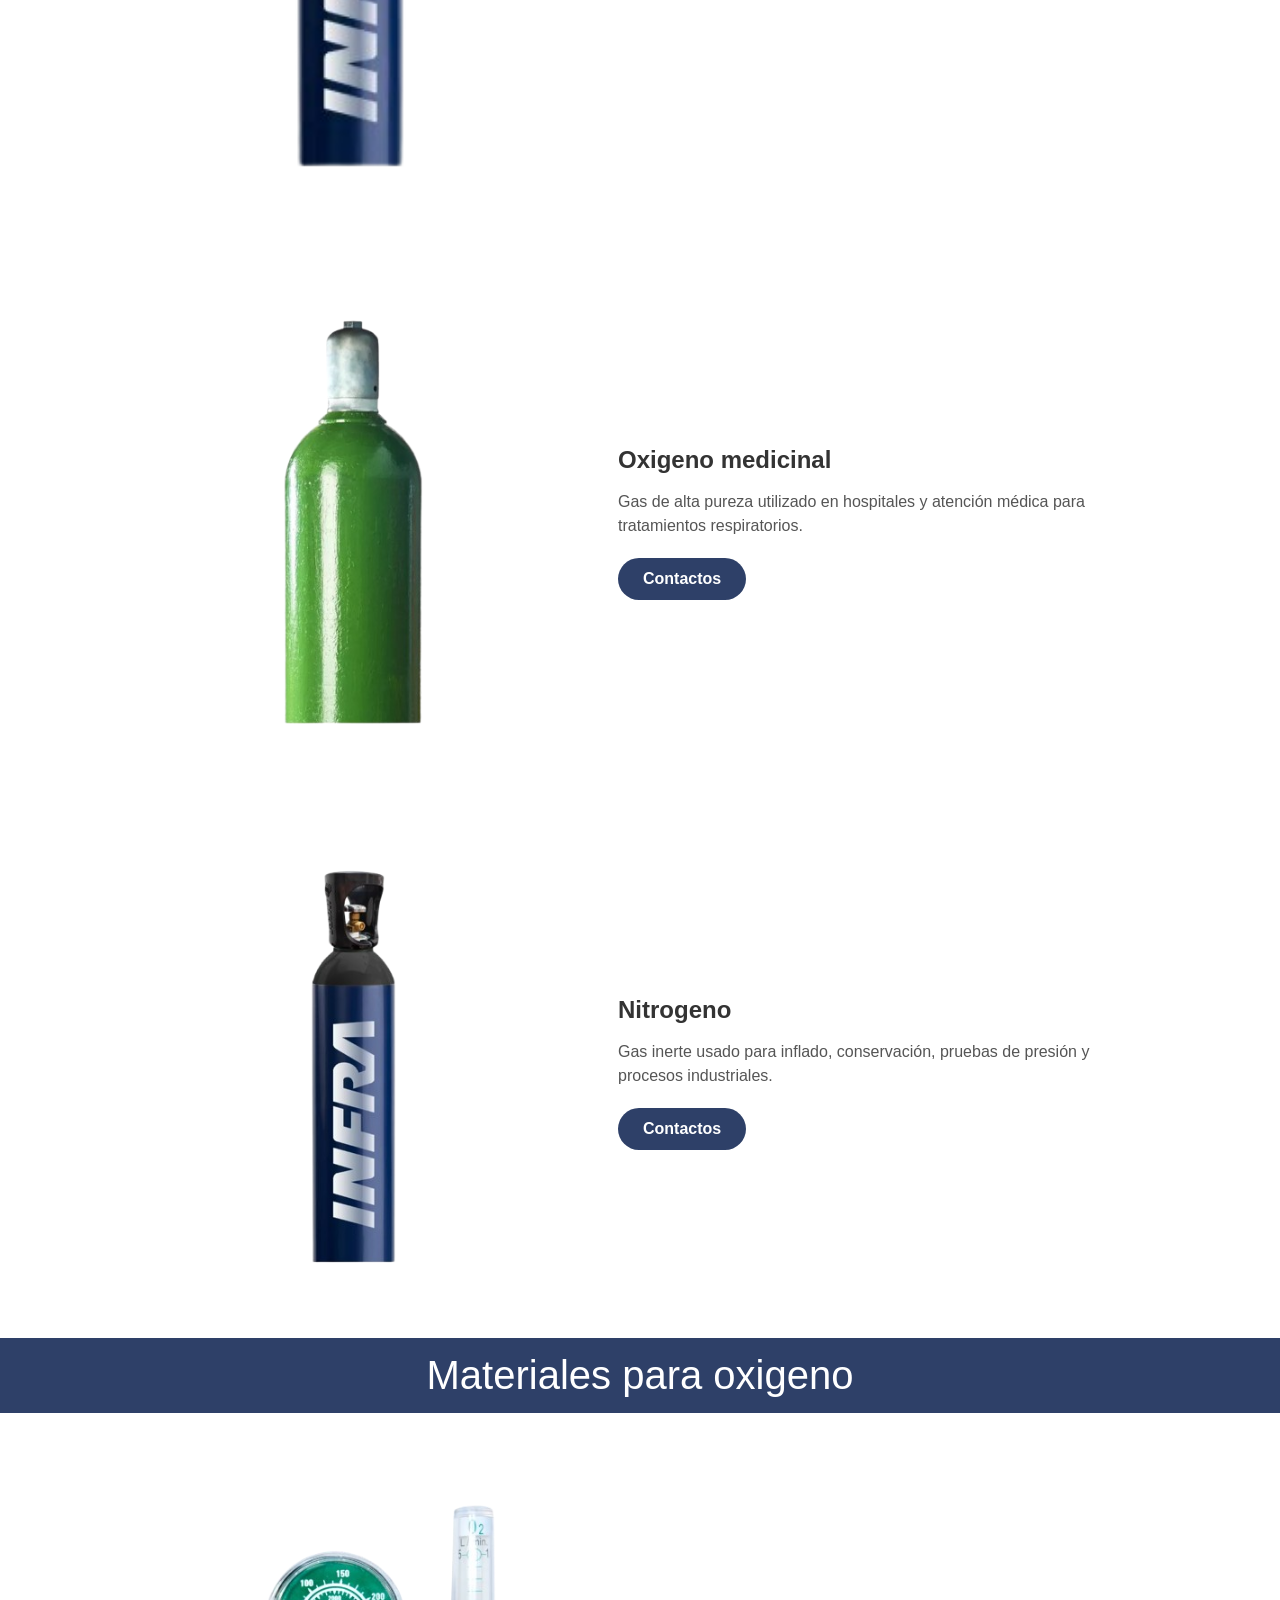
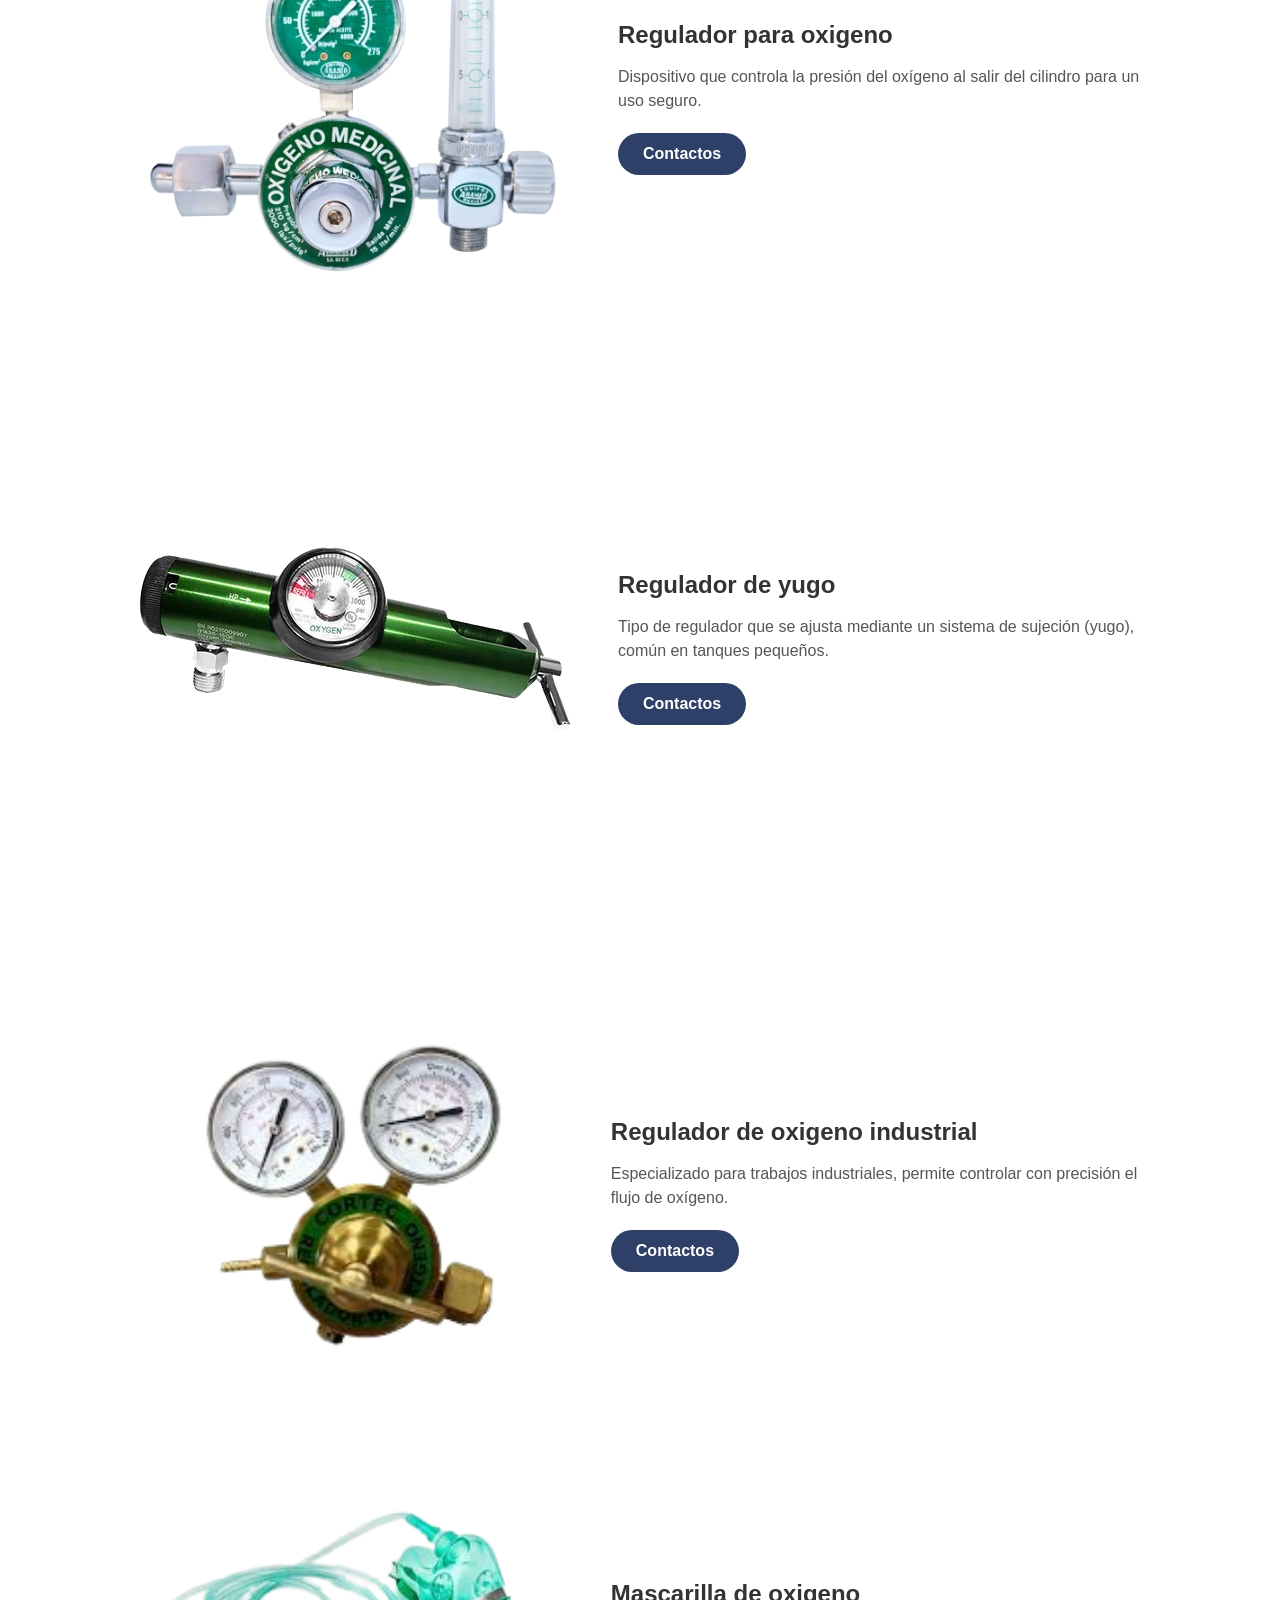
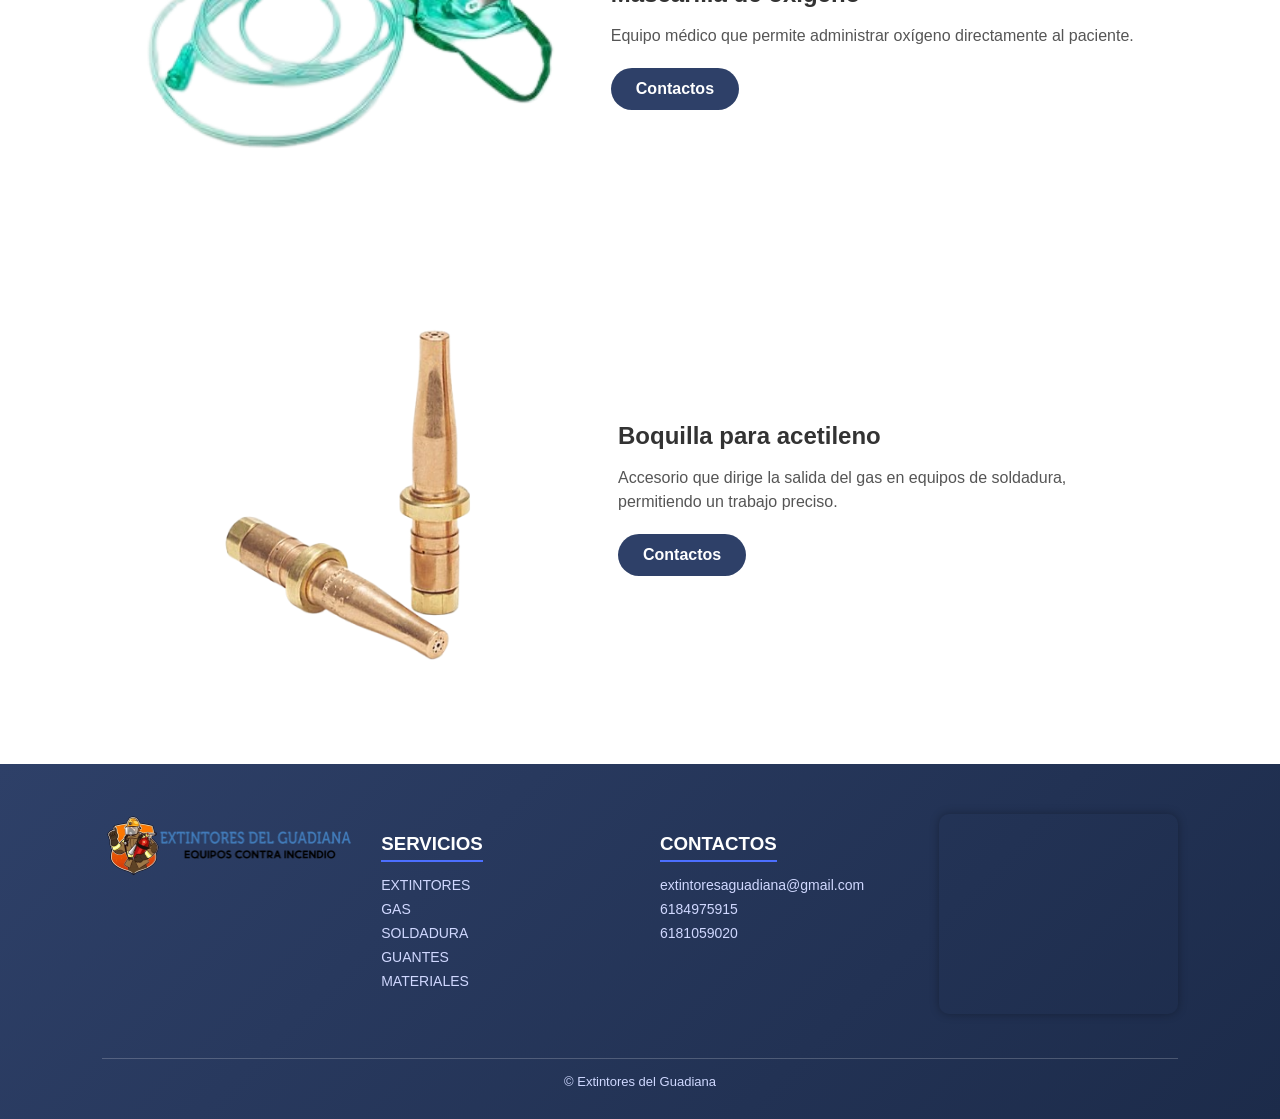
<file: oxigenos.html>
<!DOCTYPE html>
<html lang="es">
<head>
    <meta charset="UTF-8">
    <meta name="viewport" content="width=device-width, initial-scale=1.0">
    <title>Extintores del Guadiana</title>
    <link rel="stylesheet" href="css/estilos.css">
</head>

<body>

<header>
    

    
    <div class="logo">
        <img src="img/logo4.png" alt="Logo Extintores del Guadiana">
    </div>

    
    <nav>

       <a href="index.html">Inicio</a>

        <div class="dropdown">
            <a href="#">Servicios ▾</a>

            <div class="dropdown-menu">
                <a href="extintores.html">Extintores</a>
                <a href="oxigenos.html">Oxígeno</a>
                <a href="Artículosparasoldador.html">Artículos para soldador</a>
            </div>
        </div>

        <a href="contacto.html">Contactos</a>

    </nav>


    <div class="buscador">
        <input type="text" id="buscarInput" placeholder="Buscar material...">
        <button class="btn-buscar" onclick="buscar()">🔍</button>

        <ul id="sugerencias"></ul>
   </div>
    
    
</header>


<section class="imagen-principal">
    <img src="img/gases.png" alt="Oxígeno medicinal">
</section>


<div class="titulo-barra">
    Oxígenos
</div>


<section class="extintor" id="argonindustrial">
    <div class="extintor-info">

        <img src="img/argon.png" alt="Extintores" class="img">

        <div class="texto">
            <h2> Argon industrial</h2>

            <p>
                Gas inerte utilizado principalmente en procesos de soldadura (TIG y MIG),
                 protege el metal fundido evitando la oxidación.
            </p>

            <a href="contacto.html" class="btn-info">Contactos</a>
        </div>

    </div>
</section>


<section class="extintor" id="oxigenoindustrial">
    <div class="extintor-info">

        <img src="img/oxigenoindustrial-removebg-preview.png" alt="Extintores" class="img">

        <div class="texto">
            <h2> Oxigeno industrial</h2>

            <p>
                Se usa en corte y soldadura, favoreciendo la 
                combustión para alcanzar altas temperaturas.
            </p>

            <a href="contacto.html" class="btn-info">Contactos</a>
        </div>

    </div>
</section>



<section class="extintor" id="acetileno">
    <div class="extintor-info">

        <img src="img/argon-removebg-preview.png" alt="Extintores" class="img">

        <div class="texto">
            <h2> Acetileno</h2>

            <p>
                Gas altamente inflamable usado junto con oxígeno 
                para soldadura y corte de metales.
            </p>

            <a href="contacto.html" class="btn-info">Contactos</a>
        </div>

    </div>
</section>



<section class="extintor" id="dioxidodecarbono">
    <div class="extintor-info">

        <img src="img/bioxido-de-carbono-industrial-removebg-preview.png" alt="Extintores" class="img">

        <div class="texto">
            <h2> Bioxido de carbono</h2>

            <p>
                Gas utilizado en soldadura MIG y también en sistemas contra incendios;
                 no es inflamable.
            </p>

            <a href="contacto.html" class="btn-info">Contactos</a>
        </div>

    </div>
</section>




<section class="extintor" id="mezcla">
    <div class="extintor-info">

        <img src="img/productsgases-mezclas-soldar_5-removebg-preview.png" alt="Extintores" class="img">

        <div class="texto">
            <h2> Mezcala </h2>

            <p>
                Combinación de gases 
                (como argón y CO₂) usada para mejorar la calidad de soldadura según la aplicación.
            </p>

            <a href="contacto.html" class="btn-info">Contactos</a>
        </div>

    </div>
</section>


<section class="extintor" id="oxigenomedicinal">
    <div class="extintor-info">

        <img src="img/oxigenoindustrial-removebg-preview.png" alt="Extintores" class="img">

        <div class="texto">
            <h2> Oxigeno medicinal </h2>

            <p>
                Gas de alta pureza utilizado en hospitales y 
                atención médica para tratamientos respiratorios.
            </p>

            <a href="oxigenomedicinal.html" class="btn-info">Contactos</a>
        </div>

    </div>
</section>



<section class="extintor" id="nitrogeno">
    <div class="extintor-info">

        <img src="img/productsgases-nitrogeno-especial_7-removebg-preview.png" alt="Extintores" class="img">

        <div class="texto">
            <h2> Nitrogeno  </h2>

            <p>
                Gas inerte usado para inflado, conservación, pruebas de presión y 
                procesos industriales.
            </p>

            <a href="contacto.html" class="btn-info">Contactos</a>
        </div>

    </div>
</section>


<div class="titulo-barra">
    Materiales para oxigeno
</div>


<section class="extintor" id="reguladoroxigeno">
    <div class="extintor-info">

        <img src="img/co2-59-removebg-preview.png" alt="Extintores" class="img">

        <div class="texto">
            <h2> Regulador para oxigeno </h2>

            <p>
                Dispositivo que controla la presión del oxígeno al 
                salir del cilindro para un uso seguro.
            </p>

            <a href="contacto.html" class="btn-info">Contactos</a>
        </div>

    </div>
</section>


<section class="extintor" id="reguladoryugo">
    <div class="extintor-info">

        <img src="img/REG-YUGO-removebg-preview.png" alt="Extintores" class="img">

        <div class="texto">
            <h2> Regulador de yugo </h2>

            <p>
                Tipo de regulador que se ajusta mediante un sistema de sujeción (yugo), 
                común en tanques pequeños.
            </p>

            <a href="contacto.html" class="btn-info">Contactos</a>
        </div>

    </div>
</section>

<section class="extintor" id="reguladoroxigenoindustrial">
    <div class="extintor-info">

        <img src="img/images-removebg-preview.png" alt="Extintores" class="img">

        <div class="texto">
            <h2> Regulador de oxigeno industrial  </h2>

            <p>
                Especializado para trabajos industriales, permite controlar 
                con precisión el flujo de oxígeno.
            </p>

            <a href="contacto.html" class="btn-info">Contactos</a>
        </div>

    </div>
</section>


<section class="extintor" id="mascarillaoxigeno">
    <div class="extintor-info">

        <img src="img/images__1_-removebg-preview.png" alt="Extintores" class="img">

        <div class="texto">
            <h2> Mascarilla de oxigeno </h2>

            <p>
                Equipo médico que permite administrar oxígeno directamente al paciente.
            </p>

            <a href="contacto.html" class="btn-info">Contactos</a>
        </div>

    </div>
</section>


<section class="extintor" id="boquillaacetileno">
    <div class="extintor-info">

        <img src="img/products4137-boquilla-corte-oxigeno-acetileno-removebg-preview.png" alt="Extintores" class="img">

        <div class="texto">
            <h2> Boquilla para acetileno </h2>

            <p>
                Accesorio que dirige la salida del gas en equipos de soldadura,
                permitiendo un trabajo preciso.
            </p>

            <a href="contacto.html" class="btn-info">Contactos</a>
        </div>

    </div>
</section>


<footer class="footer">

    <div class="footer-contenido">

        <!-- LOGO -->
        <div class="footer-logo">
            <img src="img/logo.png" alt="Logo">
        </div>

        <!-- SERVICIOS -->
        <div class="footer-col">
            <h3>SERVICIOS</h3>

            <a href="extintores.html">EXTINTORES</a>
            <a href="oxigenos.html">GAS</a>
            <a href="soldadura.html">SOLDADURA</a>
            <a href="guantes.html">GUANTES</a>
            <a href="materialparasoldadura.html">MATERIALES</a>
        </div>

        <!-- CONTACTOS -->
        <div class="footer-col">
            <h3>CONTACTOS</h3>

            <!-- GMAIL -->
            <a href="mailto:extintoresaguadiana@gmail.com">
                extintoresaguadiana@gmail.com
            </a>

            <!-- WHATSAPP -->
            <a href="https://wa.me/526184975915" target="_blank">
                6184975915
            </a>

            <a href="https://wa.me/526181059020" target="_blank">
                6181059020
            </a>
        </div>

        <!-- MAPA -->
        <div class="footer-mapa">
            <iframe 
                src="https://www.google.com/maps?q=24.0518839,-104.6890973&output=embed"
                width="100%" 
                height="220" 
                style="border:0;"
                allowfullscreen=""
                loading="lazy">
            </iframe>
        </div>

    </div>

    <div class="footer-copy">
        © Extintores del Guadiana
    </div>

</footer>







<script src="js/script.js"></script>


</body>
</html>
</file>
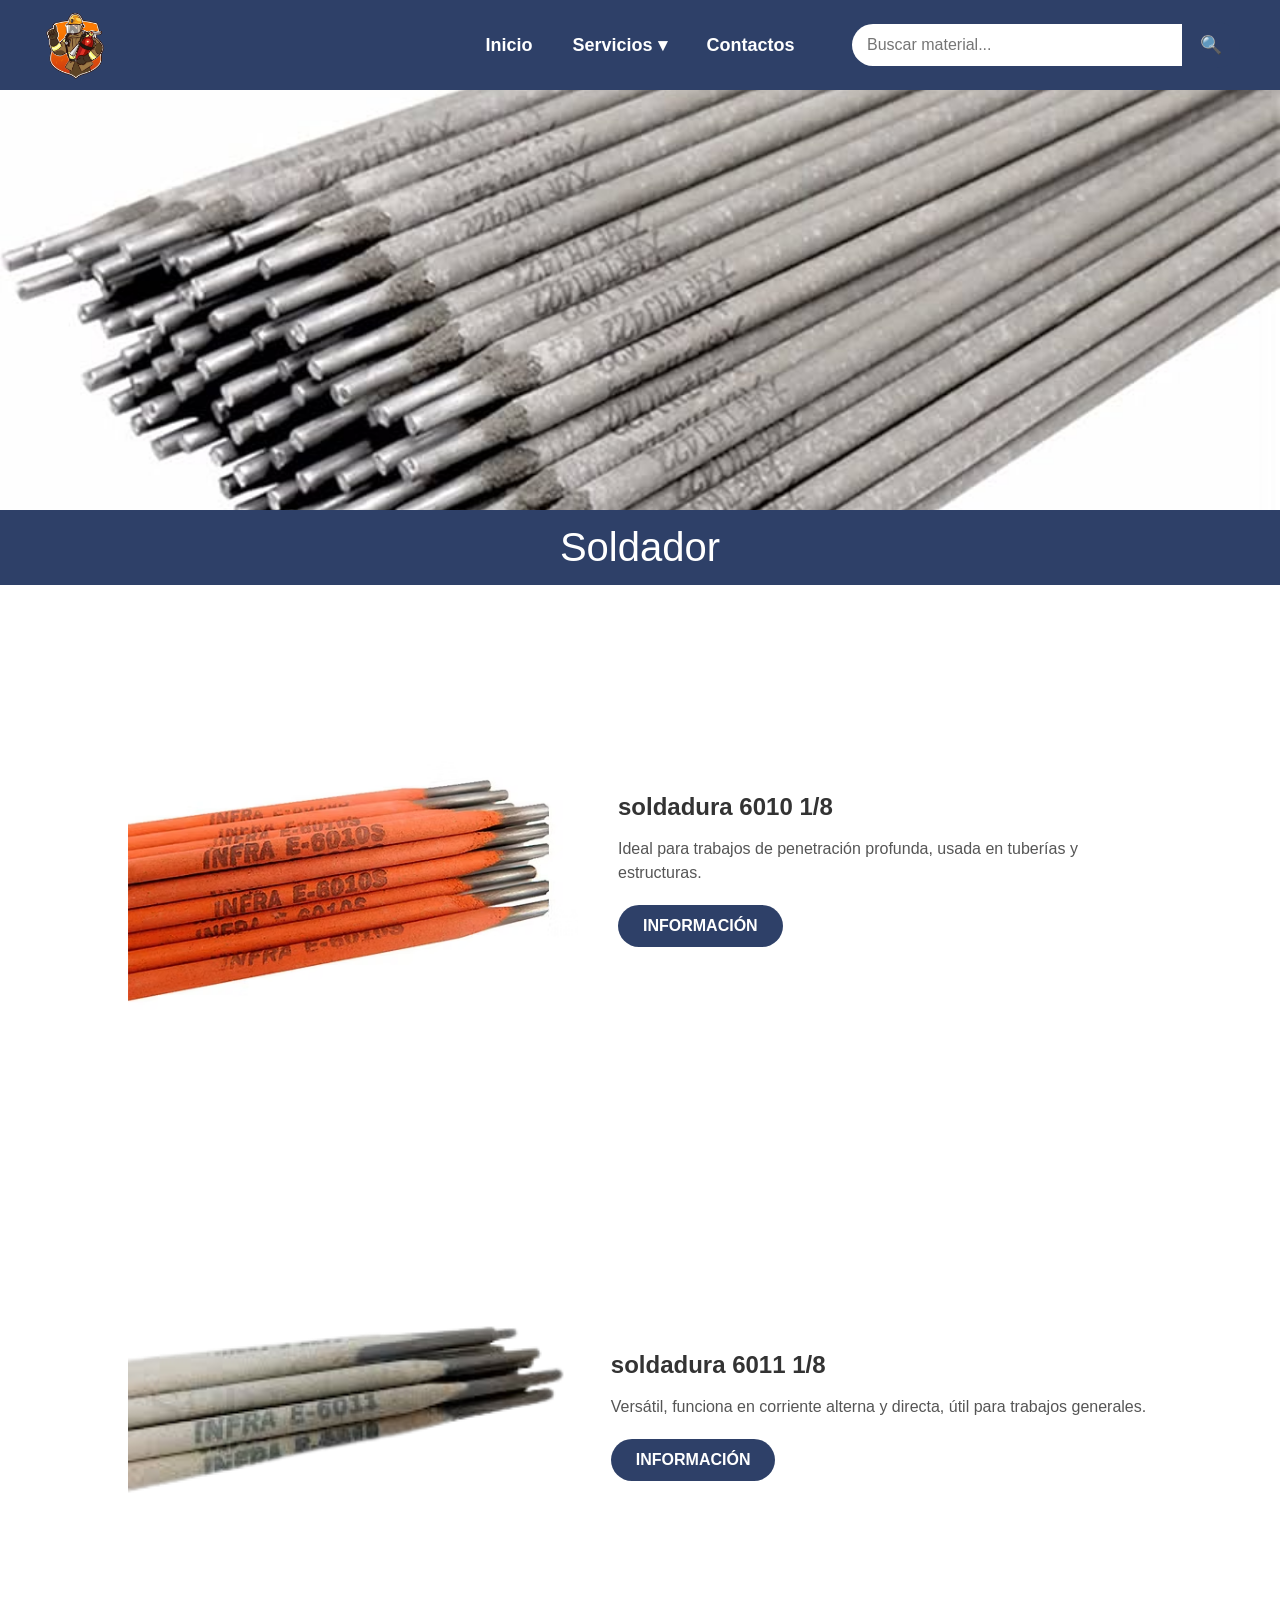
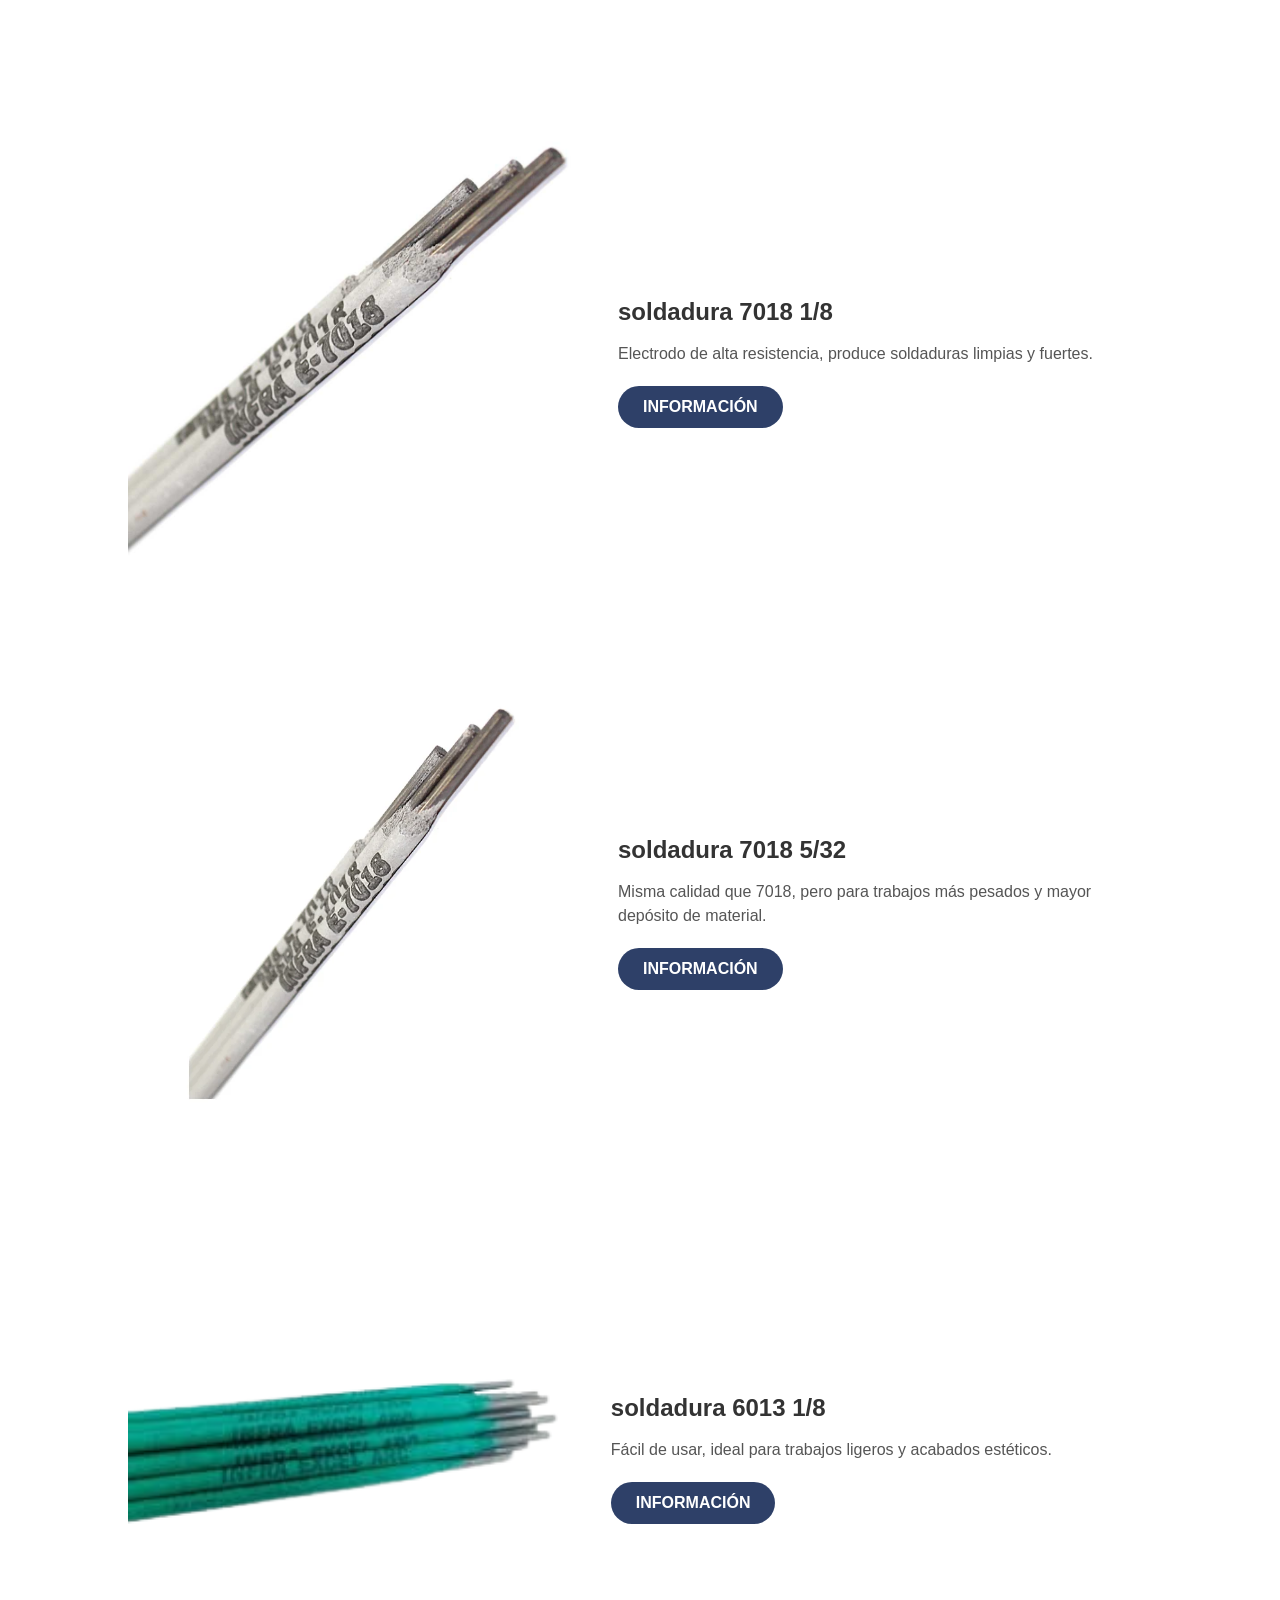
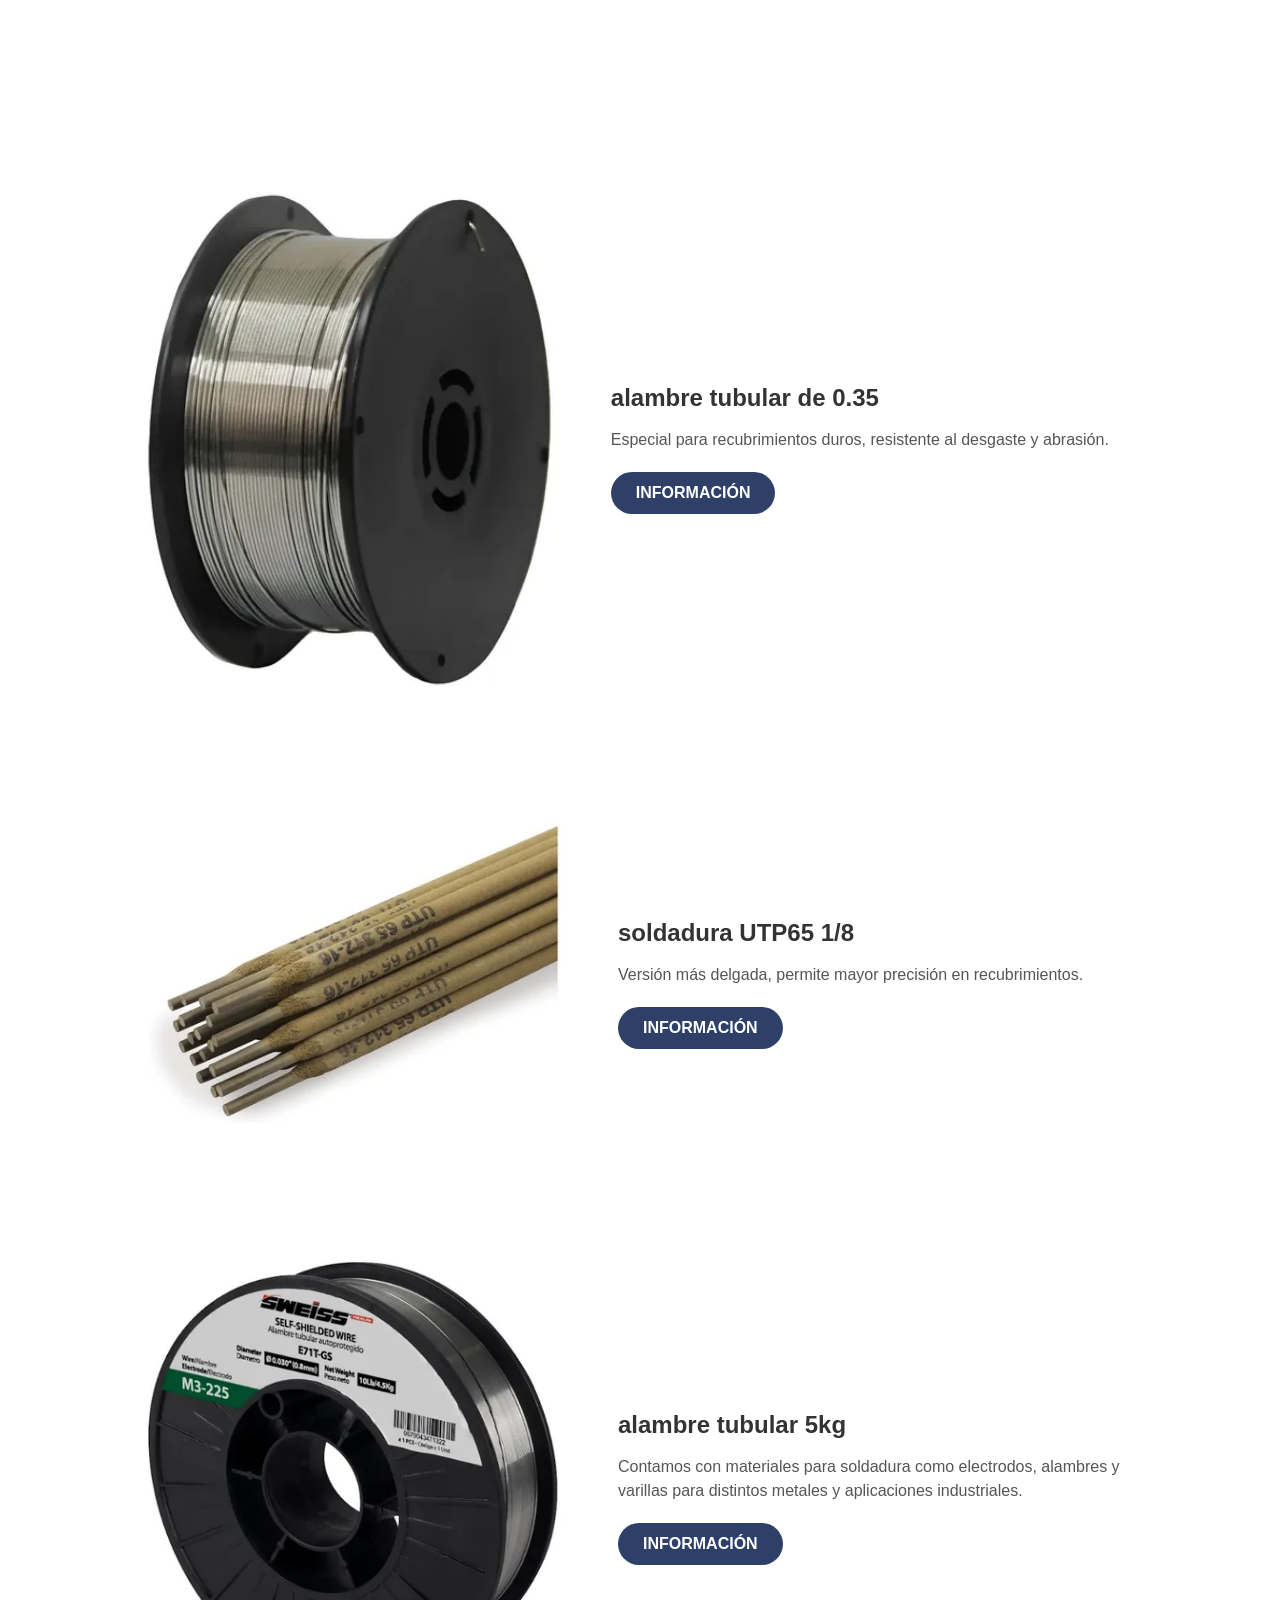
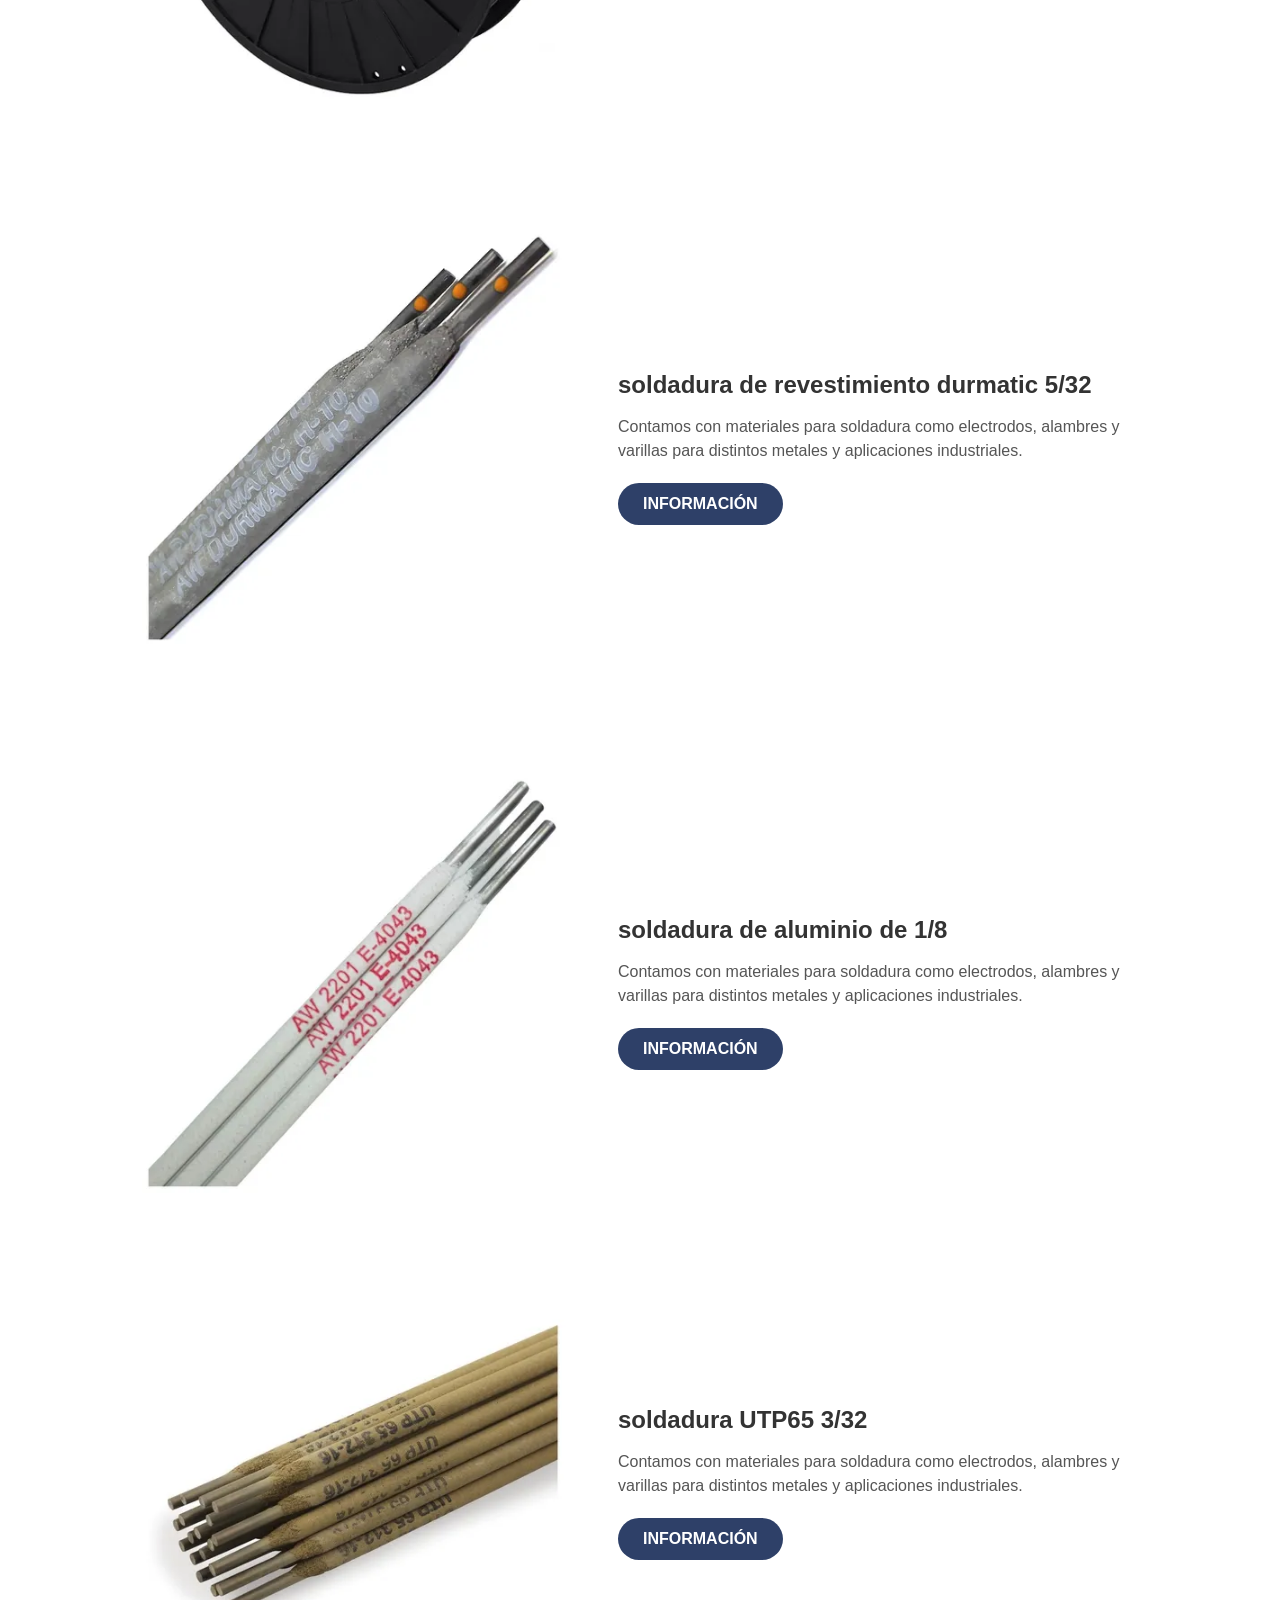
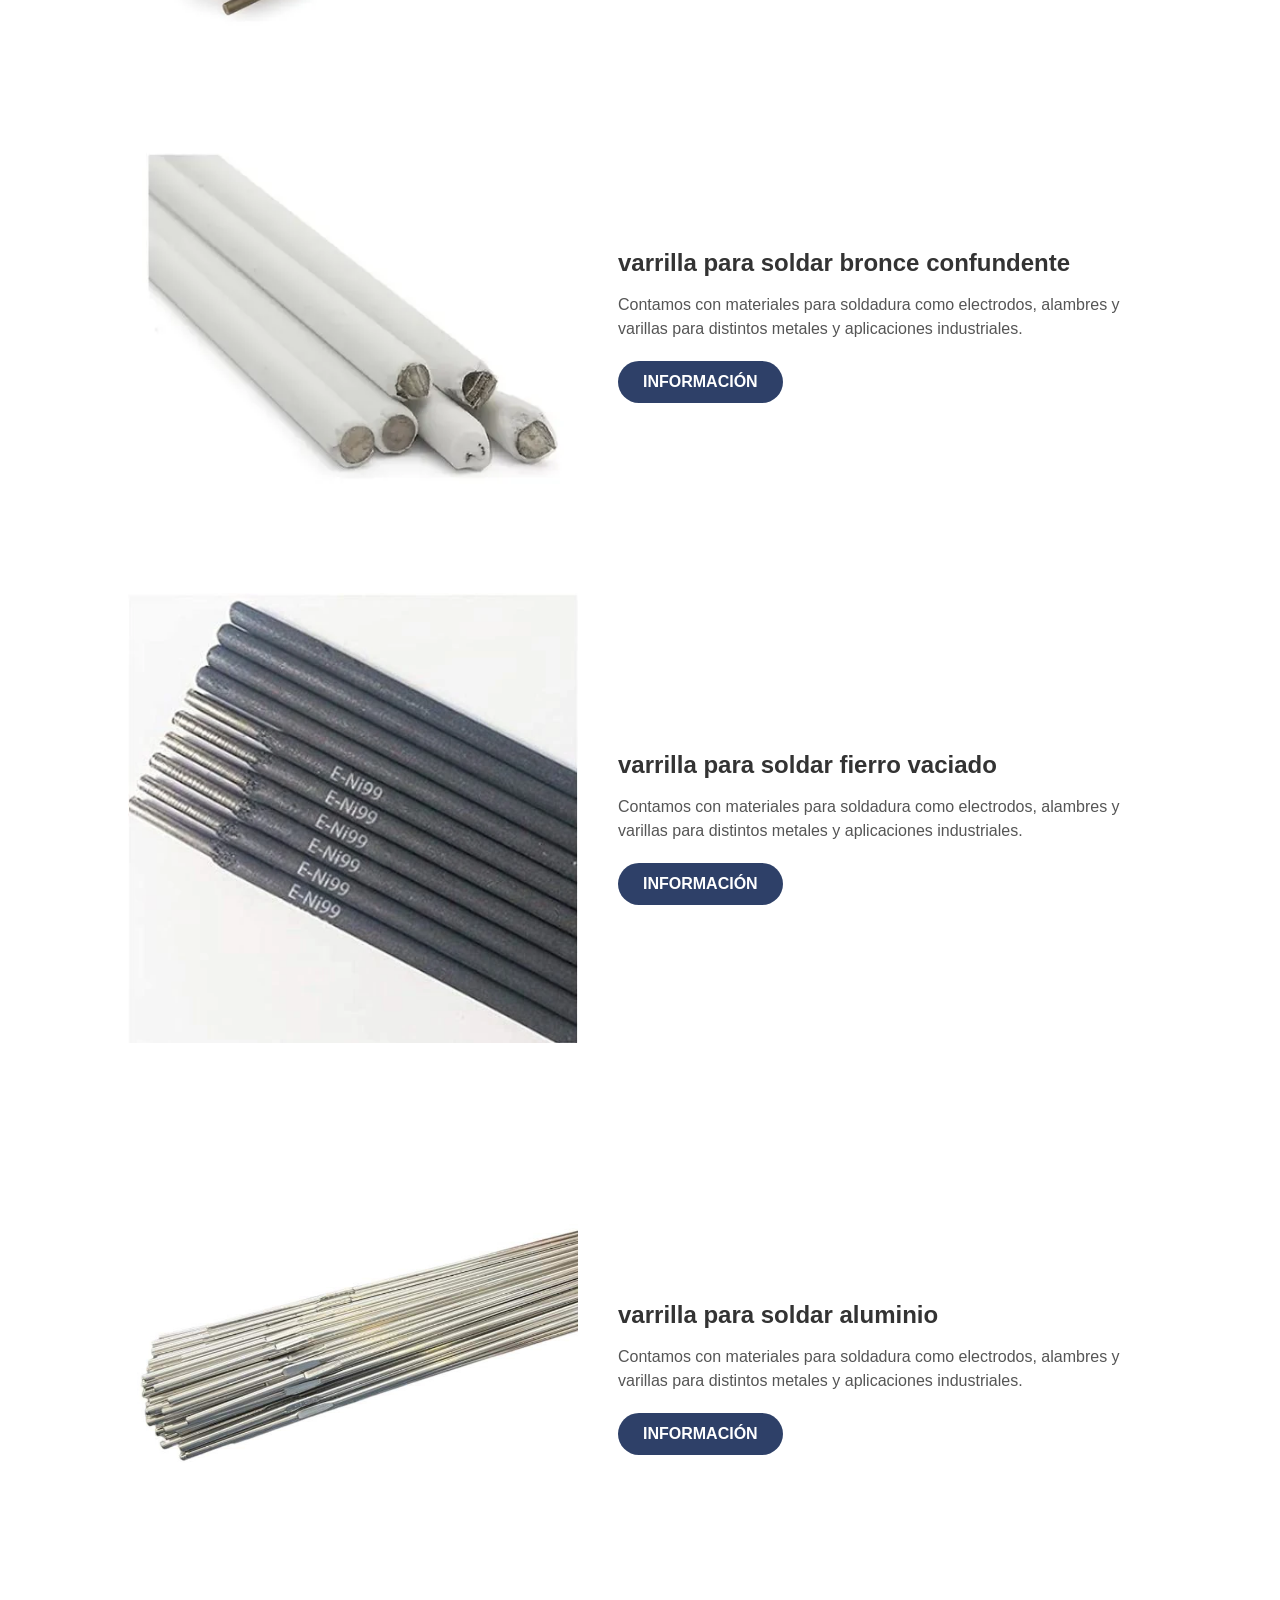
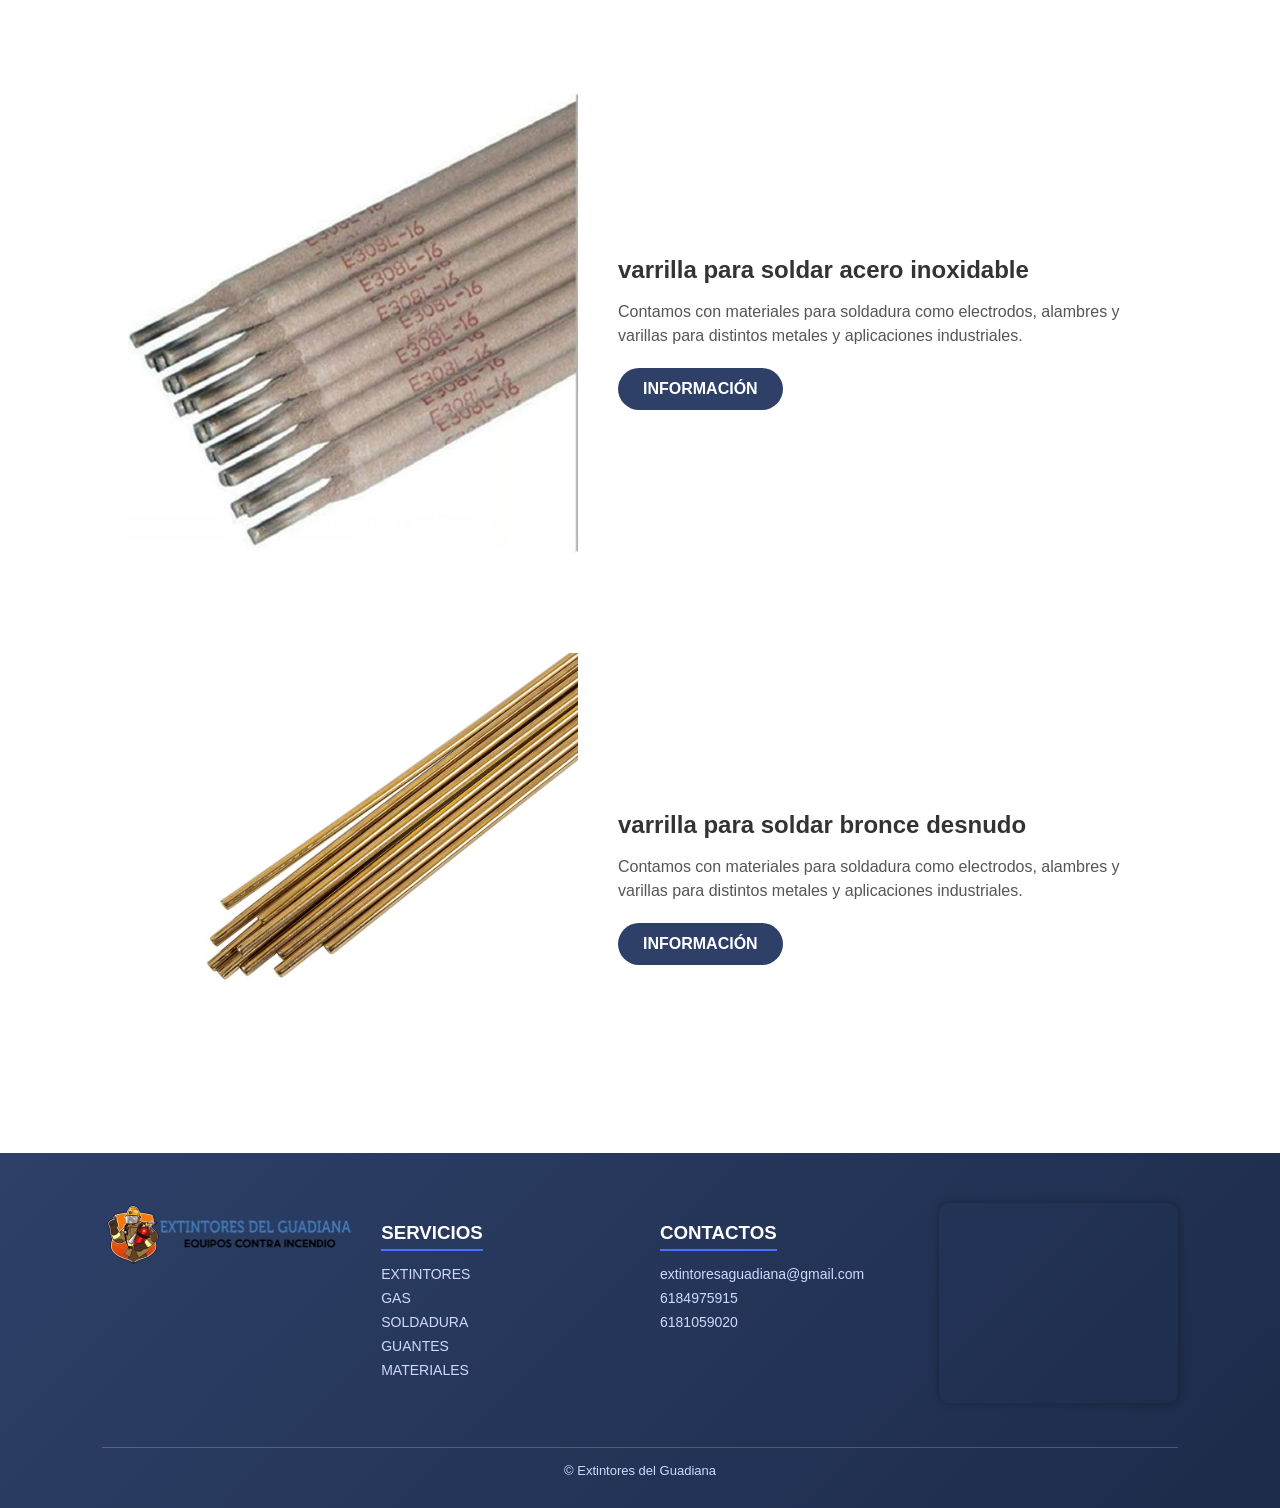
<file: soldadura.html>
<!DOCTYPE html>
<html lang="es">
<head>
    <meta charset="UTF-8">
    <meta name="viewport" content="width=device-width, initial-scale=1.0">
    <title>Extintores del Guadiana</title>
    <link rel="stylesheet" href="css/estilos.css">
</head>

<body>

<header>
    

    
    <div class="logo">
        <img src="img/logo4.png" alt="Logo Extintores del Guadiana">
    </div>

    
    <nav>

       <a href="index.html">Inicio</a>

        <div class="dropdown">
            <a href="#">Servicios ▾</a>

            <div class="dropdown-menu">
                <a href="extintores.html">Extintores</a>
                <a href="oxigenos.html">Oxígeno</a>
                <a href="Artículosparasoldador.html">Artículos para soldador</a>
            </div>
        </div>

        <a href="contacto.html">Contactos</a>

    </nav>


    <div class="buscador">
        <input type="text" id="buscarInput" placeholder="Buscar material...">
        <button class="btn-buscar" onclick="buscar()">🔍</button>

        <ul id="sugerencias"></ul>
   </div>
    
    
</header>

<section class="imagen-principal">
    <img src="img/soldadura.jpg" alt="Oxígeno medicinal">
</section>


<div class="titulo-barra">
    Soldador
</div>


<section class="extintor" id="soldadura6010">
    <div class="extintor-info">

        <img src="img/4548ae_c98742ab16fb4f3d8910c3270bd8ad04~mv2.avif" alt="Extintores" class="img">

        <div class="texto">
            <h2> soldadura 6010 1/8 </h2>

            <p>
                Ideal para trabajos de penetración profunda, usada en tuberías y estructuras.
            </p>

            <a href="contacto.html" class="btn-info">INFORMACIÓN</a>
        </div>

    </div>
</section>


<section class="extintor" id="soldadura6011">
    <div class="extintor-info">

        <img src="img/images__2_-removebg-preview.png" alt="Extintores" class="img">

        <div class="texto">
            <h2> soldadura 6011 1/8 </h2>

            <p>
                Versátil, funciona en corriente alterna y directa, útil para trabajos generales.
            </p>

            <a href="contacto.html" class="btn-info">INFORMACIÓN</a>
        </div>

    </div>
</section>


<section class="extintor" id="soldadura7018">
    <div class="extintor-info">

        <img src="img/Soldadura_el_ctrica_70-18_1-8_kilo_INFRA_2195.jpg" alt="Extintores" class="img">

        <div class="texto">
            <h2> soldadura 7018 1/8 </h2>

            <p>
                Electrodo de alta resistencia, produce soldaduras limpias y fuertes.
            </p>

            <a href="contacto.html" class="btn-info">INFORMACIÓN</a>
        </div>

    </div>
</section>


<section class="extintor" id="soldadura7018">
    <div class="extintor-info">

        <img src="img/products2197-electrodo-infra-718-5-32-infra_8.webp" alt="Extintores" class="img">

        <div class="texto">
            <h2> soldadura 7018 5/32 </h2>

            <p>
                Misma calidad que 7018, pero para trabajos más pesados y mayor depósito de material.
            </p>

            <a href="contacto.html" class="btn-info">INFORMACIÓN</a>
        </div>

    </div>
</section>


<section class="extintor" id="soldadura6013">
    <div class="extintor-info">

        <img src="img/images__3_-removebg-preview.png" alt="Extintores" class="img">

        <div class="texto">
            <h2> soldadura 6013 1/8 </h2>

            <p>
                Fácil de usar, ideal para trabajos ligeros y acabados estéticos.
            </p>

            <a href="contacto.html" class="btn-info">INFORMACIÓN</a>
        </div>

    </div>
</section>


<section class="extintor" id="alambre035">
    <div class="extintor-info">

        <img src="img/D_NQ_NP_794639-MLM91914839806_092025-O.webp" alt="Extintores" class="img">

        <div class="texto">
            <h2> alambre tubular de 0.35 </h2>

            <p>
                Especial para recubrimientos duros, resistente al desgaste y abrasión.
            </p>

            <a href="contacto.html" class="btn-info">INFORMACIÓN</a>
        </div>

    </div>
</section>


<section class="extintor" id="utp65-18">
    <div class="extintor-info">

        <img src="img/D_NQ_NP_872072-MLM40221423919_122019-O.webp" alt="Extintores" class="img">

        <div class="texto">
            <h2> soldadura UTP65 1/8 </h2>

            <p>
                Versión más delgada, permite mayor precisión en recubrimientos.
            </p>

            <a href="contacto.html" class="btn-info">INFORMACIÓN</a>
        </div>

    </div>
</section>


<section class="extintor" id="alambre-5kg">
    <div class="extintor-info">

        <img src="img/D_NQ_NP_875908-MLM86796594391_062025-O.webp" alt="Extintores" class="img">

        <div class="texto">
            <h2> alambre tubular 5kg </h2>

            <p>
                Contamos con materiales para soldadura como electrodos, 
                alambres y varillas para distintos metales y aplicaciones industriales.
            </p>

            <a href="contacto.html" class="btn-info">INFORMACIÓN</a>
        </div>

    </div>
</section>


<section class="extintor" id="durmatic-532">
    <div class="extintor-info">

        <img src="img/D_NQ_NP_904403-MLM92766946439_092025-O.webp" alt="Extintores" class="img">

        <div class="texto">
            <h2> soldadura de revestimiento durmatic 5/32 </h2>

            <p>
                Contamos con materiales para soldadura como electrodos, 
                alambres y varillas para distintos metales y aplicaciones industriales.
            </p>

            <a href="contacto.html" class="btn-info">INFORMACIÓN</a>
        </div>

    </div>
</section>


<section class="extintor" id="aluminio-18">
    <div class="extintor-info">

        <img src="img/D_NQ_NP_753598-MLM49016577247_022022-O.webp" alt="Extintores" class="img">

        <div class="texto">
            <h2> soldadura de aluminio de 1/8 </h2>

            <p>
                Contamos con materiales para soldadura como electrodos, 
                alambres y varillas para distintos metales y aplicaciones industriales.
            </p>

            <a href="contacto.html" class="btn-info">INFORMACIÓN</a>
        </div>

    </div>
</section>


<section class="extintor" id="utp65-332">
    <div class="extintor-info">

        <img src="img/D_NQ_NP_872072-MLM40221423919_122019-O.webp" alt="Extintores" class="img">

        <div class="texto">
            <h2> soldadura UTP65 3/32 </h2>

            <p>
                Contamos con materiales para soldadura como electrodos, 
                alambres y varillas para distintos metales y aplicaciones industriales.
            </p>

            <a href="contacto.html" class="btn-info">INFORMACIÓN</a>
        </div>

    </div>
</section>


<section class="extintor" id="bronce-confundente">
    <div class="extintor-info">

        <img src="img/D_NQ_NP_692730-MLM79818265452_102024-O.webp" alt="Extintores" class="img">

        <div class="texto">
            <h2> varrilla para soldar bronce confundente </h2>

            <p>
                Contamos con materiales para soldadura como electrodos, 
                alambres y varillas para distintos metales y aplicaciones industriales.
            </p>

            <a href="contacto.html" class="btn-info">INFORMACIÓN</a>
        </div>

    </div>
</section>


<section class="extintor" id="fierro-vaciado">
    <div class="extintor-info">

        <img src="img/887726801d84292c0e3600f69234df06.webp" alt="Extintores" class="img">

        <div class="texto">
            <h2> varrilla para soldar fierro vaciado </h2>

            <p>
                Contamos con materiales para soldadura como electrodos, 
                alambres y varillas para distintos metales y aplicaciones industriales.
            </p>

            <a href="contacto.html" class="btn-info">INFORMACIÓN</a>
        </div>

    </div>
</section>


<section class="extintor" id="varilla-aluminio">
    <div class="extintor-info">

        <img src="img/5356-18-x-36-harris.jpg" alt="Extintores" class="img">

        <div class="texto">
            <h2> varrilla para soldar aluminio  </h2>

            <p>
                Contamos con materiales para soldadura como electrodos, 
                alambres y varillas para distintos metales y aplicaciones industriales.
            </p>

            <a href="contacto.html" class="btn-info">INFORMACIÓN</a>
        </div>

    </div>
</section>


<section class="extintor" id="acero-inoxidable">
    <div class="extintor-info">

        <img src="img/61pfje88X9L._AC_UF894,1000_QL80_.jpg" alt="Extintores" class="img">

        <div class="texto">
            <h2> varrilla para soldar acero inoxidable </h2>

            <p>
                Contamos con materiales para soldadura como electrodos, 
                alambres y varillas para distintos metales y aplicaciones industriales.
            </p>

            <a href="contacto.html" class="btn-info">INFORMACIÓN</a>
        </div>

    </div>
</section>


<section class="extintor" id="bronce-desnudo">
    <div class="extintor-info">

        <img src="img/614krOy1XaL.jpg" alt="Extintores" class="img">

        <div class="texto">
            <h2> varrilla para soldar bronce desnudo </h2>

            <p>
                Contamos con materiales para soldadura como electrodos, 
                alambres y varillas para distintos metales y aplicaciones industriales.
            </p>

            <a href="contacto.html" class="btn-info">INFORMACIÓN</a>
        </div>

    </div>
</section>



<footer class="footer">

    <div class="footer-contenido">

        <!-- LOGO -->
        <div class="footer-logo">
            <img src="img/logo.png" alt="Logo">
        </div>

        <!-- SERVICIOS -->
        <div class="footer-col">
            <h3>SERVICIOS</h3>

            <a href="extintores.html">EXTINTORES</a>
            <a href="oxigenos.html">GAS</a>
            <a href="soldadura.html">SOLDADURA</a>
            <a href="guantes.html">GUANTES</a>
            <a href="materialparasoldadura.html">MATERIALES</a>
        </div>

        <!-- CONTACTOS -->
        <div class="footer-col">
            <h3>CONTACTOS</h3>

            <!-- GMAIL -->
            <a href="mailto:extintoresaguadiana@gmail.com">
                extintoresaguadiana@gmail.com
            </a>

            <!-- WHATSAPP -->
            <a href="https://wa.me/526184975915" target="_blank">
                6184975915
            </a>

            <a href="https://wa.me/526181059020" target="_blank">
                6181059020
            </a>
        </div>

        <!-- MAPA -->
        <div class="footer-mapa">
            <iframe 
                src="https://www.google.com/maps?q=24.0518839,-104.6890973&output=embed"
                width="100%" 
                height="220" 
                style="border:0;"
                allowfullscreen=""
                loading="lazy">
            </iframe>
        </div>

    </div>

    <div class="footer-copy">
        © Extintores del Guadiana
    </div>

</footer>


<script src="js/script.js"></script>


</body>
</html>
</file>
<file: css/estilos.css>
/* =========================
   ESTILOS GENERALES
========================= */

body{
    margin:0;
    font-family: Arial, Helvetica, sans-serif;
}


/* =========================
   HEADER + MENU
========================= */

header{
    background:#2E4068;
    padding:10px 40px;
    display:flex;
    justify-content:space-between;
    align-items:center;
    position:relative;
    z-index:1000; 
}

/* LOGO */
.logo img{
    height:70px;
    width:auto;
    display:block;
}

/* MENU CENTRADO */
nav{
    position:absolute;
    left:50%;
    transform:translateX(-50%);
    display:flex;
    align-items:center;
    gap:40px;
}

nav a{
    color:white;
    text-decoration:none;
    font-weight:bold;
    font-size:18px;
    transition:0.3s;
}

nav a:hover{
    opacity:0.7;
}

/* =========================
   DROPDOWN SERVICIOS
========================= */

.dropdown{
    position:relative;
}

.dropdown-menu{
    position:absolute;
    top:100%;
    left:0;
    background:#2E4068;
    min-width:220px;
    display:none;
    flex-direction:column;
    padding:10px 0;
}

.dropdown-menu a{
    padding:12px 20px;
    display:block;
    color:white;
}

.dropdown-menu a:hover{
    background:#1f2f4f;
}

/* MOSTRAR MENU */
.dropdown:hover .dropdown-menu{
    display:flex;
}


/* =========================
   BUSCADOR MODERNO
========================= */

.buscador{
    display:flex;
    align-items:center;
    gap:0;
}

/* INPUT */
.buscador input{
    width:300px;
    padding:12px 15px;
    border:2px solid #2E4068;
    border-right:none;
    border-radius:30px 0 0 30px;
    outline:none;
    font-size:16px;
    transition:0.3s;
}

.buscador input:focus{
    box-shadow:0 0 8px rgba(46,64,104,0.4);
}

/* BOTON */
.btn-buscar{
    padding:12px 18px;
    border:none;
    background:#2E4068;
    color:white;
    font-size:18px;
    cursor:pointer;
    border-radius:0 30px 30px 0;
    transition:0.3s;
}

.btn-buscar:hover{
    background:#1f2f4f;
}
/* =========================
   SUGERENCIAS BUSCADOR
========================= */

.buscador-box{
    position:relative;
}

#sugerencias{
    position:absolute;
    top:100%;
    left:0;
    width:100%;
    background:white;
    list-style:none;
    padding:0;
    margin:0;
    border-radius:0 0 10px 10px;
    box-shadow:0 5px 15px rgba(0,0,0,0.2);
    display:none;
    z-index:999;
}

#sugerencias li{
    padding:12px;
    cursor:pointer;
    border-bottom:1px solid #eee;
}

#sugerencias li:hover{
    background:#f2f2f2;
}

/* =========================
   SLIDER
========================= */

.slider{
    position:relative;
    z-index:1;
    width:100%;
    height:500px;
    overflow:hidden;
}

.slides img{
    position:absolute;
    width:100%;
    height:500px;
    object-fit:contain; /* 🔥 cambio aquí */
    opacity:0;
    transition:opacity 1s;
}

.slides img.active{
    opacity:1;
}

.slider-text{
    position:absolute;
    top:50%;
    left:50%;
    transform:translate(-50%,-50%);
    color:white;
    text-align:center;
    background:rgba(0,0,0,0.5);
    padding:20px;
    border-radius:10px;
    display:none;
}

.btn{
    display:inline-block;
    margin-top:10px;
    padding:10px 20px;
    background:#2E4068;
    color:white;
    text-decoration:none;
    font-weight:bold;
    border-radius:5px;
}


/* =========================
   SECCION CONTENIDO
========================= */

.contenido{
    text-align:center;
    padding:70px 15%;
}

.contenido h2{
    font-size:32px;
    color:#2E4068;
    margin-bottom:20px;
}

.contenido p{
    font-size:18px;
    color:#555;
    line-height:1.7;
    max-width:800px;
    margin:auto;
}


/* =========================
   SECCION EXTINTORES
========================= */

.extintor{
    padding:50px 10%;
}

.extintor-info{
    display:flex;
    align-items:center;
    justify-content:space-between;
    gap:40px;
}

.extintor.reverse .extintor-info{
    flex-direction:row-reverse;
}

.img{
    width:45%;
    max-width:450px;
}

.texto{
    width:55%;
}

.texto h2{
    margin-bottom:10px;
    color:#333;
}

.texto p{
    margin-bottom:20px;
    color:#555;
    line-height:1.5;
}

.btn-info{
    background:#2E4068;
    color:white;
    padding:12px 25px;
    text-decoration:none;
    border-radius:25px;
    font-weight:bold;
    display:inline-block;
}


/* =========================
   FOOTER
========================= */

.footer{
    background: linear-gradient(135deg, #2E4068, #1c2b4a);
    color:white;
    padding:50px 8% 30px;
    font-family: Arial, sans-serif;
}

.footer-contenido{
    display:grid;
    grid-template-columns: repeat(auto-fit, minmax(220px, 1fr));
    gap:40px;
    align-items:flex-start;
}

/* LOGO */
.footer-logo img{
    width:250px;
    margin-bottom:10px;
}

.footer-logo p{
    font-size:14px;
    color:#d0d8ff;
    line-height:1.5;
}

/* TITULOS */
.footer-col h3{
    margin-bottom:15px;
    color:#ffffff;
    border-bottom:2px solid #4c6fff;
    display:inline-block;
    padding-bottom:5px;
}

/* LINKS */
.footer-col a{
    display:block;
    color:#d0d8ff;
    text-decoration:none;
    margin-bottom:8px;
    font-size:14px;
    transition:0.3s;
}

.footer-col a:hover{
    padding-left:10px;
    color:#ffffff;
}

/* MAPA */
.footer-mapa iframe{
    width:100%;
    height:200px;
    border-radius:10px;
    box-shadow:0 0 10px rgba(0,0,0,0.3);
}

/* COPYRIGHT */
.footer-copy{
    text-align:center;
    margin-top:40px;
    border-top:1px solid rgba(255,255,255,0.2);
    padding-top:15px;
    font-size:13px;
    color:#cfd8ff;
}


/* =========================
   PAGINA OXIGENO
========================= */

.imagen-principal{
    width:100%;
    height:420px;
    overflow:hidden;
}

.imagen-principal img{
    width:100%;
    height:100%;
    object-fit:cover;
    object-position:center;
}

.titulo-barra{
    width:100%;
    background:#2E4068;
    color:white;
    text-align:center;
    font-size:40px;
    padding:15px 0;
    font-weight:500;
}


/* =========================
   RESPONSIVE (CELULAR)
========================= */

@media (max-width: 768px){

    /* HEADER */
    header{
        flex-direction: column;
        padding: 10px 20px;
        gap: 10px;
    }

    /* NAV */
    nav{
        position: static;
        transform: none;
        flex-direction: column;
        gap: 10px;
        width: 100%;
        text-align: center;
    }

    nav a{
        font-size: 16px;
        padding: 5px 0;
    }

    /* BUSCADOR */
    .buscador{
        width: 100%;
        justify-content: center;
    }

    .buscador input{
        width: 70%;
    }

    /* SLIDER */
    .slider{
        height: 250px;
    }

    .slides img{
        height: 250px;
        object-fit: cover;
    }

    .slider-text{
        width: 90%;
        font-size: 14px;
        padding: 10px;
    }

    /* CONTENIDO */
    .contenido{
        padding: 40px 20px;
    }

    .contenido h2{
        font-size: 24px;
    }

    .contenido p{
        font-size: 16px;
    }

    /* EXTINTORES */
    .extintor{
        padding: 30px 20px;
    }

    .extintor-info{
        flex-direction: column;
        text-align: center;
    }

    .extintor.reverse .extintor-info{
        flex-direction: column;
    }

    .img{
        width: 100%;
    }

    .texto{
        width: 100%;
    }

    /* FOOTER */
    .footer{
        padding: 40px 20px;
    }

    .footer-logo img{
        width: 180px;
    }

    /* TITULO BARRA */
    .titulo-barra{
        font-size: 24px;
        padding: 10px;
    }

    /* IMAGEN PRINCIPAL */
    .imagen-principal{
        height: 250px;
    }
}
</file>
